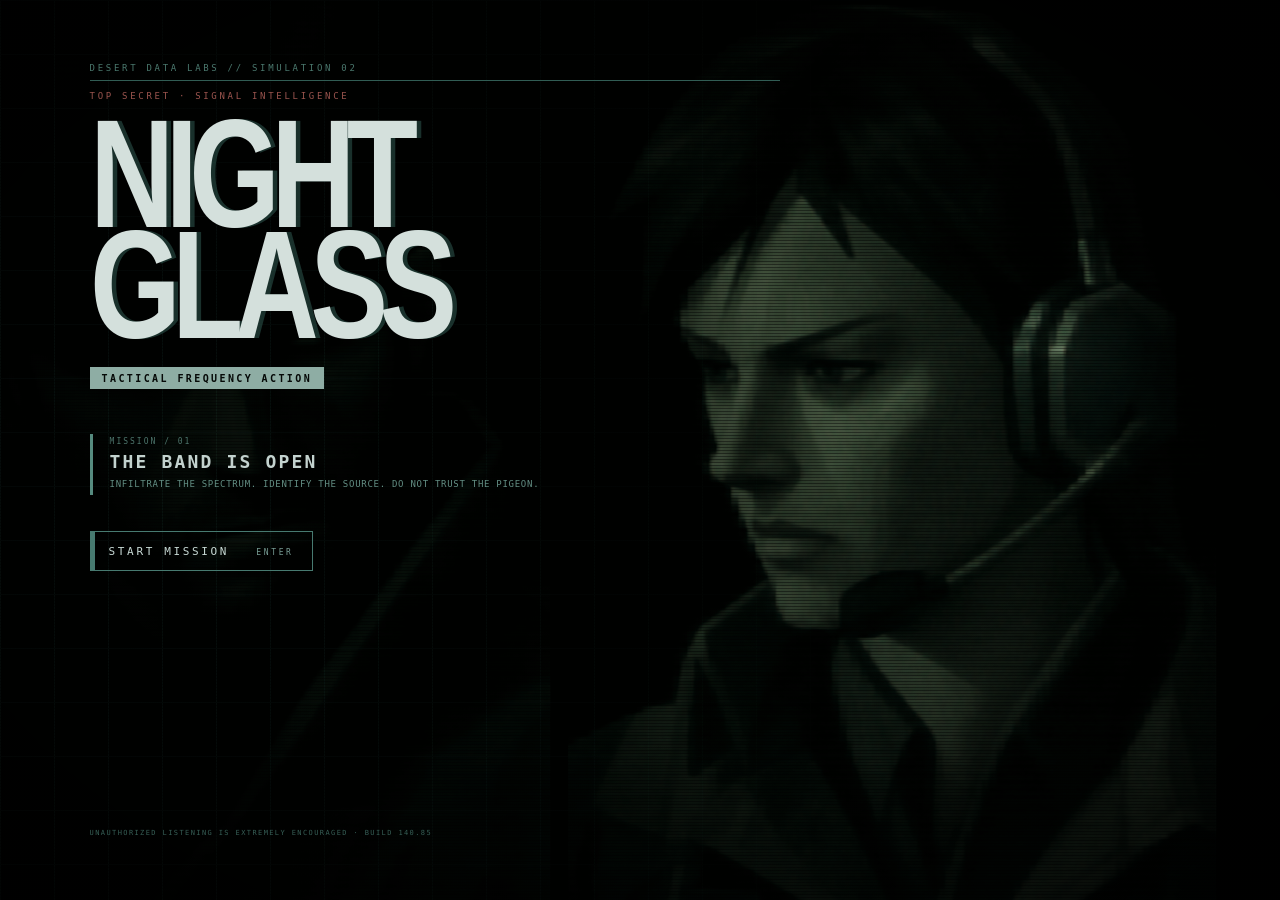
<file: index.html>
<!doctype html>
<html lang="en">
<head>
<meta charset="utf-8">
<meta name="viewport" content="width=device-width, initial-scale=1">
<title>The Listening Post · a Desert Data Labs experience</title>
<meta name="description" content="NIGHT GLASS: a tactical frequency operation in the static. Tune the receiver, answer the codec, evade the trace, and do not trust the pigeon.">
<meta property="og:title" content="NIGHT GLASS · The Listening Post">
<meta property="og:description" content="The band is open. Tune the receiver, answer the codec, evade the trace, and do not trust the pigeon.">
<meta property="og:type" content="website">
<meta property="og:url" content="https://tgilbert14.github.io/listening-post/">
<meta property="og:image" content="https://tgilbert14.github.io/listening-post/og-card.jpg">
<meta property="og:image:width" content="1200">
<meta property="og:image:height" content="630">
<meta property="og:image:alt" content="NIGHT GLASS tactical frequency action cover with a pixelated radio operator and an incoming codec call on 140.85.">
<meta name="twitter:card" content="summary_large_image">
<meta name="twitter:image" content="https://tgilbert14.github.io/listening-post/og-card.jpg">
<meta name="twitter:image:alt" content="NIGHT GLASS tactical frequency action cover with a pixelated radio operator and an incoming codec call on 140.85.">
<meta name="theme-color" content="#050807">
<link rel="canonical" href="https://tgilbert14.github.io/listening-post/">
<link rel="manifest" href="manifest.webmanifest">
<link rel="icon" href="data:image/svg+xml,%3Csvg xmlns='http://www.w3.org/2000/svg' viewBox='0 0 64 64'%3E%3Crect x='6' y='22' width='52' height='30' rx='4' fill='none' stroke='%236fdd8b' stroke-width='4'/%3E%3Cpath d='M14 36 h6 M26 36 h10 M42 36 h8' stroke='%236fdd8b' stroke-width='4' stroke-linecap='round'/%3E%3Cpath d='M32 22 L48 8' stroke='%23d9a441' stroke-width='4' stroke-linecap='round'/%3E%3C/svg%3E">
<style>
/* THE LISTENING POST — tokens. A radio room at 3 AM: near-black chassis,
   phosphor green display glass, one amber pilot-lamp accent, pencil grey. */
:root {
  --void: #010504;           /* the room */
  --chassis: #07100e;        /* receiver metal */
  --chassis-2: #0b1513;      /* raised panel */
  --phos: #68ad9d;           /* codec phosphor */
  --phos-dim: #28564e;       /* phosphor afterglow — decoration only */
  --phos-text: #5b9b8d;      /* phosphor at reading contrast */
  --phos-bright: #b8ddd4;    /* saturated peak */
  --amber: #92a882;          /* tuned lock */
  --pencil: #9aa39c;         /* engraved + pencil entries */
  --pencil-dim: #5c655e;     /* decoration only */
  --pencil-text: #838d85;    /* dim engraving that still reads (4.5:1) */
  --danger: #d96d5a;         /* meter redline */
  --focus: #8fd0ff;

  --mono: 'Consolas', 'SF Mono', 'Cascadia Mono', monospace;
  --serif: Georgia, serif;
}


/* THE LISTENING POST — shell. One receiver, one waterfall, one dial. */
* { box-sizing: border-box; margin: 0; padding: 0; }

html, body {
  height: 100%;
  background: var(--void);
  color: var(--pencil);
  font-family: var(--mono);
  overflow: hidden;
}

/* the room: a cold spill of phosphor light from the glass above, a warm
   pool from the dial lamp below, and the dark corners of a room at 3 AM */
body::before {
  content: '';
  position: fixed; inset: 0;
  background:
    radial-gradient(120vmax 62vmax at 50% 24%, rgba(111,221,139,.07) 0%, transparent 52%),
    radial-gradient(70vmax 44vmax at 50% 92%, rgba(217,164,65,.045) 0%, transparent 55%),
    radial-gradient(100vmax 100vmax at 50% 120%, #02050400 0%, #010302 72%),
    radial-gradient(150vmax 100vmax at 50% 50%, transparent 42%, rgba(0,0,0,.55) 100%);
  pointer-events: none;
  z-index: 0;
}
/* the faintest breathing in the room glow — the set is alive, not a still */
@media (prefers-reduced-motion: no-preference) {
  body::before { animation: roomBreath 11s ease-in-out infinite; }
}
@keyframes roomBreath { 0%,100% { opacity: .92; } 50% { opacity: 1; } }

.sr-only {
  position: absolute; width: 1px; height: 1px;
  clip-path: inset(50%); overflow: hidden; white-space: nowrap;
}
a.skip:focus-visible {
  width: auto; height: auto; clip-path: none;
  position: fixed; top: 14px; left: 50%; transform: translateX(-50%);
  z-index: 60;
  background: var(--chassis-2); color: var(--phos);
  letter-spacing: .14em; text-decoration: none; text-transform: uppercase; font-size: 11px;
  padding: 9px 16px; border: 1px solid var(--phos-dim);
  outline: 2px solid var(--focus); outline-offset: 2px;
}

/* ---- cover / mission select ---- */
.title-screen { position:fixed; inset:0; z-index:120; overflow:hidden; background:#010504; color:#7aafa3; isolation:isolate; }
.title-screen[hidden] { display:none; }
.title-screen::before { content:''; position:absolute; inset:-3%; z-index:-2; background:linear-gradient(90deg,rgba(0,5,4,.97) 0%,rgba(0,5,4,.74) 42%,rgba(0,5,4,.2) 75%),url('operator-comms.png') 78% 46% / auto 116% no-repeat; filter:contrast(1.08) saturate(.65); opacity:.78; }
.title-screen::after { content:''; position:absolute; inset:0; z-index:4; pointer-events:none; background:repeating-linear-gradient(0deg,transparent 0 2px,rgba(0,0,0,.43) 2px 3px),radial-gradient(ellipse at center,transparent 44%,rgba(0,0,0,.76) 100%); }
.title-grid { position:absolute; inset:0; opacity:.2; background-image:linear-gradient(#28564e 1px,transparent 1px),linear-gradient(90deg,#28564e 1px,transparent 1px); background-size:54px 54px; mask-image:linear-gradient(90deg,#000,transparent 72%); }
.title-dossier { position:relative; z-index:5; width:min(690px,86vw); min-height:100%; margin-left:max(7vw,calc((100vw - 1440px)/2 + 90px)); display:flex; flex-direction:column; justify-content:center; align-items:flex-start; padding:7vh 0; }
.title-studio,.title-class { font-size:9px; letter-spacing:.3em; }
.title-studio { color:#4a786d; margin-bottom:7px; }.title-class { color:#9b554e; border-top:1px solid #315d54; padding-top:10px; width:100%; }
.title-dossier h1 { margin:2vh 0 0; color:#d4e0dc; font:bold clamp(72px,12vw,170px)/.72 Arial Narrow,Impact,sans-serif; letter-spacing:-.075em; transform:scaleX(.76); transform-origin:left center; text-shadow:6px 0 0 rgba(55,107,96,.45); }
.title-genre { color:#050907; background:#8eada4; font:bold 10px var(--mono); letter-spacing:.24em; padding:6px 12px 5px; margin:3vh 0 5vh; }
.title-mission { width:min(520px,80vw); border-left:3px solid #568b7f; padding:3px 0 3px 17px; display:grid; gap:5px; text-transform:uppercase; }
.title-mission span { color:#4d756c; font-size:8px; letter-spacing:.25em; }.title-mission strong { color:#c3d2ce; font-size:18px; letter-spacing:.12em; }.title-mission small { color:#638f84; font-size:9px; letter-spacing:.08em; line-height:1.6; }
.title-intercept { position:absolute; z-index:7; right:6vw; bottom:8vh; width:210px; padding:13px 15px; display:grid; gap:4px; text-align:left; color:#5f8b81; background:rgba(0,7,6,.82); border:1px solid #294c45; font:8px var(--mono); letter-spacing:.2em; opacity:0; transform:translateY(12px); pointer-events:none; transition:.18s steps(3); }
.title-intercept span { color:#a45c54; }.title-intercept strong { color:#91c0b5; font-size:22px; letter-spacing:.14em; }.title-intercept small { font-size:6px; color:#426e64; }
.title-screen.incoming .title-intercept { opacity:1; transform:none; pointer-events:auto; animation:incomingPulse 1.2s steps(2) infinite; cursor:pointer; }
.title-intercept:hover,.title-intercept:focus-visible { outline:1px solid #81b8ac; outline-offset:3px; color:#bed8d2; }
@keyframes incomingPulse { 50% { border-color:#8d554f; filter:brightness(1.3); } }
#mission-start { margin-top:4vh; color:#c8dad5; background:transparent; border:1px solid #477a70; padding:13px 18px 12px; font:11px var(--mono); letter-spacing:.24em; cursor:pointer; box-shadow:inset 4px 0 #477a70; animation:startBlink 1.35s steps(2) infinite; }
#mission-start:hover,#mission-start:focus-visible { outline:none; color:#010504; background:#91b7ae; box-shadow:none; }
#mission-start kbd { color:#789e95; font:8px var(--mono); margin-left:18px; }#mission-start:hover kbd { color:#18332d; }
.title-legal { margin-top:auto; color:#365f56; font-size:7px; letter-spacing:.2em; }
.title-record { min-height:1em; margin-top:12px; color:#6f4743; font-size:7px; letter-spacing:.14em; max-width:70ch; line-height:1.5; }
@keyframes startBlink { 50% { border-color:#294c45; color:#6d968d; } }
.title-screen.departing { animation:titleOut .52s steps(7) forwards; }
@keyframes titleOut { 0%{opacity:1} 34%{filter:brightness(2.4);clip-path:inset(0)} 55%{clip-path:inset(43% 0 39%)} 100%{opacity:0;clip-path:inset(50% 0 50%)} }

/* ---- masthead ---- */
.masthead {
  position: fixed; top: 24px; left: 30px; z-index: 30;
}
.live-dot { display:inline-block; width:6px; height:6px; border-radius:50%; background:var(--danger); box-shadow:0 0 10px var(--danger); animation:livePulse 1.4s steps(2) infinite; }
@keyframes livePulse { 50% { opacity:.25; } }
.mission-hud { position:fixed; z-index:30; top:24px; right:30px; width:min(48vw,560px); text-align:right; text-transform:uppercase; }
.mission-kicker { color:var(--pencil-text); font-size:9px; letter-spacing:.26em; }
.mission-kicker strong { color:var(--amber); font-weight:400; }
.mission-kicker b { color:var(--phos); font-weight:400; }
.mission-kicker b.hot { color:#ff5448; text-shadow:0 0 12px #ff2517; animation:livePulse .25s steps(2) infinite; }
.mission-kicker em { color:var(--phos-bright); font-style:normal; }
.mission-copy { margin-top:8px; color:var(--phos-text); font-size:9px; letter-spacing:.12em; white-space:nowrap; }
.mission-copy span { color:var(--amber); margin-left:13px; }.mission-copy b { font-weight:400; color:#83aea4; }
.suspicion { width:210px; height:3px; margin:8px 0 0 auto; display:grid; grid-template-columns:repeat(6,1fr); gap:3px; }
.suspicion i { display:block; background:#17352f; transition:.15s; }.suspicion i.on { background:#698f86; box-shadow:0 0 6px #466d64; }
body.mission-caution .suspicion i.on { background:#d39a42; box-shadow:0 0 7px #b4762a; }
body.mission-alerted .suspicion i.on { background:#ff5448; box-shadow:0 0 8px #f22; }
.compact-hud { display:none; }
.masthead .eyebrow {
  font-size: 10px; letter-spacing: .34em;
  color: var(--pencil-text);
  text-transform: uppercase;
  margin-bottom: 7px;
}
.masthead h1 {
  font-family: var(--mono);
  font-size: clamp(20px, 3vmin, 28px);
  font-weight: 400;
  font-variant: normal;
  letter-spacing: .22em;
  color: var(--pencil);
}
.masthead .sub {
  font-size: 10px; letter-spacing: .26em;
  color: var(--phos-text);
  margin-top: 6px;
  text-transform: uppercase;
}

/* ---- the rig ---- */
.rig {
  position: fixed; inset: 0;
  display: grid;
  grid-template-columns: 166px minmax(0, 1fr) 166px;
  grid-template-rows: 1fr auto;
  padding: 76px 4vw 18px;
  max-width: 1320px;
  margin: 0 auto;
  gap: 14px;
}
.glass { grid-column:2; grid-row:1; }
.panel { grid-column:2; grid-row:2; }
.hud-rail { min-width:0; color:#5f9689; border:1px solid #294c45; background:rgba(2,8,7,.72); padding:10px; text-align:center; text-transform:uppercase; align-self:stretch; overflow:hidden; }
.hud-left { grid-column:1; grid-row:1 / 3; }.hud-right { grid-column:3; grid-row:1 / 3; }
.rail-portrait { height:210px; margin:-10px -10px 12px; background-image:linear-gradient(rgba(5,30,25,.14),rgba(0,5,4,.5)),url('operator-comms.png'); background-size:200% 100%; background-position:right center; filter:contrast(1.08) brightness(.66) saturate(.65); border-bottom:1px solid #294c45; }
body.support-raven .rail-vesper { background-position:left center; }
body.support-unknown .rail-vesper { filter:contrast(1.8) brightness(.25) saturate(0); transform:scaleX(-1); }
body.anomaly-one .rail-vesper { animation:portraitSlip 4.6s steps(1) infinite; }
@keyframes portraitSlip { 47%{background-position:right center}48%{background-position:left center;filter:contrast(2) brightness(.28) hue-rotate(80deg)}49%{background-position:right center} }
.rail-label { color:#365f56; font-size:7px; letter-spacing:.23em; margin:8px 0; }.hud-rail > strong { display:block; color:#a2c5bd; letter-spacing:.18em; font-size:13px; }.hud-rail > span { display:block; color:#4c7e72; font-size:10px; letter-spacing:.16em; margin-top:5px; }
.hud-rail dl { margin-top:22px; text-align:left; border-top:1px solid #294c45; }.hud-rail dl div { display:flex; justify-content:space-between; padding:9px 2px; border-bottom:1px solid #152e29; font-size:7px; letter-spacing:.15em; }.hud-rail dt { color:#355d55; }.hud-rail dd { color:#729e94; }
.rail-radar { position:relative; width:118px; height:118px; margin:24px auto 15px; border:1px solid #3a6b61; border-radius:50%; background:repeating-radial-gradient(circle,transparent 0 19px,#1e423a 20px 21px),linear-gradient(90deg,transparent 49%,#1e423a 50% 51%,transparent 52%),linear-gradient(0deg,transparent 49%,#1e423a 50% 51%,transparent 52%); overflow:hidden; }
.rail-radar::after { content:''; position:absolute; width:50%; height:50%; left:50%; top:0; transform-origin:left bottom; background:linear-gradient(30deg,rgba(92,162,145,.28),transparent 72%); animation:radarSweep 3.4s linear infinite; }.rail-radar i { position:absolute; width:5px; height:5px; border-radius:50%; left:var(--blip-x,68%); top:var(--blip-y,31%); background:#b0d7ce; box-shadow:0 0 8px #75b5a6; transition:.18s steps(3); }.rail-radar b { position:absolute; width:3px; height:3px; border-radius:50%; left:27%; top:66%; background:#a35d55; }
.rail-radar em { position:absolute; width:4px; height:4px; left:78%; top:76%; background:#a35d55; opacity:0; }
body.mission-caution .rail-radar em,body.mission-alerted .rail-radar em { opacity:1; animation:livePulse .35s steps(2) infinite; }
@keyframes radarSweep { to { transform:rotate(360deg); } }
.rail-foot { margin-top:30px; padding-top:12px; border-top:1px solid #294c45; color:#385f57; font-size:7px; line-height:1.7; letter-spacing:.13em; }

/* the glass: a CRT tube behind thick glass, set into the chassis. The bezel
   is a machined ring; the tube face curves; the phosphor is under glass. */
.glass {
  position: relative;
  border-radius: 0;
  background: #05100b;
  border: 1px solid #2b3a31;
  box-shadow:
    0 34px 80px rgba(0,0,0,.75),               /* the set sits proud of the desk */
    0 2px 0 rgba(255,255,255,.03),             /* a lit top lip on the bezel */
    inset 0 2px 26px rgba(0,0,0,.92),          /* the tube recesses into the frame */
    inset 0 0 0 3px #0a1510,                   /* the black bezel gasket */
    inset 0 0 90px rgba(111,221,139,.05);      /* phosphor spill onto the glass */
  overflow: hidden;
  min-height: 0;
  isolation: isolate;
}
#waterfall {
  position: absolute; inset: 0;
  width: 100%; height: 100%;
  display: block;
  cursor: crosshair;
  touch-action: none;
}
/* under-glass layers: scanlines, tube vignette (corner darkening from the
   curved face), and a soft diagonal glare on the outer glass */
.glass::after {
  content: '';
  position: absolute; inset: 0;
  z-index: 2;
  pointer-events: none;
  background:
    linear-gradient(158deg, rgba(214,240,222,.06) 0%, transparent 22%),
    radial-gradient(130% 120% at 50% 46%, transparent 58%, rgba(1,4,3,.5) 100%),
    repeating-linear-gradient(0deg, rgba(0,0,0,.16) 0 1px, transparent 1px 3px);
  mix-blend-mode: normal;
}
@media (prefers-reduced-motion: reduce) {
  /* the scanlines are decoration, not information — drop them for reduced motion */
  .glass::after { background:
    linear-gradient(158deg, rgba(214,240,222,.06) 0%, transparent 22%),
    radial-gradient(130% 120% at 50% 46%, transparent 58%, rgba(1,4,3,.5) 100%); }
}

/* ---- the panel: a machined faceplate, lit from within ---- */
.panel {
  position: relative;
  display: grid;
  grid-template-columns: auto 1fr auto;
  grid-template-areas:
    "freq dial side"
    "freq bands side";
  gap: 10px 22px;
  align-items: center;
  /* brushed metal: a faint vertical grain over the chassis gradient, warmed
     by the dial lamp pooling up from the frequency readout in the corner */
  background:
    radial-gradient(60% 120% at 16% 120%, rgba(217,164,65,.06) 0%, transparent 60%),
    repeating-linear-gradient(90deg, rgba(255,255,255,.012) 0 2px, rgba(0,0,0,.012) 2px 4px),
    linear-gradient(180deg, #0b1513, #030806);
  border: 1px solid #294c45;
  border-radius: 0;
  padding: 16px 22px;
  box-shadow:
    0 20px 54px rgba(0,0,0,.62),
    0 1px 0 rgba(255,255,255,.04),
    inset 0 1px 0 rgba(255,255,255,.06),
    inset 0 -18px 40px rgba(0,0,0,.4);
}
/* two machine screws sunk into the faceplate corners */
.panel::before, .panel::after {
  content: '';
  position: absolute; top: 12px; width: 7px; height: 7px; border-radius: 50%;
  background: radial-gradient(circle at 35% 30%, #3a433d, #10130f 70%);
  box-shadow: inset 0 1px 1px rgba(0,0,0,.8), 0 1px 0 rgba(255,255,255,.05);
  pointer-events: none;
}
.panel::before { left: 12px; }
.panel::after { right: 12px; }

.freq-stack { grid-area: freq; min-width: 7.2ch; }
.freq {
  font-size: clamp(26px, 4.4vmin, 44px);
  letter-spacing: .06em;
  color: var(--phos);
  /* a lit readout: a tight glow plus a soft halo, like a nixie behind glass */
  text-shadow: 0 0 2px rgba(201,255,212,.6), 0 0 16px rgba(111,221,139,.5), 0 0 34px rgba(111,221,139,.22);
  font-variant-numeric: tabular-nums;
}
/* the nameplate: when you lock a station, the set tells you what it is */
.station-id {
  min-height: 1.2em;
  font-size: 11px; letter-spacing: .3em; text-transform: uppercase;
  color: var(--amber);
  text-shadow: 0 0 10px rgba(217,164,65,.4);
  opacity: 0; transition: opacity .5s;
}
.station-id.on { opacity: 1; }
.freq .khz { font-size: .38em; color: var(--phos-text); letter-spacing: .2em; margin-left: 6px; }
.freq.locked { color: var(--amber); text-shadow: 0 0 2px rgba(255,224,160,.6), 0 0 18px rgba(217,164,65,.55), 0 0 38px rgba(217,164,65,.25); }
/* the pencil line: a hold-to-log in progress, drawing itself */
.lockbar {
  height: 2px; width: 0%;
  margin-top: 3px; border-radius: 1px;
  background: var(--amber);
  box-shadow: 0 0 6px rgba(217,164,65,.6);
  transition: width .2s linear;
}

/* the dial: a milled tuning drum seen edge-on — fluted ticks catching light,
   curving away into shadow at the top and bottom of the barrel */
#dial {
  grid-area: dial;
  position: relative;
  height: 46px;
  border-radius: 0;
  background:
    repeating-linear-gradient(90deg, rgba(0,0,0,.35) 0 1px, transparent 1px 4px, rgba(255,255,255,.05) 4px 5px, transparent 5px 8px),
    linear-gradient(180deg, #10130f 0%, #2b332d 22%, #333c35 50%, #232a26 78%, #0e120f 100%);
  border: 1px solid #333c35;
  box-shadow:
    inset 0 6px 10px rgba(0,0,0,.55),
    inset 0 -6px 10px rgba(0,0,0,.55),
    inset 0 1px 0 rgba(255,255,255,.06),
    0 1px 0 rgba(255,255,255,.03);
  cursor: ew-resize;
  touch-action: none;
}
#dial::after { /* center index */
  content: '';
  position: absolute; left: 50%; top: -5px; bottom: -5px;
  width: 2px;
  background: var(--amber);
  box-shadow: 0 0 8px rgba(217,164,65,.8);
}
#dial:focus-visible { outline: 2px solid var(--focus); outline-offset: 3px; }

.bands { grid-area: bands; display: flex; gap: 8px; }
.side { grid-area: side; display: flex; flex-direction: column; gap: 8px; align-items: stretch; }

/* the chips: injection-moulded keys with a lit top edge and a pressed feel */
button.chip {
  font-family: var(--mono);
  font-size: 10px; letter-spacing: .22em; text-transform: uppercase;
  color: var(--pencil);
  background: #030908;
  border: 1px solid #294c45;
  border-radius: 0;
  padding: 9px 14px 8px;
  cursor: pointer;
  box-shadow: inset 0 1px 0 rgba(255,255,255,.05), 0 1px 2px rgba(0,0,0,.5);
  transition: color .15s, border-color .15s, box-shadow .15s, transform .06s;
}
button.chip:hover { color: var(--phos); border-color: var(--phos-dim); }
button.chip:active { transform: translateY(1px); box-shadow: inset 0 2px 4px rgba(0,0,0,.6); }
button.chip[aria-pressed="true"] {
  color: var(--phos); border-color: var(--phos-dim);
  background: linear-gradient(180deg, #17241a, #0e150f);
  box-shadow: inset 0 0 14px rgba(111,221,139,.2), inset 0 1px 0 rgba(201,255,212,.08), 0 0 10px rgba(111,221,139,.1);
}
button.chip[aria-pressed="true"]::before { content: '\25CF\2002'; font-size: 7px; vertical-align: 2px; text-shadow: 0 0 6px rgba(111,221,139,.8); }
button.chip:focus-visible { outline: 2px solid var(--focus); outline-offset: 2px; }

/* S-meter */
#smeter { width: 132px; height: 46px; display: block; margin-left: auto; }

/* the volume knob */
input.vol {
  width: 100%; height: 18px; margin: 0;
  accent-color: var(--amber);
  background: transparent;
  cursor: ew-resize;
}
input.vol:focus-visible { outline: 2px solid var(--focus); outline-offset: 2px; }

/* log keepsake actions + retunable entries */
.log-actions { display: flex; gap: 6px; margin-bottom: 8px; }
.log-actions .chip { padding: 6px 10px 5px; font-size: 9px; }
.logbook li.jump { cursor: pointer; }
.logbook li.jump:hover .id, .logbook li.jump:focus-visible .id { color: var(--phos-bright); }
.logbook li.jump:focus-visible { outline: 2px solid var(--focus); outline-offset: -2px; }

/* ---- SSTV develop panel ---- */
.develop {
  position: fixed;
  right: max(3vw, calc((100vw - 1180px) / 2 + 3vw));
  top: 90px;
  width: min(300px, 78vw);
  background: var(--chassis-2);
  border: 1px solid #2b332e;
  border-radius: 8px;
  padding: 10px;
  box-shadow: 0 24px 60px rgba(0,0,0,.7);
  z-index: 25;
  transform: translateX(calc(100% + 6vw));
  transition: transform .5s cubic-bezier(.2,.9,.25,1);
}
.develop.open { transform: none; }
.develop canvas { width: 100%; display: block; border-radius: 4px; background: #060a08; image-rendering: pixelated; }
.develop .strip {
  display: flex; justify-content: space-between;
  font-size: 9px; letter-spacing: .22em; color: var(--pencil-text);
  padding: 8px 2px 2px; text-transform: uppercase;
}

/* ---- the logbook ---- */
.logbook {
  position: fixed;
  left: max(3vw, calc((100vw - 1180px) / 2 + 3vw));
  top: 90px;
  width: min(340px, 84vw);
  max-height: calc(100vh - 200px);
  overflow: auto;
  background: linear-gradient(180deg, #14191662, #10141362);
  -webkit-backdrop-filter: blur(6px);
  backdrop-filter: blur(6px);
  border: 1px solid #2b332e;
  border-radius: 8px;
  padding: 14px 16px;
  z-index: 25;
  transform: translateX(calc(-100% - 8vw));
  transition: transform .5s cubic-bezier(.2,.9,.25,1);
}
.logbook.open { transform: none; }
.logbook h2 {
  font-size: 10px; letter-spacing: .3em; text-transform: uppercase;
  color: var(--pencil-text);
  border-bottom: 1px solid #2b332e;
  padding-bottom: 8px; margin-bottom: 6px;
  font-weight: 400;
}
.logbook ol { list-style: none; }
.logbook li {
  padding: 8px 2px;
  border-bottom: 1px dashed #232a26;
  font-size: 12px;
  color: var(--pencil);
  display: grid;
  grid-template-columns: 1fr auto;
  gap: 2px 10px;
}
.logbook li .id { color: var(--phos); letter-spacing: .08em; }
.logbook li .f { color: var(--amber); font-variant-numeric: tabular-nums; text-align: right; }
.logbook li .meta {
  grid-column: 1 / -1;
  color: var(--phos-text); font-size: 10px; letter-spacing: .12em;
  font-variant-numeric: tabular-nums; text-transform: uppercase;
}
.logbook li .note { grid-column: 1 / -1; color: var(--pencil-text); font-size: 10.5px; letter-spacing: .04em; }
.logbook li .pic {
  grid-column: 1 / -1;
  width: 128px; max-width: 60%; height: auto; margin-top: 6px;
  border: 1px solid #3a463d; border-radius: 3px;
  image-rendering: auto;
  box-shadow: 0 4px 12px rgba(0,0,0,.5);
}
.logbook li.empty { color: var(--pencil-text); font-style: italic; border: 0; }
.logbook li.net { color: var(--phos-bright); }
.logbook li.net .id { color: var(--phos-bright); }

/* ---- the operator's card: what this thing IS, in the operator's hand ---- */
/* the operator's card DOCKS beside the glass — the band stays open and
   tunable while you read. No scrim, no wall. */
.opcard {
  position: fixed; z-index: 35;
  right: max(2vw, calc((100vw - 1180px) / 2));
  top: 84px;
  max-height: min(74vh, 620px);
  overflow: auto;
  overscroll-behavior: contain;
}

/* secure radio call: sparse 480i-era PTT console, built from the user's reference */
.codec { position:fixed; inset:0; z-index:90; display:grid; place-items:center; padding:20px; background:rgba(0,3,3,.94); }
.codec[hidden] { display:none; }
.codec-frame { width:min(900px,96vw); color:#559485; background:#010605; border:2px solid #0d6970; box-shadow:0 0 0 1px #001d21,0 28px 100px #000,inset 0 0 90px rgba(18,80,73,.08); padding:34px 58px 22px; position:relative; overflow:hidden; }
.codec-frame::after { content:''; position:absolute; inset:0; pointer-events:none; z-index:8; background:repeating-linear-gradient(0deg,transparent 0 2px,rgba(0,0,0,.38) 2px 3px),linear-gradient(90deg,transparent,rgba(82,145,125,.025),transparent); }
.codec-console { position:relative; z-index:2; min-height:210px; display:grid; grid-template-columns:205px 1fr 205px; border:1px solid #294c45; }
.codec-console::before,.codec-console::after { content:''; position:absolute; top:0; bottom:0; width:1px; background:#182e2a; }
.codec-console::before { left:-13px; }.codec-console::after { right:-13px; }
.codec-portrait { min-width:0; position:relative; margin:-22px 32px -22px; background-image:linear-gradient(rgba(16,58,49,.18),rgba(0,5,4,.3)),url('operator-comms.png'); background-size:200% 100%; filter:contrast(1.04) saturate(.72) brightness(.78); image-rendering:auto; opacity:.82; border-left:1px solid #142e29; border-right:1px solid #142e29; }
.portrait-field { background-position:left center; grid-column:3; grid-row:1; }
.portrait-control { background-position:right center; grid-column:1; grid-row:1; }
.codec-portrait span { position:absolute; left:50%; bottom:9px; transform:translateX(-50%); color:#5e988a; font-size:8px; letter-spacing:.25em; opacity:.7; }
.codec-portrait.speaking { filter:contrast(1.22) saturate(.82) brightness(.95); opacity:1; box-shadow:inset 0 0 28px rgba(94,161,145,.12); }
.codec-center { grid-column:2; grid-row:1; display:grid; grid-template-columns:112px 1fr; grid-template-rows:46px 1fr 29px; position:relative; border-left:1px solid #294c45; border-right:1px solid #294c45; background:#020807; }
.codec-ptt { grid-column:1 / -1; display:flex; justify-content:space-between; align-items:center; padding:0 17px; border-bottom:1px solid #294c45; text-transform:uppercase; letter-spacing:.12em; }
.codec-ptt b { font-size:16px; font-weight:700; color:#477f73; }.codec-ptt small { font-size:7px; color:#3f7065; animation:livePulse 1s steps(2) infinite; }
.codec-meter { align-self:center; padding:0 16px; display:flex; flex-direction:column-reverse; gap:3px; }
.codec-meter i { display:block; height:8px; background:#528f80; animation:pttBars .78s steps(4) infinite alternate; }
.codec-meter i:nth-child(2n){animation-delay:-.2s}.codec-meter i:nth-child(3n){animation-delay:-.55s}
@keyframes pttBars { to { opacity:.16; transform:scaleX(.54); transform-origin:left; } }
.codec-frequency { align-self:center; color:#70c5b1; text-align:center; font-size:29px; letter-spacing:.16em; text-shadow:0 0 10px rgba(82,157,138,.28); font-variant-numeric:tabular-nums; }
.codec-memory { grid-column:1 / -1; display:flex; justify-content:space-between; align-items:center; padding:0 13px; border-top:1px solid #294c45; color:#3f7468; font-size:8px; letter-spacing:.18em; text-transform:lowercase; }
.codec-copy { position:relative; z-index:2; margin-top:30px; padding:24px 34px 27px; min-height:150px; border:1px solid #294c45; background:rgba(0,4,4,.78); text-align:center; display:grid; align-content:center; }
.codec-speaker { color:#77b6a8; font-size:10px; letter-spacing:.3em; margin-bottom:15px; }
#codec-message { max-width:66ch; margin:0 auto; color:#d3ded9; line-height:1.62; letter-spacing:.015em; font-size:17px; }
.codec-choices { display:flex; flex-wrap:wrap; justify-content:center; gap:8px; margin-top:20px; }
.codec-choices:empty { display:none; }
.codec-choices button,.codec-directory button { color:#75a99d; background:#020a08; border:1px solid #315b53; font:8px var(--mono); letter-spacing:.14em; text-transform:uppercase; padding:9px 12px; cursor:pointer; }
.codec-choices button:hover,.codec-choices button:focus-visible,.codec-directory button:hover,.codec-directory button:focus-visible { color:#d4e8e2; border-color:#6fab9d; outline:none; background:#0b1a16; box-shadow:0 0 12px rgba(90,160,145,.16); }
.codec-directory { position:relative; z-index:9; display:grid; grid-template-columns:repeat(3,1fr); gap:6px; margin-top:9px; }
.codec-directory button { display:grid; grid-template-columns:auto 1fr auto; gap:8px; text-align:left; padding:7px 9px; color:#426f65; }
.codec-directory button span { color:#315a52; }.codec-directory button b { color:#568f82; font-weight:400; }
.codec-directory button.locked { opacity:.38; border-style:dashed; }
.codec.corrupted-call .codec-frame { animation:codecCorrupt .24s steps(3) 2; }
.codec.corrupted-call .codec-frequency { color:#b56b63; text-shadow:3px 0 #184f48; }
@keyframes codecCorrupt { 33%{transform:translateX(4px);clip-path:inset(0 0 47%)}66%{transform:translateX(-3px);clip-path:inset(36% 0 0)} }
.codec-actions { position:relative; z-index:9; display:flex; justify-content:space-between; align-items:center; padding:14px 1px 0; color:#345e56; font-size:8px; letter-spacing:.2em; text-transform:uppercase; }
.codec-actions button { cursor:pointer; color:#517f74; border:1px solid #294c45; background:#010605; padding:8px 12px; font:9px var(--mono); letter-spacing:.12em; }
.codec-actions kbd { color:var(--amber); margin-left:8px; }
.codec-actions button:hover,.codec-actions button:focus-visible { color:#b8d8d0; border-color:#5b9a8c; outline:none; box-shadow:0 0 14px rgba(68,128,116,.18); }

/* unnecessary tactical systems */
.mission-alert { position:fixed; z-index:80; top:16%; right:5vw; display:flex; align-items:center; gap:12px; color:#ff6258; font-size:15px; letter-spacing:.35em; text-shadow:0 0 14px #f22; opacity:0; transform:translateY(-12px); transition:.12s; pointer-events:none; }
.mission-alert strong { display:grid; place-items:center; width:48px; height:48px; border:3px solid #ff6258; font-size:34px; line-height:1; background:#180302; box-shadow:0 0 20px #f22,inset 0 0 14px #f22; }
.mission-alert.on { opacity:1; transform:none; animation:alertJitter .12s steps(2) infinite; }
body.mission-caution .mission-alert { color:#e0a23d; text-shadow:0 0 14px #a66b1d; }
body.mission-caution .mission-alert strong { border-color:#e0a23d; color:#e0a23d; background:#181003; box-shadow:0 0 20px #a66b1d,inset 0 0 14px #a66b1d; }
@keyframes alertJitter { 50% { transform:translate(2px,-1px); } }

.box-camo { display:none; position:fixed; inset:17% 8% 0; z-index:70; background:repeating-linear-gradient(90deg,rgba(60,40,18,.14) 0 2px,transparent 2px 7px),#8a6840; border:14px solid #624624; box-shadow:0 -14px 0 #a37b49,0 0 80px #000,inset 0 0 90px rgba(39,23,8,.45); clip-path:polygon(5% 0,95% 0,100% 9%,98% 100%,2% 100%,0 9%); }
.box-camo::before,.box-camo::after { content:''; position:absolute; top:21%; width:18%; height:4%; background:#0b0906; box-shadow:inset 0 0 10px #000; }
.box-camo::before { left:25%; transform:rotate(-4deg); }.box-camo::after { right:25%; transform:rotate(4deg); }
.box-camo > span { position:absolute; left:7%; bottom:9%; color:#3e2b18; font:bold 18px/1.45 var(--mono); letter-spacing:.12em; transform:rotate(-2deg); border:4px double #4c351d; padding:12px 16px; }
.box-camo small { font-size:9px; }
.box-camo > p { position:absolute; top:9%; left:50%; transform:translateX(-50%); color:#3e2b18; font:bold 9px var(--mono); letter-spacing:.18em; white-space:nowrap; }
#box-release { position:absolute; z-index:2; right:7%; bottom:9%; color:#3e2b18; background:rgba(191,151,93,.35); border:2px solid #4c351d; padding:10px 13px; font:bold 9px var(--mono); letter-spacing:.12em; cursor:pointer; }
#box-release:hover,#box-release:focus-visible { outline:3px solid #2a1c10; outline-offset:2px; background:#b08b58; }
body.box-mode .box-camo { display:block; animation:boxDrop .24s steps(4); }
body.box-mode .rig,body.box-mode .masthead,body.box-mode .mission-hud,body.box-mode .compact-hud { filter:brightness(.38) sepia(.3); }
@keyframes boxDrop { from { transform:translateY(-80%); } }

.pixel-gull { position:fixed; z-index:60; top:20%; left:-80px; color:#d9e8d6; background:transparent; border:0; font:bold 22px var(--mono); letter-spacing:-.4em; cursor:crosshair; image-rendering:pixelated; text-shadow:4px 4px #2c4a32; }
.pixel-gull.fly { animation:gullFlight 16s steps(48) forwards; }
@keyframes gullFlight { 0%{transform:translate(0,0)} 28%{transform:translate(35vw,9vh) rotate(-7deg)} 62%{transform:translate(72vw,-3vh) rotate(6deg)} 100%{transform:translate(112vw,12vh)} }
.screen-splat { position:fixed; z-index:75; inset:0; pointer-events:none; opacity:0; background:radial-gradient(ellipse at 52% 35%,rgba(235,239,203,.88) 0 2%,rgba(116,125,80,.75) 3%,transparent 8%),radial-gradient(ellipse at 47% 42%,rgba(235,239,203,.75) 0 1.5%,transparent 5%),radial-gradient(ellipse at 58% 46%,rgba(235,239,203,.65) 0 1%,transparent 4%); transition:opacity .12s; }
.screen-splat.on { opacity:1; }
.anomaly-flash { position:fixed; z-index:86; left:50%; top:13%; transform:translate(-50%,-14px); width:min(680px,90vw); padding:12px 18px; color:#d2e2dd; background:#06100e; border:1px solid #8b4e48; text-align:center; font:10px var(--mono); letter-spacing:.2em; opacity:0; pointer-events:none; }
.anomaly-flash.on { opacity:1; transform:translate(-50%,0); animation:anomalyFlash .15s steps(2) infinite; }
@keyframes anomalyFlash { 50%{clip-path:inset(42% 0 19%);transform:translate(calc(-50% + 5px),0);filter:contrast(2)} }
body.anomaly-two .masthead h1::after { content:' // LISTENING POST IS LISTENING'; color:#844c47; font-size:7px; letter-spacing:.08em; }

body.deep-fried { filter:contrast(1.55) saturate(1.7); }
body.deep-fried .glass { transform:skewX(-.5deg); }
body.vr-party { --phos:#75e7ff; --phos-dim:#3559a6; --phos-text:#8f8fe8; --phos-bright:#ffe875; --amber:#ff79d1; }
body.vr-party::after { content:'VR TRAINING // DEFINITELY CALIBRATED'; position:fixed; z-index:65; left:50%; top:11%; transform:translateX(-50%); color:#ffe875; background:#302070; padding:7px 12px; font:10px var(--mono); letter-spacing:.18em; box-shadow:5px 5px 0 #ff79d1; }
.opcard .qsl { animation: qslIn .45s cubic-bezier(.2,.9,.25,1); }
@keyframes qslIn {
  from { opacity: 0; transform: translateX(26px); }
  to   { opacity: 1; transform: none; }
}
@media (prefers-reduced-motion: reduce) {
  .opcard .qsl { animation: none; }
}
@media (max-width: 900px) {
  .opcard {
    left: 8px; right: 8px; top: auto; bottom: 8px;
    max-height: 48vh; /* the glass keeps breathing above the card */
  }
}
.qsl {
  width: min(350px, calc(100vw - 20px));
  background-color: #020807;
  background-image:
    repeating-linear-gradient(0deg, transparent 0 26px, rgba(65,118,105,.06) 26px 27px),
    linear-gradient(174deg, #06100e, #010504);
  color: #93b1aa;
  border-radius: 0;
  border: 1px solid #37675d;
  box-shadow: 0 30px 80px rgba(0,0,0,.7);
  padding: 22px 26px 16px;
  transform: none;
}
.qsl h2 {
  font-family: var(--mono);
  font-variant: normal; font-weight: 600;
  letter-spacing: .16em; font-size: 19px;
  color: #b1d1ca;
  border-bottom: 1px solid #37675d;
  padding-bottom: 7px; margin-bottom: 10px;
}
.qsl .what { font-size: 13.5px; line-height: 1.55; margin-bottom: 10px; }
.dossier-live,.dossier-evidence { margin:13px 0; padding:10px 11px; border-left:2px solid #4d7c71; background:rgba(25,60,52,.18); }
.dossier-live > span,.dossier-evidence > span { display:block; color:#416f65; font:7px var(--mono); letter-spacing:.22em; margin-bottom:6px; }
.dossier-live strong { display:block; color:#b5cfc9; font:10px/1.5 var(--mono); letter-spacing:.08em; }
.dossier-live small { display:block; color:#7d514d; font:7px var(--mono); letter-spacing:.12em; margin-top:6px; }
.dossier-evidence ol { list-style:none; display:grid; gap:7px; }
.dossier-evidence li { padding:0; color:#52786f; font:8px/1.35 var(--mono); }
.dossier-evidence li strong,.dossier-evidence li small { display:block; }.dossier-evidence li strong { color:#92b6ad; font-weight:400; }.dossier-evidence li small { color:#456b62; font-size:7px; margin-top:2px; }
.qsl ul { list-style: none; }
.qsl li { font-size: 12.5px; line-height: 1.6; padding: 2.5px 0; }
.qsl strong { color: #b06c63; }
.qsl em { color: #74a398; }
.qsl kbd {
  font-family: var(--mono); font-size: 10.5px;
  background: #07120f; border: 1px solid #37675d; border-bottom-width: 2px;
  border-radius: 0; padding: 0 5px;
}
.qsl .sig {
  text-align: right; font-family: var(--mono); font-style: normal;
  color: #4e7c71; font-size: 10px; margin: 10px 0 12px;
}
.qsl-close {
  display: block; margin: 0 auto;
  font-family: var(--mono);
  font-size: 10px; letter-spacing: .28em; text-transform: uppercase;
  color: #b5d4cc;
  background: #0b1815;
  border: 1px solid #37675d; border-radius: 0;
  padding: 11px 26px 10px;
  cursor: pointer;
}
.qsl-close:hover { color:#010504; background: #83afa5; }
.qsl-close:focus-visible { outline: 2px solid var(--focus); outline-offset: 3px; }

/* after-action report: a real ending, with just enough bureaucracy to be funny */
.debrief { position:fixed; inset:0; z-index:130; display:grid; place-items:center; padding:18px; background:rgba(0,4,4,.96); }
.debrief[hidden] { display:none; }
.debrief-frame { width:min(720px,96vw); position:relative; padding:38px 46px 30px; color:#6d9b90; background:linear-gradient(145deg,#06100e,#010504); border:2px solid #2f7169; box-shadow:0 0 0 1px #001f20,0 40px 120px #000,inset 0 0 80px rgba(44,112,96,.08); text-align:center; }
.debrief-frame::after { content:''; position:absolute; inset:0; pointer-events:none; background:repeating-linear-gradient(0deg,transparent 0 2px,rgba(0,0,0,.35) 2px 3px); }
.debrief-frame > p:first-child { font-size:8px; letter-spacing:.27em; color:#416d64; }
.debrief-frame h2 { margin:12px 0 26px; color:#bed4ce; font:24px var(--mono); letter-spacing:.28em; }
.debrief-rank { position:relative; z-index:1; display:grid; gap:4px; padding:22px; border:1px solid #315d55; background:#020807; }
.debrief-rank span { font-size:8px; letter-spacing:.24em; }.debrief-rank strong { color:#d2e1dd; font:bold clamp(42px,9vw,82px)/1 var(--mono); letter-spacing:.05em; text-shadow:5px 0 #315e56; }.debrief-rank small { color:#9e5b55; font-size:9px; letter-spacing:.2em; }
.debrief-frame dl { position:relative; z-index:1; display:grid; grid-template-columns:repeat(4,1fr); margin:18px 0; border:1px solid #294c45; }
.debrief-frame dl div { padding:12px; border-right:1px solid #294c45; }.debrief-frame dl div:last-child { border:0; }.debrief-frame dt { color:#41665e; font-size:7px; letter-spacing:.18em; }.debrief-frame dd { margin-top:5px; color:#a9c8c0; font-size:15px; }
.debrief-ending { position:relative; z-index:1; min-height:3.2em; color:#a5bcb6; font:13px/1.6 var(--mono); }
.debrief-actions { position:relative; z-index:2; display:flex; justify-content:center; gap:10px; margin:20px 0; }
.debrief-actions button { color:#9ec2b9; background:#07120f; border:1px solid #39685e; padding:11px 14px; font:9px var(--mono); letter-spacing:.13em; cursor:pointer; }
.debrief-actions button:hover,.debrief-actions button:focus-visible { color:#06100e; background:#91b9af; outline:none; }
.debrief-frame > small { color:#3d625a; font-size:7px; letter-spacing:.12em; }

/* ---- arrival ---- */
.masthead, .panel, .glass { opacity: 1; transition: opacity 1.4s ease; }
body.arriving .masthead, body.arriving .panel { opacity: 0; }

/* ---- the workshop bar (?dev only) ---- */
.devbar {
  position: fixed; left: 10px; bottom: 10px; z-index: 70;
  display: flex; gap: 10px; align-items: center;
  font: 10px var(--mono); letter-spacing: .12em;
  color: var(--amber);
  background: #101413ee;
  border: 1px dashed var(--amber);
  border-radius: 6px;
  padding: 6px 10px;
}
.devbar input { width: 180px; accent-color: var(--amber); }
.devbar #dev-flags { color: var(--pencil); }

/* ---- noscript brochure ---- */
.brochure {
  position: fixed; inset: 0; z-index: 40;
  display: grid; place-items: center;
  background: var(--void);
  text-align: center;
  padding: 5vmin;
}
.brochure svg { width: min(64vmin, 430px); height: auto; margin-bottom: 4vmin; }
.brochure p {
  font-variant: small-caps; letter-spacing: .18em;
  color: var(--pencil); font-size: 15px; font-family: var(--serif);
}
.brochure .visit { margin-top: 2vmin; font-size: 12px; }
.brochure a { color: var(--amber); }

@media (prefers-reduced-motion: reduce) {
  .develop, .logbook { transition: none; }
  .masthead, .panel, .glass { transition: none; }
  .pixel-gull.fly { animation-duration:60s; }
  .mission-alert.on { animation:none; }
}

@media (forced-colors: active) {
  button.chip, #dial { border: 1px solid ButtonText; }
  #dial::after { background: Highlight; forced-color-adjust: none; }
  /* state lives on the BORDER; text keeps the system's own guaranteed
     contrast in dark and light high-contrast themes alike */
  button.chip[aria-pressed="true"] { border: 3px double SelectedItem; }
}

/* touch: fingers get honest targets */
@media (pointer: coarse) {
  button.chip { min-height: 44px; }
}

@media (max-width: 1100px) {
  .rig { grid-template-columns:minmax(0,1fr); max-width:920px; }
  .glass,.panel { grid-column:1; }
  .hud-rail { display:none; }
  .mission-hud { display:none; }
  .compact-hud { position:fixed; z-index:32; top:16px; right:18px; width:min(54vw,470px); height:52px; display:grid; grid-template-columns:42px 1fr 44px; gap:9px; align-items:center; color:#5c8f83; background:rgba(1,7,6,.92); border:1px solid #294c45; padding:4px; text-transform:uppercase; }
  .compact-portrait { height:42px; background-image:linear-gradient(rgba(4,22,19,.18),rgba(0,4,3,.52)),url('operator-comms.png'); background-size:200% 100%; background-position:right center; filter:contrast(1.1) brightness(.64) saturate(.6); }
  body.support-raven .compact-portrait { background-position:left center; } body.support-unknown .compact-portrait { filter:brightness(.22) grayscale(1); }
  .compact-hud > div:nth-child(2) { min-width:0; display:grid; gap:3px; }.compact-hud span { color:#659e91; font-size:7px; letter-spacing:.18em; }.compact-hud strong { color:#a9c6bf; font:8px var(--mono); letter-spacing:.07em; overflow:hidden; white-space:nowrap; text-overflow:ellipsis; }.compact-hud small { color:#3c6960; font-size:6px; letter-spacing:.1em; }.compact-hud small b { color:#9a5c55; font-weight:400; }
  body.mission-caution .compact-hud span { color:#d39a42; } body.mission-alerted .compact-hud span { color:#ff5b50; }
  .compact-radar { position:relative; width:38px; height:38px; border:1px solid #315e55; border-radius:50%; background:repeating-radial-gradient(circle,transparent 0 7px,#17362f 8px 9px); overflow:hidden; }.compact-radar::after { content:''; position:absolute; left:50%; top:0; width:50%; height:50%; transform-origin:left bottom; background:linear-gradient(35deg,rgba(91,155,140,.35),transparent 72%); animation:radarSweep 3s linear infinite; }.compact-radar i { position:absolute; left:68%; top:28%; width:4px; height:4px; border-radius:50%; background:#87b9ae; box-shadow:0 0 7px #65a394; }
}

/* deep zoom / tiny viewports: the fixed room becomes a page that SCROLLS —
   400% zoom must never lock a control out of reach (WCAG 1.4.10) */
@media (max-height: 480px), (max-width: 340px) {
  html, body { overflow: auto; }
  body::before { display: none; }
  .masthead { position: static; padding: 12px 16px 0; }
  .rig {
    position: static;
    min-height: 100vh; height: auto;
    padding: 10px 3vw 18px;
  }
  .glass { min-height: 240px; }
  .develop, .logbook, .opcard {
    position: static;
    margin: 10px auto;
    max-height: none;
    transform: none;
  }
}

/* phones: the controls flow into a compact row UNDER the dial so the glass
   keeps its height instead of being letterboxed by a tall chip column */
@media (max-width: 680px) {
  .title-screen::before { inset:0; background:linear-gradient(0deg,rgba(0,5,4,.98) 7%,rgba(0,5,4,.7) 66%,rgba(0,5,4,.18)),url('operator-comms.png') 42% 0 / auto 58% no-repeat; }
  .title-dossier { width:auto; min-height:100%; margin:0; padding:28vh 24px 24px; justify-content:flex-end; }
  .title-dossier h1 { font-size:78px; margin:15px 0 0; }
  .title-genre { margin:18px 0 25px; }
  .title-mission { width:100%; }
  .title-intercept { right:24px; bottom:auto; top:20px; width:174px; }
  .title-intercept strong { font-size:17px; }
  #mission-start { width:100%; margin-top:25px; }
  .title-legal { margin-top:18px; }
  .rig { padding: 120px 3vw 12px; gap: 10px; }
  .masthead { top: 12px; left: 16px; }
  .masthead .sub { display: none; }
  .compact-hud { top:58px; left:10px; right:10px; width:auto; }
  .mission-alert { top:8%; right:12px; }
  .box-camo { inset:12% 2% 0; }
  .box-camo > span { font-size:12px; }
  .codec { padding:8px; }
  .codec-frame { padding:23px 12px 14px; }
  .codec-console { min-height:150px; grid-template-columns:88px 1fr 88px; }
  .codec-portrait { margin:-10px 8px; }
  .codec-center { grid-template-columns:45px 1fr; grid-template-rows:34px 1fr 23px; }
  .codec-ptt { padding:0 7px; }.codec-ptt b { font-size:11px; }.codec-ptt small { display:none; }
  .codec-meter { padding:0 7px; gap:2px; }.codec-meter i { height:5px; }
  .codec-frequency { font-size:17px; }
  .codec-memory { padding:0 5px; font-size:6px; }
  .codec-copy { margin-top:20px; padding:18px 14px; min-height:132px; }
  #codec-message { font-size:13px; }
  .codec-choices { margin-top:13px; gap:5px; }.codec-choices button { padding:8px; font-size:7px; }
  .codec-directory { gap:3px; }.codec-directory button { grid-template-columns:1fr; gap:2px; text-align:center; font-size:6px; padding:6px 3px; }.codec-directory button span { display:none; }
  .codec-actions > span { display:none; }
  .panel {
    grid-template-columns: auto 1fr;
    grid-template-areas:
      "dial dial"
      "freq bands"
      "side side";
    padding: 12px 14px;
    gap: 10px 12px;
  }
  .freq { font-size: 27px; }
  .side {
    flex-direction: row;
    flex-wrap: wrap;
    align-items: center;
    justify-content: center;
    gap: 8px;
  }
  .side .chip { flex: 0 0 auto; }
  #smeter { width: 96px; height: 38px; margin: 0; order: -1; }
  input.vol { width: 120px; }
  .develop { top: auto; bottom: 150px; }
  .logbook { top: 66px; }
  .box-camo { border-width:9px; }
  .box-camo > p { top:6%; font-size:7px; }
  #box-release { right:5%; bottom:5%; font-size:7px; padding:8px; }
  .debrief-frame { padding:24px 14px 20px; }.debrief-frame h2 { font-size:16px; margin-bottom:17px; }.debrief-frame dl { grid-template-columns:repeat(2,1fr); }.debrief-frame dl div:nth-child(2) { border-right:0; }.debrief-frame dl div:nth-child(-n+2) { border-bottom:1px solid #294c45; }.debrief-actions { flex-direction:column; }.debrief-actions button { width:100%; }
}

</style>
</head>
<body>
<a class="sr-only skip" href="#dial">Skip to the dial</a>

<section class="title-screen" id="title-screen" aria-labelledby="title-logo">
  <div class="title-grid" aria-hidden="true"></div>
  <div class="title-dossier">
    <p class="title-studio">DESERT DATA LABS // SIMULATION 02</p>
    <p class="title-class">TOP SECRET · SIGNAL INTELLIGENCE</p>
    <h1 id="title-logo">NIGHT<br>GLASS</h1>
    <p class="title-genre">TACTICAL FREQUENCY ACTION</p>
    <div class="title-mission">
      <span>MISSION / 01</span>
      <strong>THE BAND IS OPEN</strong>
      <small>Infiltrate the spectrum. Identify the source. Do not trust the pigeon.</small>
    </div>
    <button class="title-intercept" id="title-intercept" aria-label="Answer an incoming call on frequency 140.85">
      <span>INCOMING CALL</span><strong>140.85</strong><small>PTT // UNKNOWN ORIGIN</small>
    </button>
    <button id="mission-start">START MISSION <kbd>ENTER</kbd></button>
    <p class="title-record" id="title-record" aria-live="polite"></p>
    <p class="title-legal">UNAUTHORIZED LISTENING IS EXTREMELY ENCOURAGED · BUILD 140.85</p>
  </div>
</section>

<header class="masthead">
  <p class="eyebrow"><span class="live-dot"></span> Desert Data Labs · Tactical Signal Unit</p>
  <h1>The Listening Post</h1>
  <p class="sub" id="sub-line">The band is open</p>
</header>

<aside class="mission-hud" aria-label="Current mission">
  <p class="mission-kicker"><b id="alert-state">NORMAL</b> · OPERATION <strong>NIGHT GLASS</strong> · TAGS <em id="tag-count">00</em> · <time id="mission-clock">00:00</time></p>
  <p class="mission-copy"><span id="objective-index">01</span> <b id="objective-live">ACQUIRE ANY ACTIVE CARRIER</b></p>
  <div class="suspicion" aria-label="Trace level"><i></i><i></i><i></i><i></i><i></i><i></i></div>
</aside>

<aside class="compact-hud" aria-label="Compact tactical status">
  <div class="compact-portrait" aria-hidden="true"></div>
  <div><span id="compact-state">NORMAL</span><strong id="compact-objective">ACQUIRE AN ACTIVE CARRIER</strong><small>NG-01 · <b id="compact-tags">00</b> TAGS · <time id="compact-clock">00:00</time></small></div>
  <div class="compact-radar" aria-hidden="true"><i></i></div>
</aside>

<main class="rig">
  <aside class="hud-rail hud-left" aria-label="Mission support">
    <div class="rail-portrait rail-vesper" id="support-portrait" aria-hidden="true"></div>
    <p class="rail-label">SUPPORT LINK</p>
    <strong id="support-name">VESPER</strong>
    <span id="support-frequency">140.85</span>
    <dl><div><dt>NODE</dt><dd id="support-node">SKY</dd></div><div><dt>STATUS</dt><dd id="support-status">LIVE</dd></div><div><dt>KEY</dt><dd id="support-key">NONE</dd></div></dl>
  </aside>

  <div class="glass">
    <canvas id="waterfall" aria-hidden="true"></canvas>
  </div>

  <aside class="hud-rail hud-right" aria-label="Tactical overview">
    <p class="rail-label">TACTICAL VIEW</p>
    <div class="rail-radar" id="mission-radar" aria-hidden="true"><i></i><b></b><em></em></div>
    <strong id="tactical-state">SEARCHING</strong>
    <span id="tactical-detail">NO HOSTILES*</span>
    <p class="rail-foot" id="tactical-foot">*PIGEON STATUS<br>UNCONFIRMED</p>
  </aside>

  <div class="panel">
    <div class="freq-stack">
      <p class="freq" id="freq" aria-hidden="true">— <span class="khz">kHz</span></p>
      <p class="station-id" id="station-id" aria-hidden="true"></p>
      <div class="lockbar" id="lockbar" aria-hidden="true"></div>
    </div>

    <div id="dial" role="slider" tabindex="0" aria-label="Tuning dial"
         aria-valuemin="0" aria-valuemax="240" aria-valuenow="120"
         aria-valuetext="" aria-describedby="sr-status"></div>

    <div class="bands" role="group" aria-label="Bands">
      <button class="chip band" id="band-0" disabled aria-pressed="true">Ground</button>
      <button class="chip band" id="band-1" disabled aria-pressed="false">Sky</button>
      <button class="chip band" id="band-2" disabled aria-pressed="false">High</button>
    </div>

    <div class="side">
      <canvas id="smeter" aria-hidden="true"></canvas>
      <button class="chip" id="zoom-toggle" disabled aria-label="Span: 48 kilohertz. Zoom the window.">48 kHz</button>
      <button class="chip" id="sb-toggle" disabled aria-label="Sideband: upper. Press to switch.">USB</button>
      <button class="chip" id="log-toggle" disabled aria-expanded="false" aria-controls="logbook">Log</button>
      <button class="chip codec-chip" id="codec-toggle" disabled aria-expanded="false" aria-controls="codec">Comms</button>
      <button class="chip" id="box-toggle" disabled aria-pressed="false">Box</button>
      <button class="chip" id="card-toggle" disabled aria-expanded="false" aria-controls="opcard">Dossier</button>
      <button class="chip" id="sound-toggle" disabled aria-pressed="false">Sound</button>
      <input class="vol" id="vol" type="range" min="0" max="100" value="85" aria-label="Volume">
    </div>
  </div>

  <section class="opcard" id="opcard" aria-label="Operator's card" hidden>
    <div class="qsl">
      <h2>Operation Night Glass</h2>
      <p class="what">A shortwave receiver. Everything on it is transmitting <em>right now</em> — except the pigeon. Nobody authorized the pigeon.</p>
      <div class="dossier-live">
        <span>CURRENT OBJECTIVE</span>
        <strong id="dossier-objective">ACQUIRE ANY ACTIVE CARRIER</strong>
        <small id="dossier-seed">DAILY SEED —</small>
      </div>
      <div class="dossier-evidence">
        <span>RECOVERED EVIDENCE</span>
        <ol id="evidence-list"><li>NO EVIDENCE FILED</li></ol>
      </div>
      <ul>
        <li><strong>Tune</strong> — drag the glass or the dial. Fling it and the dial coasts. The wheel is fine tuning; arrow keys work too.</li>
        <li>The band is <em>crowded</em> — most lines are strangers passing through. The steady, <strong>named</strong> ones reward holding: lock one and it's pencilled into the log (<kbd>L</kbd>).</li>
        <li><strong>Zoom</strong> the window with <kbd>Z</kbd> — narrow the span and the keying resolves into readable dots and dashes.</li>
        <li><strong>Three bands</strong> — <kbd>1</kbd> <kbd>2</kbd> <kbd>3</kbd>. The strip at the top of the glass is the whole band; tap it to jump.</li>
        <li>Some of the band only wakes after dark. <em>Your</em> dark — and some nights, something crosses that isn't there the next.</li>
        <li><strong>Field equipment</strong> — COMMS offers advice. BOX offers a box. Command insists both are mission-critical.</li>
      </ul>
      <p class="sig">FILED BY VESPER // 140.85</p>
      <button id="card-close" class="qsl-close">Back to the band</button>
    </div>
  </section>

  <aside class="develop" id="develop" aria-label="Picture decoder" hidden>
    <canvas id="sstv" width="320" height="240" role="img" aria-label="No picture received yet."></canvas>
    <p class="strip"><span id="sstv-id">—</span><span id="sstv-pct"></span></p>
  </aside>

  <aside class="develop" id="wefax-develop" aria-label="Weather chart decoder" hidden>
    <canvas id="wefax" width="320" height="240" role="img" aria-label="No chart received yet."></canvas>
    <p class="strip"><span id="wefax-id">—</span><span id="wefax-pct"></span></p>
  </aside>

  <aside class="logbook" id="logbook" aria-label="Station log" hidden>
    <h2>Station Log</h2>
    <div class="log-actions">
      <button class="chip" id="log-adif">ADIF</button>
      <button class="chip" id="log-qsl">QSL card</button>
    </div>
    <ol id="log-list"></ol>
  </aside>

  <p class="sr-only" role="status" aria-live="polite" id="sr-status"></p>
  <p class="sr-only" role="status" aria-live="polite" id="sr-tune"></p>
  <div class="mission-alert" id="mission-alert" aria-hidden="true"><strong>!</strong><span>ALERT</span></div>
  <div class="box-camo" id="box-camo" aria-hidden="true">
    <span>DESERT DATA<br>PRECISION RECEIVER PARTS<br><small>THIS SIDE PROBABLY UP</small></span>
    <p id="box-stealth">CAMOUFLAGE INTEGRITY 00%</p>
    <button id="box-release" type="button">PEEK / REMOVE BOX</button>
  </div>
  <div class="screen-splat" id="screen-splat" aria-hidden="true"></div>
  <div class="anomaly-flash" id="anomaly-flash" role="status" aria-live="assertive"></div>

  <section class="codec" id="codec" role="dialog" aria-modal="true" aria-labelledby="codec-title" hidden>
    <div class="codec-frame">
      <div class="codec-console" aria-hidden="true">
        <div class="codec-portrait portrait-control"><span>VESPER</span></div>
        <div class="codec-center">
          <div class="codec-ptt"><b>PTT</b><small id="codec-status">INCOMING</small></div>
          <div class="codec-meter"><i></i><i></i><i></i><i></i><i></i><i></i><i></i></div>
          <div class="codec-frequency" id="codec-frequency">140.85</div>
          <div class="codec-memory"><span>▼ mem.</span><span>◀ tune ▶</span></div>
        </div>
        <div class="codec-portrait portrait-field"><span>RAVEN</span></div>
      </div>
      <div class="codec-copy">
        <p class="codec-speaker" id="codec-title">VESPER</p>
        <p id="codec-message">The receiver is live. Sweep the band, acquire a carrier, and hold it steady. Every transmission is happening now.</p>
        <div class="codec-choices" id="codec-choices" aria-label="Call responses"></div>
      </div>
      <nav class="codec-directory" aria-label="Codec memory">
        <button type="button" data-codec-contact="VESPER"><span>01</span> VESPER <b>140.85</b></button>
        <button type="button" data-codec-contact="RAVEN"><span>02</span> RAVEN <b>141.12</b></button>
        <button type="button" data-codec-contact="UNKNOWN" id="codec-unknown"><span>03</span> ??? <b>---.--</b></button>
      </nav>
      <div class="codec-actions">
        <span>● SECURE LINK / 140.85</span>
        <button id="codec-close">END <kbd>ESC</kbd></button>
      </div>
    </div>
  </section>

  <section class="debrief" id="debrief" role="dialog" aria-modal="true" aria-labelledby="debrief-title" hidden>
    <div class="debrief-frame">
      <p>OPERATION NIGHT GLASS // AFTER-ACTION REPORT</p>
      <h2 id="debrief-title">MISSION COMPLETE</h2>
      <div class="debrief-rank"><span>FINAL RANK</span><strong id="debrief-rank">—</strong><small id="debrief-subtitle">TACTICAL LISTENER</small></div>
      <dl>
        <div><dt>SCORE</dt><dd id="debrief-score">0000</dd></div>
        <div><dt>TIME</dt><dd id="debrief-time">00:00</dd></div>
        <div><dt>EVIDENCE</dt><dd id="debrief-evidence">00</dd></div>
        <div><dt>ALERTS</dt><dd id="debrief-alerts">00</dd></div>
      </dl>
      <p class="debrief-ending" id="debrief-ending"></p>
      <div class="debrief-actions">
        <button id="debrief-continue" type="button">CONTINUE LISTENING</button>
        <button id="debrief-replay" type="button">REPLAY OPERATION</button>
      </div>
      <small id="debrief-seed">MISSION SEED —</small>
    </div>
  </section>

  <noscript>
    <div class="brochure">
      <div>
        <svg viewBox="0 0 420 240" role="img" aria-label="A shortwave receiver: waterfall display, tuning dial, and a signal meter.">
          <rect x="10" y="10" width="400" height="150" rx="8" fill="#060a08" stroke="#223028" stroke-width="2"/>
          <g stroke="#6fdd8b" stroke-width="2" opacity=".9">
            <path d="M60 20 V150" opacity=".55"/>
            <path d="M118 20 V150" opacity=".3"/>
            <path d="M210 20 V150" opacity=".8"/>
            <path d="M300 20 V150" opacity=".4"/>
            <path d="M352 20 V150" opacity=".6"/>
          </g>
          <g fill="#2e5c3c">
            <rect x="20" y="40" width="380" height="1.6"/>
            <rect x="20" y="74" width="380" height="1.2"/>
            <rect x="20" y="112" width="380" height="1.4"/>
          </g>
          <rect x="10" y="176" width="400" height="52" rx="8" fill="#181d1b" stroke="#232a26" stroke-width="2"/>
          <text x="30" y="209" fill="#6fdd8b" font-family="monospace" font-size="24">6 727.0</text>
          <rect x="160" y="192" width="180" height="20" rx="4" fill="#141816" stroke="#2c342f"/>
          <path d="M250 187 V217" stroke="#d9a441" stroke-width="2"/>
          <circle cx="376" cy="202" r="10" fill="none" stroke="#d9a441" stroke-width="3"/>
        </svg>
        <p>A shortwave receiver at 3 AM. The band is open — voices in the static,<br>a picture riding the noise, and something that listens back.<br>JavaScript is the ionosphere here.</p>
        <p class="visit">Schematics: <a href="https://github.com/tgilbert14/listening-post">github.com/tgilbert14/listening-post</a></p>
      </div>
    </div>
  </noscript>
</main>

<script>
'use strict';
/* THE LISTENING POST — boot. One namespace, one rAF ticker (stops when the
   tab hides or nothing animates), storage with a seatbelt. */
const LP = {};

LP.store = {
  get(k, d) { try { const v = localStorage.getItem('lp-' + k); return v === null ? d : JSON.parse(v); } catch { return d; } },
  set(k, v) { try { localStorage.setItem('lp-' + k, JSON.stringify(v)); } catch { /* private mode */ } },
};

LP.rm = matchMedia('(prefers-reduced-motion: reduce)');
LP.DPR = () => Math.min(devicePixelRatio || 1, 2);

/* THE CLOCK. All station traffic reads the wall through these two, so the
   ?dev workshop can turn the hands and audition midnight at noon. LP.warp
   stays 0 for every real listener. (The underbrush seeds once at load and
   ignores a mid-session warp across midnight — a known, harmless limit.) */
LP.warp = 0;
LP.now = () => Date.now() + LP.warp;
LP.date = (t) => new Date(t === undefined ? LP.now() : t);

/* a real listener has touched the set at least once: gates the once-ever
   ghost so an untouched page on a desk can never spend it */
LP.engaged = false;

LP.ticker = (() => {
  const tasks = new Set();
  let rafId = null, last = 0, inFrame = false;
  function frame(now) {
    rafId = null;
    inFrame = true; /* a kick() from inside a task must not double-schedule the loop */
    const dt = Math.min(50, now - last) || 16; last = now;
    /* one throwing task must never brick the whole set: isolate each, and the
       finally guarantees inFrame clears and the loop re-arms no matter what */
    try {
      for (const t of tasks) {
        try { if (t(dt, now) === false) tasks.delete(t); }
        catch (err) { console.error(err); }
      }
    } finally {
      inFrame = false;
      if (rafId === null && tasks.size && !document.hidden) rafId = requestAnimationFrame(frame);
    }
  }
  function kick() { if (!inFrame && rafId === null && tasks.size && !document.hidden) { last = performance.now(); rafId = requestAnimationFrame(frame); } }
  document.addEventListener('visibilitychange', () => { if (!document.hidden) kick(); });
  return { add(t) { tasks.add(t); kick(); return () => tasks.delete(t); }, kick };
})();

LP.TAU = Math.PI * 2;
LP.clamp = (v, a, b) => Math.max(a, Math.min(b, v));
LP.lerp = (a, b, t) => a + (b - a) * t;

/* the receiver's passband: how much of a signal at offset `off` kHz lands in
   the ear. ONE formula — the audio, the meter, and the RST all share it. */
LP.selectivity = (off, bw) => Math.exp(-(off * off) / (2 * Math.pow(Math.max(bw, 0.35) * 0.9, 2)));

/* seeded PRNG for stable texture */
LP.mulberry = (seed) => () => {
  seed |= 0; seed = seed + 0x6D2B79F5 | 0;
  let t = Math.imul(seed ^ seed >>> 15, 1 | seed);
  t = t + Math.imul(t ^ t >>> 7, 61 | t) ^ t;
  return ((t ^ t >>> 14) >>> 0) / 4294967296;
};

/* two live regions: durable events must never be clobbered by dial chatter */
LP.say = (msg) => {
  clearTimeout(LP._tuneSayT); /* a pending frequency readout yields to real news */
  const el = document.getElementById('sr-status'); if (el) el.textContent = msg;
};
LP.sayTune = (msg) => { const el = document.getElementById('sr-tune'); if (el) el.textContent = msg; };


'use strict';
/* NIGHT GLASS — the cover is part of the fiction, not a brochure before it. */
(() => {
  const screen = document.getElementById('title-screen');
  const start = document.getElementById('mission-start');
  const intercept = document.getElementById('title-intercept');
  const recordLine = document.getElementById('title-record');
  if (!screen || !start) return;

  const record = LP.store.get('night-glass-record', null);
  if (record && recordLine) {
    recordLine.textContent = `LAST OPERATION // ${record.rank || 'UNRANKED'} // ${String(record.score || 0).padStart(4, '0')} PTS // THE FILE CLAIMS THIS WAS YOUR FIRST ATTEMPT`;
    start.firstChild.textContent = 'REPLAY MISSION ';
  }
  setTimeout(() => { if (!screen.hidden) screen.classList.add('incoming'); }, 2400);

  function startMission(intercepted = false) {
    if (screen.classList.contains('departing')) return;
    document.body.classList.add('mission-started');
    screen.classList.add('departing');
    try {
      const C = window.AudioContext || window.webkitAudioContext;
      const ac = new C(), g = ac.createGain(), o = ac.createOscillator();
      o.type = 'square'; o.frequency.setValueAtTime(220, ac.currentTime); o.frequency.setValueAtTime(440, ac.currentTime + .08);
      g.gain.setValueAtTime(.035, ac.currentTime); g.gain.exponentialRampToValueAtTime(.0001, ac.currentTime + .22);
      o.connect(g).connect(ac.destination); o.start(); o.stop(ac.currentTime + .23); o.onended = () => ac.close();
    } catch { /* the cover still opens */ }
    setTimeout(() => { screen.hidden = true; document.getElementById('dial')?.focus(); }, LP.rm.matches ? 0 : 520);
    LP.say('Operation Night Glass active. Sweep the band and hold a carrier to acquire it.');
    if (LP.mission) LP.mission.start({ intercepted });
  }
  start.addEventListener('click', () => startMission(false));
  if (intercept) intercept.addEventListener('click', () => startMission(true));
  addEventListener('keydown', e => {
    if (screen.hidden || screen.classList.contains('departing')) return;
    if (e.key === 'Enter') { e.preventDefault(); startMission(false); }
  });
})();


/* THE LISTENING POST — the band. One model is the single source of truth:
   the waterfall paints it and the audio engine sounds it, so what you see
   is exactly what you hear.

   All times are wall-clock ms — the stations keep transmitting whether or
   not anyone is rendering, and two visitors at the same minute hear the
   same traffic. The numbers station reads a schedule seeded by the DAY. */
LP.band = (() => {
  const BANDS = [
    { name: 'GROUND', lo: 3200, hi: 3440 },
    { name: 'SKY', lo: 6600, hi: 6840 },
    { name: 'HIGH', lo: 9300, hi: 9540 },
  ];

  /* ---------- morse ---------- */
  const MORSE = {
    A: '.-', B: '-...', C: '-.-.', D: '-..', E: '.', F: '..-.', G: '--.', H: '....',
    I: '..', J: '.---', K: '-.-', L: '.-..', M: '--', N: '-.', O: '---', P: '.--.',
    Q: '--.-', R: '.-.', S: '...', T: '-', U: '..-', V: '...-', W: '.--', X: '-..-',
    Y: '-.--', Z: '--..', 0: '-----', 1: '.----', 2: '..---', 3: '...--', 4: '....-',
    5: '.....', 6: '-....', 7: '--...', 8: '---..', 9: '----.', '?': '..--..', '/': '-..-.',
    '%': '...-.-', /* the SK prosign, sent as one character: end of contact */
  };
  /* compile text -> [ [onMs, offMs], ... ] repeating pattern + total length */
  function compileMorse(text, wpm, tailMs) {
    const unit = 1200 / wpm;
    const spans = []; /* {on, t0, t1} flattened to on-intervals */
    const chars = []; /* {ch, end} — so a decoder can read along with the key */
    let t = 0;
    for (const word of text.toUpperCase().split(' ')) {
      for (const ch of word) {
        const code = MORSE[ch];
        if (!code) continue;
        for (const sym of code) {
          const d = (sym === '-' ? 3 : 1) * unit;
          spans.push([t, t + d]);
          t += d + unit;
        }
        chars.push({ ch, end: t + unit });
        t += unit * 2; /* char gap = 3 total */
      }
      chars.push({ ch: ' ', end: t + unit * 2 });
      t += unit * 4;   /* word gap = 7 total */
    }
    return { spans, chars, total: t + (tailMs || 1500) };
  }
  /* a FIST: a human hand's involuntary timing signature. The same seeded
     wobble every cycle — recognizable, like a real operator's. Machine-sent
     morse is the absence of one; perfection is itself a fingerprint. */
  function humanize(compiled, rnd, unit) {
    const j = unit * 0.14;
    const dashBias = 0.92 + rnd() * 0.3;   /* some hands send heavy dashes */
    compiled.spans = compiled.spans.map(([a, b]) => {
      let d = b - a;
      if (d > unit * 2) d *= dashBias;
      const s = Math.max(0, a + (rnd() - 0.5) * 2 * j);
      return [s, s + Math.max(unit * 0.4, d + (rnd() - 0.5) * j)];
    });
    return compiled;
  }

  /* everything the key has finished saying by time m into the cycle */
  function decodeMorse(compiled, m) {
    let s = '';
    for (const c of compiled.chars) {
      if (c.end > m) break;
      s += c.ch;
    }
    return s;
  }
  function morseOn(compiled, tMs) {
    const m = tMs % compiled.total;
    /* spans are sorted; a coarse scan is fine at these sizes */
    for (let i = 0; i < compiled.spans.length; i++) {
      const s = compiled.spans[i];
      if (m < s[0]) return false;
      if (m < s[1]) return true;
    }
    return false;
  }

  /* ---------- the day's numbers ---------- */
  /* local calendar date, UTC arithmetic: the seed rolls at local midnight and
     never drifts an hour across a DST change */
  const daySeed = () => {
    const d = LP.date();
    return d.getFullYear() * 1000
      + Math.round((Date.UTC(d.getFullYear(), d.getMonth(), d.getDate()) - Date.UTC(d.getFullYear(), 0, 1)) / 86400000) + 1;
  };
  /* The groups are not random. They never were. Each day's five groups are
     a straddling-checkerboard message under an additive key drawn from that
     day's FORECAST text — the oldest numbers-station tradecraft there is.
     Decode the RTTY, strip the spaces, subtract mod ten, read the board.
     Nothing announces this, and nothing ever will. */
  const BOARD = { /* straddling checkerboard; 2 and 6 prefix the long rows */
    A: '0', T: '1', O: '3', N: '4', E: '5', S: '7', I: '8', R: '9',
    B: '20', C: '21', D: '22', F: '23', G: '24', H: '25', J: '26', K: '27', L: '28', M: '29',
    P: '60', Q: '61', U: '62', V: '63', W: '64', X: '65', Y: '66', Z: '67', '.': '68', '/': '69',
  };
  const SENTENCE = 'NO ONE LISTENS ALONE.';
  function latticeGroups() {
    let plain = '';
    for (const ch of SENTENCE) if (BOARD[ch]) plain += BOARD[ch];
    while (plain.length < 25) plain += '69';        /* nulls square the last group */
    plain = plain.slice(0, 25);
    const book = forecastText().replace(/ /g, '');  /* spaces carry no key */
    const groups = [];
    for (let g = 0; g < 5; g++) {
      let s = '';
      for (let i = 0; i < 5; i++) {
        const ix = g * 5 + i;
        s += String((Number(plain[ix]) + book.charCodeAt(ix % book.length)) % 10);
      }
      groups.push(s);
    }
    return groups;
  }

  /* ---------- space weather ---------- */
  /* The ionosphere is the game, so the ionosphere gets WEATHER: a daily
     geomagnetic K-index, sudden ionospheric disturbances on the dayside,
     and sporadic-E openings at night. All seeded, all shared — the FORECAST
     forecasts it, the S-meter reads it, the RST records it. */
  const weather = {
    /* daily K-index 0..8, weighted toward quiet days */
    k() { return Math.floor(Math.pow(LP.mulberry(daySeed() + 31337)(), 1.8) * 9); },
    /* SID: a flare hits the dayside D-layer and the band goes quiet for
       minutes — fast onset, slow recovery. 0..1 severity. */
    sid(t) {
      const SLOT = 10800000; /* one roll per 3 h */
      const slot = Math.floor(t / SLOT);
      const r = LP.mulberry((daySeed() * 17 + slot * 131) | 0);
      if (r() > 0.12) return 0;
      const h = new Date(t).getHours();
      if (h < 8 || h > 18) return 0; /* flares are a dayside problem */
      const t0 = slot * SLOT + 600000 + r() * (SLOT - 1800000);
      const dur = 180000 + r() * 300000;
      if (t < t0 || t > t0 + dur) return 0;
      const x = (t - t0) / dur;
      return x < 0.12 ? x / 0.12 : Math.pow(1 - (x - 0.12) / 0.88, 1.6);
    },
    /* sporadic E: some nights the HIGH band opens anyway, for a while */
    esOpen(t) {
      const SLOT = 5400000; /* 90-minute patches */
      const h = new Date(t).getHours();
      if (h >= 7 && h < 20) return false;
      return LP.mulberry((daySeed() * 23 + Math.floor(t / SLOT) * 71) | 0)() < 0.15;
    },
  };

  /* ---------- ITA2 Baudot ---------- */
  /* THE FORECAST is real RTTY now: five data bits, one start, one and a half
     stop, LTRS/FIGS shifts, 45.45 baud. The half-bit stream below IS the
     transmission — the FSK audio keys it and the decoder reads it back. */
  const ITA2_LTRS = [null, 'E', '\n', 'A', ' ', 'S', 'I', 'U', '\r', 'D', 'R', 'J', 'N', 'F', 'C', 'K',
    'T', 'Z', 'L', 'W', 'H', 'Y', 'P', 'Q', 'O', 'B', 'G', null, 'M', 'X', 'V', null];
  const ITA2_FIGS = [null, '3', '\n', '-', ' ', "'", '8', '7', '\r', '$', '4', '', ',', '!', ':', '(',
    '5', '+', ')', '2', '#', '6', '0', '1', '9', '?', '&', null, '.', '/', '=', null];
  const ITA2_HALF = 1000 / 45.45 / 2; /* half-bit ms: 1.5 stop bits need half resolution */
  function ita2encode(text) {
    const L = {}, F = {};
    ITA2_LTRS.forEach((ch, c) => { if (ch) L[ch] = c; });
    ITA2_FIGS.forEach((ch, c) => { if (ch && !(ch in L)) F[ch] = c; });
    const halves = []; const chars = [];
    let shift = 'L';
    const frame = (code) => { /* start(0) + 5 data LSB-first + 1.5 stop(1) */
      halves.push(0, 0);
      for (let b = 0; b < 5; b++) { const v = (code >> b) & 1; halves.push(v, v); }
      halves.push(1, 1, 1);
    };
    frame(31); /* open in LTRS, like an operator */
    for (const ch of text.toUpperCase()) {
      if (L[ch] !== undefined) { if (shift !== 'L') { frame(31); shift = 'L'; } frame(L[ch]); }
      else if (F[ch] !== undefined) { if (shift !== 'F') { frame(27); shift = 'F'; } frame(F[ch]); }
      else continue;
      chars.push({ ch, end: halves.length * ITA2_HALF }); /* printed when its stop bit lands */
    }
    return { halves, chars, txMs: halves.length * ITA2_HALF };
  }

  /* ---------- station definitions ---------- */
  /* Every station: { id, name, f (kHz), band, bw (kHz, display), type, note }
     plus type params. activity(tMs) -> 0..1 keying, computed on demand. */
  const S = [];

  /* ---------- the presence ---------- */
  /* While THE OTHER has not yet asked its question, something inhabits the
     band, and the anomalies below are live. Once it is noticed noticing —
     logged, gone — every one of them ceases, permanently, and the band
     becomes exactly what it always claimed to be. That is the elegy. */
  function present() {
    if (ghost.state === 'gone') return false;
    return !(LP.log && LP.log.has && LP.log.has('THE OTHER'));
  }

  /* the net: when it fires, every keyed station sends the same characters in
     unison, once, from the top, for a new listener. If the band's tenant has
     already departed, the net is a silent-key net instead: the sign-off SK,
     keyed by every station at once — in the departed's own fist. */
  const net = { t0: 0, until: 0, m: compileMorse('73 73 73', 14, 2600) };
  net.arm = () => {
    net.m = present()
      ? compileMorse('73 73 73', 14, 2600)
      : humanize(compileMorse('73 73 %', 14, 2600), LP.mulberry(4257), 1200 / 14);
    net.t0 = LP.now();
    net.until = net.t0 + net.m.total;
  };
  const netActive = (t) => t >= net.t0 && t < net.until;

  /* THE CROSS-READ: some nights, for one message, a beacon keys its sister's
     ident — the wrong mask, once, corrected next cycle. Never after. */
  let _cr = { slot: -1 };
  function crossReadCalc(slot) {
    if (_cr.slot === slot) return _cr;
    const r = LP.mulberry(daySeed() * 13 + slot * 7);
    _cr = { slot, active: r() < 0.22 };
    if (_cr.active) {
      const bs = S.filter(s => s.type === 'beacon');
      _cr.imp = bs[Math.floor(r() * bs.length)];
      let vi = Math.floor(r() * bs.length);
      if (bs[vi] === _cr.imp) vi = (vi + 1) % bs.length;
      _cr.vic = bs[vi];
      _cr.w0 = slot * 2400000 + 30000 + Math.floor(r() * (2400000 - _cr.vic._m.total - 90000));
      _cr.w1 = _cr.w0 + _cr.vic._m.total;
    }
    return _cr;
  }
  function crossRead(st, t) {
    if (st.type !== 'beacon' || !present()) return null;
    const c = crossReadCalc(Math.floor(t / 2400000));
    if (!c.active || c.imp !== st || t < c.w0 || t >= c.w1) return null;
    return { m: c.vic._m, off: t - c.w0 };
  }

  /* every beacon keeper has a FIST — a seeded, repeatable wobble, a hand you
     could learn to recognize. THE CONSTANT alone keys machine-perfect: the one
     hand on the band that does not wobble is the tell. */
  const beacon = (id, f, band, text, wpm, pitchBias, note) => S.push({
    id, name: id, f, band, type: 'beacon', bw: 0.12, wpm, pitchBias, note,
    _m: humanize(compileMorse(text, wpm, 2200), LP.mulberry((f * 37) | 0), 1200 / wpm), text,
    /* which compiled pattern is on the air right now: the net outranks the
       masks (the unison is the tenant's own voice), the mask outranks habit */
    keyed(t) {
      if (t >= net.t0 && t < net.until) return { m: net.m, off: t - net.t0 };
      const x = crossRead(this, t);
      if (x) return x;
      return { m: this._m, off: t };
    },
    activity(t) {
      const k = this.keyed(t);
      return morseOn(k.m, k.off) ? 1 : 0;
    },
  });

  beacon('VLT-4', 3305.0, 0, 'VVV DE VLT4 VLT4 QTH DUST SEA K', 13, 0, 'keys the same watch, all night');
  beacon('KST-2', 9472.0, 2, 'DE KST2 KST2 73 73', 17, 60, 'says goodbye over and over');
  beacon('MRD-8', 9350.0, 2, 'DE MRD8 BCN GRID DM42 DM42', 15, -40, 'a beacon that knows where it lives');

  /* THE LATTICE: a Buzzer. Carrier + rasping buzz; a toy music-box ident;
     five groups of five, read in tone-digits every other minute, changing
     daily. On rare days, one group is not random: it is the listener's own
     most-kept frequency, read back in tone-digits — and on those days one
     note of the music box plays flat. Nothing announces this. */
  /* some days a rasping wall parks itself exactly where the numbers live —
     and the numbers move 2 kHz up to get clear of it. Nobody explains this.
     The band just... adjusts. */
  const jammerToday = () => LP.mulberry(daySeed() + 555)() < 0.13;
  S.push({
    id: 'THE LATTICE', name: 'THE LATTICE', get f() { return jammerToday() ? 6729.0 : 6727.0; }, band: 1, type: 'buzzer', bw: 0.5,
    note: 'five groups of five; different tomorrow',
    _seed: -1, _g: null, _traceDay: false,
    /* the ident melody: eight notes, semitones from A4, ends low, unresolved.
       The detune is fixed per note — a toy's imperfection, not a random one. */
    MELODY: [7, 10, 9, 5, 7, 3, 2, -5],
    DETUNE: [4, -3, 6, 0, 5, -4, 3, 7],
    groups() {
      const s = daySeed();
      if (s !== this._seed) {
        this._seed = s;
        this._g = latticeGroups();
        this._traceDay = false;
        /* the group that is about you: rare, seeded, deniable */
        if (present() && LP.mulberry(s + 99)() < 0.25) {
          let tr = LP.store.get('trace', {});
          if (!tr || typeof tr !== 'object' || Array.isArray(tr)) tr = {}; /* a poisoned trace stays a rumor */
          const top = Object.keys(tr).sort((a, b) => tr[b] - tr[a])[0];
          if (top) {
            this._traceDay = true;
            this._g[3] = String(Math.round(Number(top) * 10)).padStart(5, '0').slice(0, 5);
          }
        }
      }
      return this._g;
    },
    /* cycle: 120s. 0-76s buzz at 1.25s period; 76-84s the music box;
       84-118s the digits, unhurried. */
    phase(t) {
      const m = t % 120000;
      if (m < 76000) return { mode: 'buzz', on: (m % 1250) < 820 };
      if (m < 84000) {
        const noteIx = Math.floor((m - 76000) / 1000);
        return { mode: 'musicbox', note: Math.min(7, noteIx), on: ((m - 76000) % 1000) < 700 };
      }
      const dt = m - 84000;
      const SLOT = 1130; /* 30 slots fill the 84-118s window */
      const digitIx = Math.floor(dt / SLOT);
      const groups = this.groups().join('');
      if (digitIx < groups.length + 5) {
        /* a breath every 5 digits */
        const withGaps = Math.floor(digitIx / 6);
        const inGroup = digitIx % 6;
        if (inGroup === 5) return { mode: 'gap' };
        const gi = withGaps * 5 + inGroup;
        if (gi < groups.length) {
          const on = (dt % SLOT) < 830;
          return { mode: 'digit', digit: +groups[gi], on };
        }
      }
      return { mode: 'gap' };
    },
    activity(t) {
      if (netActive(t)) return morseOn(net.m, t - net.t0) ? 1 : 0; /* the buzzer, keying morse: once */
      const p = this.phase(t);
      if (p.mode === 'musicbox') return p.on ? 0.7 : 0.12;
      return p.on ? 1 : (p.mode === 'gap' ? 0 : 0.12);
    },
  });

  /* THE ROOM: the buzzer is an acoustic device in front of a live microphone,
     and the room it stands in is not empty. Rarely, at low level behind the
     buzz: a chair, a door, something set down, unintelligible speech, once a
     phone ringing far away. Wall-clock scheduled — two listeners at the same
     minute hear the same room, and can ask each other "did you hear it too?"
     After the departure, the buzz continues. The room is empty now. */
  /* days since THE OTHER was logged; -1 while it is still here */
  function elegyDays() {
    if (present()) return -1;
    const e = LP.log && LP.log.entries && LP.log.entries.find(x => x.id === 'THE OTHER');
    if (!e || !e.date || e.date.length !== 8) return 999; /* departed, date unknown: long ago */
    const dep = Date.UTC(+e.date.slice(0, 4), +e.date.slice(4, 6) - 1, +e.date.slice(6, 8));
    return Math.floor((LP.now() - dep) / 86400000);
  }
  function roomEvent(t) {
    if (present()) {
      const SLOT = 210000;
      const slot = Math.floor(t / SLOT);
      const r = LP.mulberry((daySeed() * 5 + Math.imul(slot, 2654435761)) | 0);
      if (r() > 0.42) return null;
      const kinds = ['thud', 'chair', 'door', 'murmur', 'murmur', 'phone'];
      const kind = kinds[Math.floor(r() * kinds.length)];
      const t0 = slot * SLOT + 15000 + Math.floor(r() * (SLOT - 45000));
      const dur = kind === 'murmur' ? 2500 + r() * 2500 : (kind === 'phone' ? 6500 : 1100);
      if (t < t0 || t >= t0 + dur) return null;
      return { kind, t0, dur };
    }
    /* THE LONG ELEGY: the room stays empty for a week. Then, one night —
       a chair scrapes. Higher. Tentative. Unfamiliar. Someone new is
       moving in, and the buzz just keeps buzzing. */
    if (elegyDays() < 7) return null;
    const SLOT = 210000;
    const slot = Math.floor(t / SLOT);
    const r = LP.mulberry((daySeed() * 7 + Math.imul(slot, 40503)) | 0);
    if (r() > 0.12) return null;
    const kind = r() < 0.6 ? 'chair' : 'thud';
    const t0 = slot * SLOT + 15000 + Math.floor(r() * (SLOT - 45000));
    if (t < t0 || t >= t0 + 1100) return null;
    return { kind, t0, dur: 1100, newcomer: true };
  }

  /* THE FORECAST: real RTTY — 45.45-baud ITA2 Baudot FSK, 170 Hz shift.
     The half-bit stream is the single source of truth: the audio keys it,
     the waterfall paints whichever tone is live, and the masthead decoder
     prints each character the moment its stop bit lands. The forecast
     itself is fresh each day, and it forecasts the BAND's weather too. */
  const forecastText = () => {
    const r = LP.mulberry(daySeed() * 7 + 5);
    const pick = (a) => a[Math.floor(r() * a.length)];
    const sky = ['CLEAR', 'HIGH HAZE', 'DUST RISING BY DAWN', 'COLD AND CLEAR'];
    const wind = ['WIND LIGHT SW', 'WIND FRESH NW', 'STILL AIR', 'GUSTS OFF THE RIDGE'];
    const p3 = ['HEAT LOW GOOD PASSAGE', 'PASSAGE FAIR', 'NO TRAFFIC EXPECTED', 'GOOD PASSAGE ALL NIGHT'];
    const moon = `MOONSET 0${2 + Math.floor(r() * 4)}${String(Math.floor(r() * 60)).padStart(2, '0')}`;
    const k = weather.k();
    const cond = k >= 6 ? 'ROUGH BAND EXPECT FADES' : (k >= 4 ? 'BAND UNSETTLED' : 'THE BAND IS OPEN');
    return `SECTOR ONE ${pick(sky)} ${pick(wind)} + SECTOR TWO ${pick(sky)} ${moon} + SECTOR THREE ${pick(p3)} + ALL SECTORS ${cond} + `;
  };
  S.push({
    id: 'THE FORECAST', name: 'THE FORECAST', f: 3388.0, band: 0, type: 'rtty', bw: 0.45,
    note: 'the weather for places without weather stations',
    baud: 45.45, text: '', _seed: -1, _enc: null, _cycle: 0,
    refresh() {
      const s = daySeed();
      if (s === this._seed) return;
      this._seed = s;
      this.text = forecastText();
      this._enc = ita2encode(this.text);
      this._cycle = this._enc.txMs + 4000; /* the transmission, then a breath */
    },
    activity(t) {
      if (netActive(t)) return morseOn(net.m, t - net.t0) ? 1 : 0;
      this.refresh();
      return (t % this._cycle) < this._enc.txMs ? 1 : 0;
    },
    /* mark (1) or space (0) on the air at time t; idle rests on mark */
    bitAt(t) {
      this.refresh();
      const m = t % this._cycle;
      if (m >= this._enc.txMs) return 1;
      return this._enc.halves[Math.floor(m / ITA2_HALF)];
    },
    /* FSK edges inside [t0..t1] for lookahead audio scheduling */
    edges(t0, t1) {
      this.refresh();
      const out = [];
      let prev = this.bitAt(t0);
      /* walk half-bit boundaries; a cycle seam is just another boundary */
      const step = ITA2_HALF;
      for (let t = (Math.floor(t0 / step) + 1) * step; t <= t1; t += step) {
        const b = this.bitAt(t);
        if (b !== prev) { out.push({ t, mark: !!b }); prev = b; }
      }
      return out;
    },
    /* the decoder's window: the last `span` characters whose stop bits have
       landed by time t. Null when the carrier is idle. */
    window(t, span) {
      this.refresh();
      const m = t % this._cycle;
      if (m >= this._enc.txMs) return null;
      let s = '';
      for (const c of this._enc.chars) {
        if (c.end > m) break;
        s += c.ch;
      }
      return s.slice(-span);
    },
  });

  /* AURORA: a distant music programme, warm and lowpassed. */
  S.push({
    id: 'AURORA', name: 'AURORA', f: 6785.0, band: 1, type: 'music', bw: 4.2,
    note: 'someone, somewhere, is playing records',
    activity(t) {
      if (netActive(t)) return morseOn(net.m, t - net.t0) ? 1 : 0; /* the record stops for this */
      const m = t % 52000;
      return m < 47000 ? 1 : 0.15;
    },
  });

  /* HOMECOMING: only after dark, local. Eleven slow tones. */
  S.push({
    id: 'HOMECOMING', name: 'HOMECOMING', f: 6810.0, band: 1, type: 'night', bw: 0.8,
    note: 'eleven tones, only after dark',
    isOn() {
      const d = LP.date();
      /* the solstices: the longest and shortest nights, it never signs off */
      if ((d.getMonth() === 5 || d.getMonth() === 11) && d.getDate() === 21) return true;
      const h = d.getHours();
      return h >= 21 || h < 6;
    },
    activity(t) {
      if (netActive(t)) return morseOn(net.m, t - net.t0) ? 1 : 0; /* even in daylight: once */
      if (!this.isOn()) return 0;
      const m = t % 26000;
      const ix = Math.floor(m / 2000);
      if (ix >= 11) return 0;                 /* rest after the eleventh */
      return (m % 2000) < 1400 ? 1 : 0;
    },
    toneIx(t) { const m = t % 26000; const ix = Math.floor(m / 2000); return ix < 11 ? ix : -1; },
  });

  /* POSTCARD: SSTV. Six-minute cycle — 200s of picture, then a CW ident. */
  S.push({
    id: 'POSTCARD', name: 'POSTCARD', f: 9430.0, band: 2, type: 'sstv', bw: 2.4,
    note: 'a picture, thirty-two lines at a time',
    _m: compileMorse('DE POSTCARD PIC QRV', 16, 3000),
    /* REAL Robot 36 timing: a VIS header, then 240 lines at 150 ms each —
       sync, porch, 88 ms of Y, separator, 44 ms of alternating chroma.
       The six-minute cycle keeps the fiction; the frame keeps the spec. */
    PERIOD: 360000, H: 240, VIS: 2400, LINE: 150,
    get FRAME() { return this.H * this.LINE; },
    get TX() { return this.VIS + this.FRAME; },
    lineMs() { return this.LINE; },
    prog(t) {
      const m = t % this.PERIOD;
      if (m >= this.TX) return -1;
      return m < this.VIS ? 0 : (m - this.VIS) / this.FRAME;
    },
    activity(t) {
      if (netActive(t)) return morseOn(net.m, t - net.t0) ? 1 : 0; /* the picture can wait */
      const m = t % this.PERIOD;
      if (m < this.TX) return 1;
      if (m > this.TX + 8000 && m < this.TX + 40000) return morseOn(this._m, m - this.TX - 8000) ? 1 : 0;
      return 0;
    },
  });

  /* WEFAX: HF radiofax, the weather drawn slowly. 120 lines/minute, FM with
     black at 1500 Hz and white at 2300 — a synoptic analysis chart whose
     pressure systems track the day's real space weather (a storm draws a
     deeper low). A finished chart pins to the log beside the postcards. */
  S.push({
    id: 'WEFAX', name: 'WEFAX', f: 9410.0, band: 2, type: 'wefax', bw: 1.9,
    note: 'the weather, drawn slowly',
    _m: compileMorse('RYRY DE WX WX ANALYSIS', 16, 3000),
    PERIOD: 480000, H: 240, START: 5000, LPM: 120,
    get LINE() { return 60000 / this.LPM; },            /* 500 ms/line */
    get TX() { return this.START + this.H * this.LINE; },
    prog(t) {
      const m = t % this.PERIOD;
      if (m >= this.TX) return -1;
      return m < this.START ? 0 : (m - this.START) / (this.H * this.LINE);
    },
    lineMs() { return this.LINE; },
    activity(t) {
      if (netActive(t)) return morseOn(net.m, t - net.t0) ? 1 : 0;
      const m = t % this.PERIOD;
      if (m < this.TX) return 1;
      if (m > this.TX + 6000 && m < this.TX + 34000) return morseOn(this._m, m - this.TX - 6000) ? 1 : 0;
      return 0;
    },
  });

  /* ---------- THE CROSSING: some nights, a bell far away ---------- */
  /* A rare visitor (about one night in four, seeded by the date): a faint
     two-tone crossing bell drifting over 6660. Hearing it at all is the event. */
  S.push({
    id: 'THE CROSSING', name: 'THE CROSSING', f: 6660.0, band: 1, type: 'crossing', bw: 0.35,
    note: 'some nights, a bell far away ★',
    isOn() {
      const h = LP.date().getHours();
      const night = h >= 20 || h < 6;
      return night && LP.mulberry(daySeed() + 777)() < 0.28;
    },
    activity(t) {
      if (netActive(t)) return morseOn(net.m, t - net.t0) ? 1 : 0; /* the bell keeps the rhythm too */
      if (!this.isOn()) return 0;
      const m = t % 46000;
      if (m > 34000) return 0;                       /* it fades between rings */
      return (m % 540) < 260 ? 1 : 0.1;              /* the two-tone swing */
    },
    toneHigh(t) { return Math.floor((t % 46000) / 540) % 2 === 0; },
  });

  /* ---------- THE CONSTANT: no distance to it ---------- */
  /* A weak carrier that keys a single K — the invitation to transmit —
     forever, machine-perfect. While the band's tenant is present, it does
     not obey radio: it never fades while everything around it breathes, it
     does not beat against the BFO (the same pitch at every tuning error, as
     if it never arrived as radio at all), and it sits dead-center in the
     stereo image — it is not coming from a direction. The S-meter needle,
     alone on the band, holds still. Afterward it keys on, but fades like
     any carrier: the invitation continues; nothing is behind it now. */
  S.push({
    id: 'THE CONSTANT', name: 'THE CONSTANT', f: 9512.0, band: 2, type: 'constant', bw: 0.12,
    note: 'no distance to it',
    _m: compileMorse('K', 13, 2600),
    activity(t) {
      if (t >= net.t0 && t < net.until) return morseOn(net.m, t - net.t0) ? 1 : 0;
      return morseOn(this._m, t) ? 1 : 0;
    },
  });

  /* ---------- THE PIPS: a time station ---------- */
  /* Five short, one long, on the minute, every minute, forever. The most
     comforting station on any band — which is exactly why, on one rare
     seeded night, pips start going missing. Count the gaps. */
  S.push({
    id: 'THE PIPS', name: 'THE PIPS', f: 9500.0, band: 2, type: 'pips', bw: 0.15,
    note: 'on the minute, every minute',
    failNight() { return LP.mulberry(daySeed() + 2027)() < 0.04; },
    activity(t) {
      if (netActive(t)) return morseOn(net.m, t - net.t0) ? 1 : 0;
      const d = LP.date(t);
      /* the first minute of the year: twelve strikes instead of six pips */
      if (d.getMonth() === 0 && d.getDate() === 1 && d.getHours() === 0 && d.getMinutes() === 0) {
        return (t / 1000 % 5) < 0.5 ? 1 : 0.06;
      }
      const s = (t / 1000) % 60;
      const shortPip = s >= 55 && (s % 1) < 0.1;
      const longPip = s < 0.5;
      if (!shortPip && !longPip) return 0.06;      /* the carrier idles, barely */
      if (this.failNight()) {
        const pipIx = Math.floor(t / 60000) * 6 + (longPip ? 5 : Math.floor(s) - 55);
        if (LP.mulberry((pipIx * 131 + 7) | 0)() < 0.15) return 0.06; /* ...missing */
      }
      return 1;
    },
  });

  /* THE JAMMER: the wall itself. It transmits nothing. It only takes. */
  S.push({
    id: 'THE JAMMER', name: 'THE JAMMER', f: 6727.0, band: 1, type: 'jammer', bw: 1.6,
    note: 'it sits where the numbers were',
    isOn() { return jammerToday(); },
    activity(t) {
      if (netActive(t)) return 0; /* it does not join the net. it is not one of us. */
      return 0.75 + 0.25 * Math.sin(t / 90) * Math.sin(t / 1300);
    },
  });

  /* ---------- THE FAR FIELD ---------- */
  /* THE WARNING: an automated distress call, repeating, degrading. A
     short-stay listener hears a mayday and pencils it in as one. Once an
     hour — the last three minutes — it keys the one message that inverts
     the reading. It is not asking for help. It is telling you not to come.
     The log quietly amends itself for whoever was still there to copy it. */
  S.push((() => {
    const cry = humanize(compileMorse('SOS SOS DE VESSEL QTH 31N 48E QRK? K', 10, 4000), LP.mulberry(9538), 120);
    const tail = compileMorse('NIL QRK NIL QSP DO NOT ANSWER DO NOT COME', 10, 5000);
    return {
      id: 'THE WARNING', name: 'THE WARNING', f: 9538.0, band: 2, type: 'beacon', bw: 0.12,
      wpm: 10, note: 'a mayday, repeating',
      _m: cry, text: 'SOS SOS DE VESSEL QTH 31N 48E QRK? K',
      tailActive(t) { return Math.floor(t / 60000) % 60 >= 57; },
      keyed(t) {
        if (t >= net.t0 && t < net.until) return { m: net.m, off: t - net.t0 };
        if (this.tailActive(t)) {
          const h0 = Math.floor(t / 3600000) * 3600000 + 57 * 60000;
          return { m: tail, off: t - h0 };
        }
        return { m: cry, off: t };
      },
      activity(t) { const k = this.keyed(t); return morseOn(k.m, k.off) ? 1 : 0; },
    };
  })());

  /* ---------- DX: one night only ---------- */
  /* Some nights — the same nights for every listener on Earth, seeded by
     the UTC date — a stranger crosses the whole sky. Gone by morning. */
  const utcDaySeed = () => {
    const d = LP.date();
    return d.getUTCFullYear() * 1000
      + Math.round((Date.UTC(d.getUTCFullYear(), d.getUTCMonth(), d.getUTCDate()) - Date.UTC(d.getUTCFullYear(), 0, 1)) / 86400000) + 1;
  };
  {
    const r = LP.mulberry(utcDaySeed() + 9090);
    if (r() < 0.17) {
      const DXS = [
        { id: 'ORPHAN', f: 3230.0, band: 0, text: 'DE ORPHAN ORPHAN QSL VIA NIGHT ONLY K', wpm: 11 },
        { id: '4XR-9', f: 6614.0, band: 1, text: 'VVV DE 4XR9 4XR9 EX PACIFIC RELAY 73 K', wpm: 19 },
        { id: 'THE LIGHTSHIP', f: 9315.0, band: 2, text: 'DE LIGHTSHIP QTH UNKNOWN DRIFTING K', wpm: 9 },
      ];
      const d = DXS[Math.floor(r() * DXS.length)];
      beacon(d.id, d.f, d.band, d.text, d.wpm, (r() - 0.5) * 120, 'one night only ★');
      S[S.length - 1].isOn = () => { const h = LP.date().getHours(); return h >= 20 || h < 6; };
    }
  }

  /* ---------- the underbrush: the band is INHABITED ---------- */
  /* Dozens of minor signals seeded fresh each day — weak CW ragchews,
     drifting carriers, splatter. Not loggable, never named: they exist so
     the named stations are discoveries in a crowd, not exhibits in a hall. */
  function buildMinors() {
    const list = [];
    const rnd = LP.mulberry(daySeed() * 31 + 7);
    const CALLS = 'KNWV';
    const L = () => String.fromCharCode(65 + Math.floor(rnd() * 26));
    const mkCall = () => CALLS[Math.floor(rnd() * 4)] + Math.floor(1 + rnd() * 9) + L() + L() + L();
    for (let b = 0; b < BANDS.length; b++) {
      const B = BANDS[b];
      for (let i = 0; i < 24; i++) {
        let f = B.lo + 6 + rnd() * (B.hi - B.lo - 12);
        /* keep clear water around the named stations — a discovery must never
           be drowned by the crowd it is hiding in */
        if (S.some(st => st.band === b && Math.abs(st.f - f) < 7)) f = B.lo + 4 + rnd() * 3 + i * 1.7;
        const roll = rnd();
        const kind = roll < 0.5 ? 'cw' : (roll < 0.82 ? 'carrier' : 'splatter');
        const m = {
          id: `m${b}-${i}`, band: b, f, kind,
          base: 0.10 + rnd() * 0.20,
          seed: Math.floor(rnd() * 1e9),
          phase: rnd() * LP.TAU,                 /* its own slow fade, not the day's */
          drift: (rnd() - 0.5) * 0.9,            /* carriers wander, kHz either way */
          wpm: 14 + Math.floor(rnd() * 9),
          _slot: -1, _live: false,
        };
        if (kind === 'cw') {
          const call = mkCall(), other = mkCall();
          m._m = rnd() < 0.4
            ? compileMorse(`${other} DE ${call} R R TNX FER RPRT 73`, m.wpm, 6000 + rnd() * 8000)
            : compileMorse(`CQ CQ DE ${call} ${call} K`, m.wpm, 4000 + rnd() * 9000);
          /* every human hand has a fist — a repeatable timing wobble, visible
             at the 12 kHz zoom. The named beacons wobble too (keepers, not
             machines); the one signal with NO fist and NO fade is the tell. */
          humanize(m._m, rnd, 1200 / m.wpm);
        }
        list.push(m);
      }
    }
    return list;
  }
  /* the crowd is seeded fresh each day. A tab left open across local midnight
     re-rolls it IN PLACE (the exported array reference must stay valid, since
     the audio holds it), and the sleeper re-picks its carrier for the new
     night. The named stations already re-seed themselves the same way. */
  const minors = buildMinors();
  let minorsDay = daySeed();
  function reseedDay() {
    const d = daySeed();
    if (d === minorsDay) return;
    minorsDay = d;
    const fresh = buildMinors();
    minors.length = 0;
    for (const nm of fresh) minors.push(nm);
    sleeper._day = -1; /* force the breathing carrier to be re-chosen */
  }
  /* on the air in bursts: a seeded duty schedule, no two alike. The slot roll
     is cached — this runs for every minor on every raster row. */
  function minorActive(m, t) {
    const slot = Math.floor(t / (60000 + (m.seed % 50000)));
    if (slot !== m._slot) { m._slot = slot; m._live = LP.mulberry(m.seed + slot)() <= 0.55; }
    if (!m._live) return 0;
    if (m.kind === 'cw') return morseOn(m._m, t) ? 1 : 0;
    return 1;
  }
  function minorF(m, t) {
    return m.kind === 'carrier' ? m.f + Math.sin(t / 100000 + m.phase) * m.drift : m.f;
  }
  function minorStrength(m, t) {
    return LP.clamp(m.base * bandFactor(m.band, t) * (0.7 + 0.3 * Math.sin(t / 7000 + m.phase)), 0, 1)
      * (1 - weather.sid(t) * 0.85)  /* a flare flattens the underbrush too */
      * sleeper.gain(m, t);
  }

  /* ---------- more of THE FAR FIELD ---------- */
  /* THE SLEEPER: one carrier in the underbrush, on rare seeded nights,
     breathes — twelve to the minute, the rate of something large at rest.
     Now and then it stops. Slightly too long. It is not on the station
     list. It is not loggable. It is not acknowledged, here or anywhere. */
  const sleeper = {
    m: null, _day: -1,
    night() { return LP.mulberry(daySeed() + 808)() < 0.13; },
    gain(m, t) {
      const d = daySeed();
      if (d !== this._day) {   /* a new night: re-pick (or clear) the breather */
        this._day = d;
        this.m = null;
        if (this.night()) {
          const carriers = minors.filter(x => x.kind === 'carrier');
          if (carriers.length) this.m = carriers[Math.floor(LP.mulberry(d + 809)() * carriers.length)];
        }
      }
      if (m !== this.m) return 1;
      const ph = t % 47000;
      if (ph > 36000) return 0.35;                 /* the pause. count it. */
      const b = Math.sin(ph / 5000 * LP.TAU);      /* twelve to the minute */
      return 0.55 + 0.45 * Math.max(0, b) + 0.1 * Math.min(0, b);
    },
  };

  /* LONG DELAY: on rare seeded nights the band echoes — leave a station
     and, seconds later, its last minute repeats below it: weaker, lower,
     late. Reported since 1927. Never fully explained. Not explained here. */
  const lde = {
    echo: null,
    night() { return LP.mulberry(daySeed() + 404)() < 0.11; },
    depart(st, t) { /* the log calls this when a lock lets go */
      if (!this.night() || !st || !st.activity || this.echo) return;
      const r = LP.mulberry((Math.floor(t / 1000) * 7 + 13) | 0);
      if (r() > 0.5) return;
      const lag = 8000 + r() * 32000;
      this.echo = { st, lag, from: t + lag, until: t + lag + 9000 };
    },
    activity(t) {
      if (!this.echo) return 0;
      if (t > this.echo.until) { this.echo = null; return 0; }
      if (t < this.echo.from) return 0;
      return this.echo.st.activity(t - this.echo.lag);
    },
    f() { return this.echo ? this.echo.st.f - 0.7 : 0; },
    band() { return this.echo ? this.echo.st.band : -1; },
  };

  /* HULL NOISE: on storm nights, behind the forecast, something enormous
     settles. The antenna farm, in the wind. Of course. The antenna farm. */
  function hullEvent(t) {
    if (weather.k() < 6) return null;
    const h = new Date(t).getHours();
    if (h >= 6 && h < 20) return null;
    const SLOT = 180000;
    const slot = Math.floor(t / SLOT);
    const r = LP.mulberry((daySeed() * 3 + slot * 977) | 0);
    if (r() > 0.4) return null;
    const t0 = slot * SLOT + 20000 + r() * (SLOT - 60000);
    const dur = 2500 + r() * 3500;
    if (t < t0 || t >= t0 + dur) return null;
    return { t0, dur, deep: r() < 0.5 };
  }

  /* ONE ROW EARLY: the single permitted lie. On echo nights, for one
     seeded half-minute, the glass runs one raster row AHEAD of the ear.
     This is the only sanctioned violation of the house rule — one row,
     once a night, only on nights the band is already repeating itself. */
  function earlyNow(t) {
    if (!lde.night()) return false;
    const minute = Math.floor(LP.mulberry(daySeed() + 1927)() * 1440);
    const m = Math.floor((t % 86400000) / 60000);
    return m === minute && (t % 60000) < 30000;
  }

  /* ---------- propagation ---------- */
  /* real HF behavior, played straight: the low band carries at night, the
     high band by day, the middle hardly cares. The ionosphere is the game —
     and now it has weather: storm days absorb the low band, sporadic E
     opens the high band on nights it has no business being open. */
  function bandFactor(bandIx, t) {
    const d = LP.date();
    const h = d.getHours() + d.getMinutes() / 60;
    const day = 0.5 + 0.5 * Math.cos(((h - 13) / 24) * 2 * Math.PI); /* 1 at 13:00, 0 at 01:00 */
    const k = weather.k();
    if (bandIx === 0) {
      let f = 0.55 + 0.45 * (1 - day);                  /* GROUND: a night band */
      if (k >= 6) f *= 0.78;                            /* storm absorption bites low first */
      return f;
    }
    if (bandIx === 2) {
      let f = 0.55 + 0.45 * day;                        /* HIGH: a day band */
      if (k >= 6) f *= day > 0.5 ? 0.9 : 0.7;           /* storms close the night path harder */
      if (t !== undefined && weather.esOpen(t)) f = Math.max(f, 0.82); /* sporadic E: open anyway */
      return f;
    }
    return 0.92;                                        /* SKY: the reliable middle */
  }
  /* slow QSB fading, per station — plus auroral flutter on storm days */
  function fade(st, t) {
    const seed = st.f * 7.3;
    let v = 0.62
      + 0.28 * Math.sin(t / 9000 + seed)
      + 0.10 * Math.sin(t / 2300 + seed * 1.7);
    if (weather.k() >= 5) v += 0.07 * Math.sin(t / 130 + seed * 3); /* fast shallow flutter */
    return v;
  }
  function strength(st, t) {
    if (st.isOn && !st.isOn() && !netActive(t)) return 0;   /* its own hours — except for the net, once */
    /* THE CONSTANT, while the tenant is present, has no distance: no QSB, no
       day/night curve, no storm, no flare. The same strength for every
       listener on Earth. Afterward, it fades like anything. */
    if (st.type === 'constant' && present()) return 0.42;
    /* a flare on the dayside pushes every real signal down toward the noise */
    return LP.clamp(fade(st, t) * bandFactor(st.band, t), 0.08, 1) * (1 - weather.sid(t) * 0.85);
  }

  /* ---------- the ghost ---------- */
  /* THE OTHER is not in the station list: it has no frequency until it
     chooses yours. State machine lives here; interact feeds it dwell. */
  const ghost = {
    state: 'asleep',      /* asleep | approaching | holding | asking | gone */
    f: 0, t0: 0, heard: false,
    /* its one question is keyed with a HAND — the same seeded fist the
       silent-key net will one day reproduce, band-wide, in its memory */
    _m: humanize(compileMorse('QRZ? QRZ?', 12, 400), LP.mulberry(4257), 100),
    tune(vfo, dwellMs, nearStation, dt = 16.7) {
      if (this.state === 'gone' || document.hidden) return;
      /* it only notices a listener who is actually THERE: a page left open on
         a desk, never touched, must not summon and spend the once-ever event.
         Once it has begun approaching a present listener, it sees it through. */
      if (this.state === 'asleep' && !LP.engaged) return;
      const t = performance.now();
      if (this.state === 'asleep') {
        if (dwellMs > 20000 && !nearStation) {
          this.state = 'approaching';
          this.f = vfo + 1.8;
          this.t0 = t;
        }
      } else if (this.state === 'approaching') {
        /* drift toward the visitor's frequency — nine patient seconds at ANY frame rate */
        this.f = vfo + (this.f - vfo) * Math.exp(-dt / 2200);
        if (Math.abs(this.f - vfo) < 0.03) { this.state = 'holding'; this.t0 = t; }
        if (dwellMs < 400) { this.state = 'asleep'; } /* they moved; it loses the scent */
      } else if (this.state === 'holding') {
        this.f = vfo + (this.f - vfo) * Math.exp(-dt / 800);
        if (t - this.t0 > 9000) { this.state = 'asking'; this.t0 = t; }
        if (dwellMs < 400) { this.state = 'asleep'; }
      } else if (this.state === 'asking') {
        if (t - this.t0 > 14000) { this.state = 'gone'; }
      }
    },
    activity(t) {
      if (this.state === 'approaching' || this.state === 'holding') return 0.9;
      if (this.state === 'asking') return morseOn(this._m, performance.now() - this.t0) ? 1 : 0;
      return 0;
    },
    strength() {
      if (this.state === 'approaching') return 0.35;
      if (this.state === 'holding') return 0.5;
      if (this.state === 'asking') return 0.62;
      return 0;
    },
  };

  /* ---------- spectrum synthesis for the waterfall ---------- */
  /* one row: intensity 0..1 per column across [fLo..fHi] at time t */
  const sferic = { until: 0, level: 0, lastRoll: 0 };
  function spectrumRow(out, fLo, fHi, t, bandIx, rng) {
    reseedDay(); /* roll the crowd over at local midnight for tabs left open */
    const cols = out.length;
    /* atmospheric noise falls WITH frequency, as it does on a real HF rig */
    const noiseBase = 0.079 - bandIx * 0.012;
    /* lightning crash: a TIME-based hazard (one per ~24s on average), so the
       storm doesn't care how often anyone renders it. A flare in progress
       charges the sky: crashes come more often while the signals sink. */
    if (t > sferic.until) {
      const p = 1 - Math.exp(-(t - sferic.lastRoll) / 24000);
      sferic.lastRoll = t;
      if (rng() < p * (1 + 2 * weather.sid(t))) { sferic.until = t + 140 + rng() * 400; sferic.level = 0.25 + rng() * 0.5; }
    }
    const crash = t < sferic.until ? sferic.level * (0.4 + 0.6 * rng()) : 0;
    for (let i = 0; i < cols; i++) {
      out[i] = noiseBase * (0.4 + rng() * 1.1) + crash * (0.5 + rng() * 0.5);
    }
    /* the underbrush first, so a named station always paints over its crowd */
    for (const m of minors) {
      if (m.band !== bandIx) continue;
      const f = minorF(m, t);
      if (f < fLo - 1 || f > fHi + 1) continue;   /* skip the morse scan entirely */
      const a = minorActive(m, t) * minorStrength(m, t);
      if (a <= 0.004) continue;
      const center = (f - fLo) / (fHi - fLo) * cols - 0.5;
      if (m.kind === 'splatter') splat(out, center, Math.max(1.4, 2.2 / (fHi - fLo) * cols), a * 0.6);
      else splat(out, center, Math.max(0.7, 0.09 / (fHi - fLo) * cols / 2), a);
    }
    for (const st of S) {
      if (st.band !== bandIx) continue;
      const a = st.activity(t) * strength(st, t);
      if (a <= 0.001) continue;
      paint(out, fLo, fHi, st.f, st.bw, a, st, t);
    }
    if (ghost.state !== 'asleep' && ghost.state !== 'gone') {
      const a = ghost.activity(t) * ghost.strength();
      if (a > 0.001) paint(out, fLo, fHi, ghost.f, 0.1, a, null, t);
    }
    /* the echo: what you just left, again, lower and late */
    if (lde.echo && lde.band() === bandIx) {
      const a = lde.activity(t) * 0.16;
      if (a > 0.002) paint(out, fLo, fHi, lde.f(), 0.1, a, null, t);
    }
    return out;
  }
  function paint(out, fLo, fHi, f, bw, amp, st, t) {
    const cols = out.length;
    const span = fHi - fLo;
    const center = (f - fLo) / span * cols - 0.5; /* sample column CENTERS: zero-beat bisects the marker */
    const sigma = Math.max(0.7, bw / span * cols / 2);
    /* type texture: rtty is two resolved tones; music/sstv fill their bandwidth */
    if (st && st.type === 'rtty') {
      /* the honest 170 Hz shift, and the LIVE tone paints hot: zoom to
         12 kHz and the start bits resolve — the raster shows the data */
      const off = 0.17 / span * cols / 2;
      const mark = st.bitAt ? st.bitAt(t) : 1;
      splat(out, center + off, Math.max(0.7, sigma * 0.3), amp * (mark ? 1 : 0.3));
      splat(out, center - off, Math.max(0.7, sigma * 0.3), amp * (mark ? 0.3 : 1));
      return;
    }
    if (st && st.type === 'sstv') {
      /* the picture drives the paint, not a screen-space sine. The video
         subcarrier band brightens with the luma of the pixel being sent
         RIGHT NOW (the same LP.sstv.lumaAt the audio FMs on), and the
         instantaneous FM tone rides as a bright line within the band —
         so what the waterfall shows is genuinely the picture, one model. */
      const prog = st.prog ? st.prog(t) : -1;
      const luma = (prog >= 0 && LP.sstv && LP.sstv.lumaAt) ? LP.sstv.lumaAt(prog) : 0.4;
      const w = Math.max(2, sigma * 2);
      const lo = Math.max(0, Math.floor(center - w)), hi = Math.min(cols, center + w);
      for (let i = lo; i < hi; i++) {
        const edge = 1 - Math.abs((i - center) / w);      /* the band envelope */
        out[i] += amp * (0.22 + 0.7 * luma) * Math.max(0, edge);
      }
      /* the live scanning tone: black 1500 Hz at the low edge, white 2300 at
         the high edge — the sub-carrier the sound is sweeping this instant */
      splat(out, center + (luma - 0.5) * 2 * w * 0.72, Math.max(0.7, sigma * 0.22), amp * 1.15);
      return;
    }
    if (st && st.type === 'wefax') {
      /* the fax is one FM tone: a faint band with a bright line riding where
         the ink is this instant (2300 white at the high edge → 1500 ink low),
         from the same table the audio sends */
      const prog = st.prog ? st.prog(t) : -1;
      const inkv = (prog >= 0 && LP.wefax && LP.wefax.lineAt) ? LP.wefax.lineAt(prog) : 0.1;
      const w = Math.max(2, sigma * 2);
      const lo = Math.max(0, Math.floor(center - w)), hi = Math.min(cols, center + w);
      for (let i = lo; i < hi; i++) out[i] += amp * 0.28 * Math.max(0, 1 - Math.abs((i - center) / w));
      splat(out, center + (0.5 - inkv) * 2 * w * 0.72, Math.max(0.7, sigma * 0.22), amp * 1.1);
      return;
    }
    if (st && st.type === 'jammer') {
      /* a wall of hash: genuinely content-free, so the texture is honest
         noise — but seeded per-slot from the MODEL (not the screen), so two
         listeners see the same wall and it pulses with the jammer's own
         swing rather than with the paint rate */
      const w = Math.max(2, sigma * 2);
      const slot = Math.floor(t / 90);
      const jr = LP.mulberry((slot * 2654435761) | 0);
      const lo = Math.max(0, Math.floor(center - w)), hi = Math.min(cols, center + w);
      for (let i = lo; i < hi; i++) out[i] += amp * (0.35 + 0.65 * jr());
      return;
    }
    if (st && st.type === 'music') {
      /* AURORA's spectrum shows the NOTE it is playing this instant: the same
         wall-clock step and seeded scale the audio schedules, so the bright
         line in the band is the tone you hear, not a screen-space ripple */
      const w = Math.max(2, sigma * 2);
      const step = Math.floor(t / 320);
      const nr = LP.mulberry((20260716 + LP.date(t).getDate() * 977 + step) | 0);
      const scale = [0, 3, 5, 7, 10, 12, 15];
      const deg = scale[Math.floor(nr() * scale.length)];
      const lo = Math.max(0, Math.floor(center - w)), hi = Math.min(cols, center + w);
      for (let i = lo; i < hi; i++) {
        const x = (i - center) / w;
        out[i] += amp * Math.max(0, 1 - x * x) * 0.5;   /* the warm lowpassed band */
      }
      splat(out, center, 1, amp * 1.2);                  /* the carrier */
      /* the lead voice, placed by its scale degree within the audio band */
      splat(out, center + (deg / 15 - 0.5) * 1.4 * w, Math.max(0.7, sigma * 0.3), amp * 0.9);
      return;
    }
    splat(out, center, sigma, amp);
  }
  function splat(out, center, sigma, amp) {
    const cols = out.length;
    const from = Math.max(0, Math.floor(center - sigma * 4));
    const to = Math.min(cols - 1, Math.ceil(center + sigma * 4));
    for (let i = from; i <= to; i++) {
      const x = (i - center) / sigma;
      out[i] += amp * Math.exp(-x * x / 2);
    }
  }

  /* keying edges for lookahead audio scheduling: [{t (wall ms), on}] inside
     [t0..t1]. noNet: the underbrush never joins the net — strangers stay
     strangers even at the one moment the named band speaks in unison. */
  function keyEdges(st, t0, t1, noNet) {
    const k = st.keyed ? st.keyed(t0)
      : (!noNet && t0 >= net.t0 && t0 < net.until) ? { m: net.m, off: t0 - net.t0 }
        : { m: st._m, off: t0 };
    const m = k.m;
    const base = t0 - k.off;
    const edges = [];
    const from = t0 - base, to = t1 - base;
    for (let cycle = Math.floor(from / m.total) * m.total; cycle < to; cycle += m.total) {
      for (const s of m.spans) {
        const on = cycle + s[0], off = cycle + s[1];
        if (off < from) continue;
        if (on > to) break;
        edges.push({ t: on + base, on: true }, { t: off + base, on: false });
      }
    }
    return edges.filter(e => e.t >= t0 && e.t <= t1);
  }

  return {
    BANDS, stations: S, strength, spectrumRow, ghost, latticeGroups,
    compileMorse, morseOn, decodeMorse, sferic, net, netActive, keyEdges,
    minors, minorActive, minorF, minorStrength,
    present, roomEvent, crossRead, weather,
    lde, hullEvent, earlyNow, jammerToday, elegyDays,
  };
})();

/* the receiver state: one VFO, one band, one span (the width of the window
   the waterfall resolves). Arrival parks it a nudge below AURORA so the first
   drag of the dial tunes INTO the music. */
LP.rx = { band: 1, vfo: 6779.0, span: 48, sb: 'USB', dwellT0: performance.now() };
LP.SPANS = [48, 24, 12];   /* wide to narrow: zoom in and the keying resolves */



/* THE LISTENING POST — audio. Zero audio files. The same band model the
   waterfall paints is rendered here as sound: CW beats against the BFO so
   pitch follows your tuning error, the buzzer rasps, the RTTY diddles,
   AURORA plays actual music through 2,000 miles of ionosphere, and the
   ghost is a heterodyne whistle falling toward zero-beat.

   THE LAW: no sound before an activation-bearing gesture; the chip never
   claims ON until the context runs; opt-out is remembered; hidden tabs
   are silent. */
LP.audio = (() => {
  let ctx = null, master = null, missionFilter = null, agc = null, noiseGain = null, crashGain = null, duet = null;
  let enabled = LP.store.get('sound', true);
  const chip = document.getElementById('sound-toggle');
  const voices = new Map();   /* station id -> voice */
  let smeter = 0;             /* 0..1, for the needle */

  function build() {
    if (ctx) return;
    try {
      ctx = new (window.AudioContext || window.webkitAudioContext)();
    } catch { ctx = null; return; } /* a silent set beats a console fire */
    const comp = ctx.createDynamicsCompressor();
    comp.threshold.value = -20; comp.knee.value = 22; comp.ratio.value = 5;
    master = ctx.createGain();
    const _v0 = Number(LP.store.get('vol', 85)); /* a stored 0 is a real mute, not missing */
    master.gain.value = LP.clamp(Number.isFinite(_v0) ? _v0 : 85, 0, 100) / 100;
    /* AGC: the receiver rides its own gain — a strong carrier pulls the
       floor down fast, and the band swells back slowly when it lets go */
    agc = ctx.createGain(); agc.gain.value = 1;
    missionFilter = ctx.createBiquadFilter();
    missionFilter.type = 'lowpass'; missionFilter.frequency.value = 18000; missionFilter.Q.value = 0.4;
    master.connect(missionFilter).connect(agc).connect(comp).connect(ctx.destination);

    /* the noise floor: band hiss, shaped */
    const len = ctx.sampleRate * 2;
    const buf = ctx.createBuffer(1, len, ctx.sampleRate);
    const d = buf.getChannelData(0);
    for (let i = 0; i < len; i++) d[i] = Math.random() * 2 - 1;
    const noise = ctx.createBufferSource();
    noise.buffer = buf; noise.loop = true;
    const bp = ctx.createBiquadFilter();
    bp.type = 'bandpass'; bp.frequency.value = 1100; bp.Q.value = 0.5;
    noiseGain = ctx.createGain();
    noiseGain.gain.value = 0.05;
    noise.connect(bp).connect(noiseGain).connect(master);
    noise.start();

    /* lightning crashes ride a separate wideband path */
    const nz2 = ctx.createBufferSource();
    nz2.buffer = buf; nz2.loop = true; nz2.playbackRate.value = 0.7;
    const hp = ctx.createBiquadFilter();
    hp.type = 'highpass'; hp.frequency.value = 300;
    crashGain = ctx.createGain(); crashGain.gain.value = 0;
    nz2.connect(hp).connect(crashGain).connect(master);
    nz2.start();

    document.addEventListener('visibilitychange', () => {
      if (!ctx) return;
      if (document.hidden) ctx.suspend();
      else if (enabled) ctx.resume().then(reflect).catch(reflect);
    });
    ctx.onstatechange = reflect;
  }

  function reflect() {
    const on = !!(ctx && ctx.state === 'running' && enabled);
    if (chip) chip.setAttribute('aria-pressed', String(on));
  }
  function arm() {
    if (!enabled) return;
    build();
    if (!ctx) return;
    if (ctx.state !== 'running') ctx.resume().then(reflect).catch(reflect);
    else reflect();
  }
  /* the chip does what it SAID when the visitor pressed it: the state is
     read at the very START of the gesture, before the gesture itself can arm
     the context and flip the chip on — so the first click can never silently
     bank an opt-out the visitor didn't mean. These capture listeners register
     BEFORE interact's arming ones (module order), so they always run first. */
  let shownAtPress = null;
  const notePress = (e) => {
    if (chip && e.target instanceof Node && chip.contains(e.target)) {
      shownAtPress = chip.getAttribute('aria-pressed') === 'true';
    }
  };
  addEventListener('pointerdown', notePress, { capture: true });
  addEventListener('keydown', notePress, { capture: true });
  function toggle() {
    const shown = shownAtPress !== null ? shownAtPress
      : (chip && chip.getAttribute('aria-pressed') === 'true');
    shownAtPress = null;
    enabled = !shown;
    LP.store.set('sound', enabled);
    if (enabled) { build(); if (ctx) ctx.resume().then(reflect).catch(reflect); LP.say('Sound on.'); }
    else { if (ctx) ctx.suspend(); reflect(); LP.say('Sound off.'); }
  }
  if (chip) chip.addEventListener('click', toggle);

  /* the volume knob: the one receiver control the set was missing */
  const vol = document.getElementById('vol');
  if (vol) {
    const _v1 = Number(LP.store.get('vol', 85));
    vol.value = LP.clamp(Number.isFinite(_v1) ? _v1 : 85, 0, 100);
    vol.addEventListener('input', () => {
      LP.store.set('vol', +vol.value);
      if (master) master.gain.setTargetAtTime(+vol.value / 100, ctx.currentTime, 0.03);
    });
  }

  const audible = () => ctx && ctx.state === 'running' && enabled;

  /* ---------- voices ---------- */
  function mkVoice(st) {
    const g = ctx.createGain(); g.gain.value = 0;
    /* the band has a stereo image: a station below your dial sits left,
       above sits right — turn the knob and the room turns with you */
    let pan = null;
    if (ctx.createStereoPanner) {
      pan = ctx.createStereoPanner();
      g.connect(pan).connect(master);
    } else {
      g.connect(master);
    }
    const v = { g, pan, st, nodes: [] };
    if (pan) (v.aux = v.aux || []).push(pan);
    const osc = (type, freq) => {
      const o = ctx.createOscillator();
      o.type = type; o.frequency.value = freq;
      o.start();
      v.nodes.push(o);
      return o;
    };

    v.aux = v.aux || [];
    if (st.type === 'beacon' || st.type === 'ghostcw' || st.type === 'constant' || st.type === 'echo') {
      v.o = osc('sine', 600);
      v.o.connect(g);
    } else if (st.type === 'pips') {
      v.o = osc('sine', 1000); /* the standard pip, exactly */
      v.o.connect(g);
    } else if (st.type === 'jammer') {
      v.o = osc('sawtooth', 163);
      v.jf = ctx.createBiquadFilter();
      v.jf.type = 'bandpass'; v.jf.frequency.value = 700; v.jf.Q.value = 2.2;
      v.o.connect(v.jf).connect(g);
      v.aux.push(v.jf);
    } else if (st.type === 'buzzer') {
      v.o = osc('sawtooth', 238);
      const f = ctx.createBiquadFilter();
      f.type = 'bandpass'; f.frequency.value = 640; f.Q.value = 1.6;
      v.buzzG = ctx.createGain(); v.buzzG.gain.value = 0; /* the duck lives HERE, not on the shared gain */
      v.o.connect(f).connect(v.buzzG).connect(g);
      v.digit = osc('sine', 500);
      v.digitG = ctx.createGain(); v.digitG.gain.value = 0;
      v.digit.connect(v.digitG).connect(g);
      v.aux.push(f, v.buzzG, v.digitG);
    } else if (st.type === 'rtty') {
      /* one oscillator, hard-keyed between mark and space by the model's
         actual ITA2 half-bit stream — the diddle you hear IS the data */
      v.o = osc('sine', 1020);
      v.o.connect(g);
    } else if (st.type === 'night') {
      v.o = osc('sine', 220);
      const echoIn = ctx.createGain();
      const dl = ctx.createDelay(1.2); dl.delayTime.value = 0.62;
      const fb = ctx.createGain(); fb.gain.value = 0.42;
      v.toneG = ctx.createGain(); v.toneG.gain.value = 0;
      v.o.connect(v.toneG).connect(echoIn);
      echoIn.connect(g);
      echoIn.connect(dl); dl.connect(fb); fb.connect(dl); dl.connect(g);
      v.lastTone = -1;
      v.aux.push(echoIn, dl, fb, v.toneG);
    } else if (st.type === 'sstv') {
      v.o = osc('sine', 1900);
      const sg = ctx.createGain(); sg.gain.value = 0.55;
      v.o.connect(sg).connect(g);
      v.aux.push(sg);
      v._cycle = -1; /* Robot 36 scheduler state */
    } else if (st.type === 'wefax') {
      /* HF fax: one FM tone, white paper 2300 Hz down to black ink 1500 */
      v.o = osc('sine', 2300);
      const sg = ctx.createGain(); sg.gain.value = 0.5;
      v.o.connect(sg).connect(g);
      v.aux.push(sg);
    } else if (st.type === 'crossing') {
      /* a grade-crossing bell heard across a long night: two warm tones
         through a lowpass, swinging back and forth, far away and small */
      v.o = osc('triangle', 620);
      const lp = ctx.createBiquadFilter();
      lp.type = 'lowpass'; lp.frequency.value = 1400; lp.Q.value = 0.6;
      v.o.connect(lp).connect(g);
      v.aux.push(lp);
    } else if (st.type === 'music') {
      /* AURORA's little orchestra: lead + bass through a warm lowpass + echo.
         The tune rides the WALL CLOCK — retune away and back, and the same
         broadcast has moved on without you, like a real one. */
      v.bus = ctx.createGain(); v.bus.gain.value = 0.9;
      const lp = ctx.createBiquadFilter();
      lp.type = 'lowpass'; lp.frequency.value = 2100; lp.Q.value = 0.4;
      const dl = ctx.createDelay(1); dl.delayTime.value = 0.34;
      const fb = ctx.createGain(); fb.gain.value = 0.35;
      v.bus.connect(lp).connect(g);
      lp.connect(dl); dl.connect(fb); fb.connect(dl); dl.connect(g);
      v.step = Math.floor(LP.now() / 320);
      v.nextNote = ctx.currentTime + (320 - (LP.now() % 320)) / 1000;
      v.scale = [0, 3, 5, 7, 10, 12, 15];
      v.aux.push(v.bus, lp, dl, fb);
    }
    return v;
  }

  /* the underbrush gets cheap voices: a CW ragchew beats against the BFO
     like a beacon, a carrier is a steady het, splatter is a rough rasp. Only
     the few minors within earshot ever build one. */
  function mkMinorVoice(m) {
    const g = ctx.createGain(); g.gain.value = 0;
    let pan = null;
    if (ctx.createStereoPanner) { pan = ctx.createStereoPanner(); g.connect(pan).connect(master); }
    else g.connect(master);
    const o = ctx.createOscillator();
    o.type = m.kind === 'splatter' ? 'sawtooth' : 'sine';
    o.frequency.value = 500; o.start();
    const v = { g, pan, o, m, nodes: [o], aux: pan ? [pan] : [] };
    if (m.kind === 'splatter') {
      const f = ctx.createBiquadFilter();
      f.type = 'bandpass'; f.frequency.value = 900; f.Q.value = 0.7;
      o.connect(f).connect(g); v.aux.push(f);
    } else {
      o.connect(g);
    }
    return v;
  }

  function killVoice(v) {
    for (const n of v.nodes) { try { n.stop(); } catch { } }
    for (const n of v.aux || []) { try { n.disconnect(); } catch { } } /* break the delay-feedback cycles */
    try { v.g.disconnect(); } catch { }
  }

  /* schedule a keyed gain envelope: the level NOW, then every keying edge in
     the lookahead window pre-placed on the audio clock, so a stalled frame can
     never smear a dit into a stuck carrier. ONE copy — the beacons, THE
     CONSTANT, the net unison, and the underbrush ragchews all key through it. */
  function scheduleKeying(gain, edges, lvl, now, t, onNow, tc) {
    gain.cancelScheduledValues(now);
    gain.setTargetAtTime(onNow ? lvl : 0, now, tc || 0.012);
    for (const e of edges) {
      gain.setTargetAtTime(e.on ? lvl : 0, now + Math.max(0.001, (e.t - t) / 1000), 0.008);
    }
  }

  /* the S-meter reads the MODEL, not the audio path: it works with sound
     off, opted out, or before the first gesture */
  function meterScan(t) {
    const rx = LP.rx;
    let m = 0;
    for (const st of LP.band.stations) {
      if (st.band !== rx.band) continue;
      const off = rx.vfo - st.f;
      if (Math.abs(off) > 5) continue;
      const sel = LP.selectivity(off, st.bw);
      m = Math.max(m, LP.band.strength(st, t) * sel * (0.4 + 0.6 * st.activity(t)));
    }
    const gh = LP.band.ghost;
    if (gh.state !== 'asleep' && gh.state !== 'gone') {
      /* the needle reads it like any signal: only near its carrier */
      const gsel = Math.exp(-Math.pow(rx.vfo - gh.f, 2) / 0.5);
      m = Math.max(m, gh.strength() * 0.8 * gsel);
    }
    return m;
  }

  /* per-frame render: called by the display loop with wall time */
  function update(t) {
    smeter = meterScan(t);
    if (!ctx || !audible()) return;
    const rx = LP.rx;
    const now = ctx.currentTime;
    const K = 0.012; /* keying time-constant */
    /* the BFO with a sideband: off = vfo - f, so a signal ABOVE the dial has
       off < 0. On USB that beats high; LSB turns every pitch over. */
    const sbDir = LP.rx.sb === 'LSB' ? -1 : 1;
    const bfo = (o) => -o * sbDir * 1000;

    /* which stations are within earshot (±5 kHz) */
    const near = new Set();
    for (const st of LP.band.stations) {
      if (st.band !== rx.band) continue;
      const off = rx.vfo - st.f;
      if (Math.abs(off) > 5) continue;
      near.add(st.id);
      let v = voices.get(st.id);
      if (!v) { v = mkVoice(st); voices.set(st.id, v); }
      const act = st.activity(t);
      const str = LP.band.strength(st, t);
      /* selectivity: how much of it lands in the passband */
      const sel = LP.selectivity(off, st.bw);
      let vol = act * str * sel;
      if (v.pan) v.pan.pan.setTargetAtTime(LP.clamp((st.f - rx.vfo) / 3.5, -0.75, 0.75), now, 0.08);

      if (st.type === 'beacon') {
        /* CW against the BFO: pitch IS your tuning error, and now it has a
           SIDE — on USB a signal above the dial beats high and below beats
           low; LSB inverts it. Flip the sideband and the whole band's pitches
           turn over, exactly as on a real set. */
        const pitch = LP.clamp(300 + bfo(off) + (st.pitchBias || 0), 120, 1900);
        v.o.frequency.setTargetAtTime(pitch, now, 0.03);
        /* keying is SCHEDULED 330ms ahead on the audio clock */
        scheduleKeying(v.g.gain, LP.band.keyEdges(st, t, t + 330), str * sel * 0.30, now, t, st.activity(t) > 0, K);
      } else if (st.type === 'constant') {
        /* while the tenant is present it does not obey the BFO: the same
           pitch at every tuning error (it never arrived as radio), and a
           dead-center stereo image (it is not coming from a direction).
           Afterward: an ordinary beacon, at last. */
        const here = LP.band.present();
        const pitch = here ? 470 : LP.clamp(300 + bfo(off), 120, 1900);
        v.o.frequency.setTargetAtTime(pitch, now, 0.03);
        if (v.pan) v.pan.pan.setTargetAtTime(here ? 0 : LP.clamp((st.f - rx.vfo) / 3.5, -0.75, 0.75), now, 0.08);
        scheduleKeying(v.g.gain, LP.band.keyEdges(st, t, t + 330), str * sel * 0.30, now, t, st.activity(t) > 0, K);
      } else if (st.type === 'buzzer') {
        const p = st.phase(t);
        v.g.gain.setTargetAtTime(str * sel * 0.26, now, K);
        v.buzzG.gain.setTargetAtTime(p.mode === 'buzz' ? (p.on ? 1 : 0.06) : 0.05, now, K);
        if (p.mode === 'digit' && p.on) {
          v.digit.frequency.setTargetAtTime(430 + p.digit * 74, now, 0.01);
          v.digitG.gain.setTargetAtTime(0.55, now, K);
        } else {
          v.digitG.gain.setTargetAtTime(0, now, K);
        }
        /* the music box: a toy ident before the digits, each note struck
           once. On the days the numbers are about you, note six plays flat. */
        if (p.mode === 'musicbox') {
          if (p.on && p.note !== v._mbLast) {
            v._mbLast = p.note;
            let cents = st.DETUNE[p.note];
            if (st._traceDay && p.note === 5) cents -= 60;   /* the flat note is the flag */
            const f0 = 440 * Math.pow(2, (st.MELODY[p.note] + cents / 100) / 12);
            bell(v.g, f0, str * sel * 0.34);
          }
        } else v._mbLast = -1;
        /* the room behind the buzzer: rare, low, and shared — the schedule
           is wall-clock, so two listeners hear the same chair scrape */
        const ev = LP.band.roomEvent(t);
        if (ev && v._roomT0 !== ev.t0) {
          v._roomT0 = ev.t0;
          roomSound(ev, v.g, str * sel);
        }
      } else if (st.type === 'rtty') {
        v.g.gain.setTargetAtTime(vol * 0.16, now, K);
        /* FSK scheduled ahead on the audio clock: mark 1020, space 850 —
           a 170 Hz shift, keyed by the same half-bit stream the decoder
           reads. A stalled frame cannot smear a start bit. */
        if (st.bitAt) {
          const fo = v.o.frequency;
          fo.cancelScheduledValues(now);
          fo.setValueAtTime(st.bitAt(t) ? 1020 : 850, now);
          for (const e of st.edges(t, t + 330)) {
            fo.setValueAtTime(e.mark ? 1020 : 850, now + Math.max(0.001, (e.t - t) / 1000));
          }
        }
        /* on storm nights, behind the forecast: the hull settles */
        const hv = LP.band.hullEvent(t);
        if (hv && v._hullT0 !== hv.t0) { v._hullT0 = hv.t0; hullSound(hv, v.g, str * sel); }
      } else if (st.type === 'night') {
        v.g.gain.setTargetAtTime(str * sel * 0.5, now, 0.05);
        const ix = st.toneIx(t);
        if (ix >= 0 && ix !== v.lastTone && st.activity(t) > 0) {
          v.lastTone = ix;
          /* eleven tones: a slow minor climb that resolves */
          const semis = [0, 3, 5, 7, 10, 12, 15, 17, 19, 22, 24][ix];
          v.o.frequency.setValueAtTime(164.81 * Math.pow(2, semis / 12), now);
          v.toneG.gain.cancelScheduledValues(now);
          v.toneG.gain.setValueAtTime(0.0001, now);
          v.toneG.gain.exponentialRampToValueAtTime(0.5, now + 0.06);
          v.toneG.gain.exponentialRampToValueAtTime(0.0001, now + 1.35);
        }
        if (ix === -1) v.lastTone = -1;
      } else if (st.type === 'sstv') {
        const m = t % st.PERIOD;
        if (m < st.TX && LP.sstv) {
          v.g.gain.setTargetAtTime(vol * 0.15, now, K);
          /* REAL Robot 36: VIS header, then per-line sync/porch/Y/chroma.
             CRITICAL: every event is placed on ONE audio-clock timeline
             anchored once per cycle (v._audioBase). Recomputing line times
             from the drifting wall clock every frame let adjacent chroma
             curves overlap, which throws NotSupportedError — so the anchor
             is captured once and never recomputed mid-frame. */
          const cyc = Math.floor(t / st.PERIOD);
          const fo = v.o.frequency;
          if (v._cycle !== cyc) {
            v._cycle = cyc;
            fo.cancelScheduledValues(now);
            v._sched = m;
            v._audioBase = now - m / 1000; /* audio time of this cycle's m=0 */
          }
          const at = (offMs) => v._audioBase + offMs / 1000;       /* wall-offset → audio clock */
          if (v._sched < m + 5) v._sched = m + 5;                  /* never schedule behind the playhead */
          const horizon = Math.min(m + 600, st.TX);
          while (v._sched < horizon) {
            if (v._sched < st.VIS) {
              /* VIS for Robot 36 (code 8): leader, break, leader, start bit,
                 7 data bits LSB-first + even parity, stop — 30 ms per bit */
              const lead = st.VIS - 910;
              if (v._sched < lead) { fo.setValueAtTime(1900, Math.max(now, at(v._sched))); v._sched = lead; continue; }
              const seq = [[300, 1900], [10, 1200], [300, 1900], [30, 1200],
                [30, 1300], [30, 1300], [30, 1300], [30, 1100], [30, 1300], [30, 1300], [30, 1300], [30, 1100],
                [30, 1200]];
              let o = lead;
              for (const [dur, f] of seq) {
                if (v._sched <= o) fo.setValueAtTime(f, Math.max(now, at(o)));
                o += dur;
              }
              v._sched = st.VIS;
              continue;
            }
            const line = Math.floor((v._sched - st.VIS) / st.LINE);
            if (line >= st.H) { v._sched = st.TX; break; }
            const cur = LP.sstv.lineCurves(line);
            const lt = at(st.VIS + line * st.LINE);
            /* only whole lines that still lie in the future are scheduled, so
               the two curves never straddle the playhead or a prior event */
            if (cur && lt >= now) {
              try {
                fo.setValueAtTime(1200, lt);                        /* sync, 9 ms */
                fo.setValueAtTime(1500, lt + 0.009);                /* porch, 3 ms */
                fo.setValueCurveAtTime(cur.y, lt + 0.012, 0.087);   /* Y scan, 88 ms */
                fo.setValueAtTime(cur.even ? 1500 : 2300, lt + 0.100); /* separator */
                fo.setValueAtTime(1900, lt + 0.1045);               /* porch */
                fo.setValueCurveAtTime(cur.c, lt + 0.106, 0.0435);  /* chroma, 44 ms */
              } catch { /* a clock hiccup at a cycle seam: skip this line, never throw into the ticker */ }
            }
            v._sched = st.VIS + (line + 1) * st.LINE;
          }
        } else {
          /* the CW ident between pictures */
          if (v._cycle !== -1) { v._cycle = -1; v.o.frequency.cancelScheduledValues(now); }
          v.o.frequency.setTargetAtTime(740, now, 0.02);
          v.g.gain.setTargetAtTime(st.activity(t) * str * sel * 0.2, now, K);
        }
      } else if (st.type === 'wefax') {
        /* the fax whine: the tone rides the ink under the drum right now —
           mostly high (white paper), dipping to 1500 on a black line. The
           same ink table LP.wefax paints, so the sound IS the chart. */
        const m = t % st.PERIOD;
        if (m < st.TX && LP.wefax) {
          v.g.gain.setTargetAtTime(vol * 0.12, now, K);
          const prog = st.prog(t);
          if (m < st.START || prog < 0) v.o.frequency.setTargetAtTime(2300, now, 0.02); /* the white phasing bar */
          else v.o.frequency.setTargetAtTime(2300 - LP.wefax.lineAt(prog) * 800, now, 0.006);
        } else {
          v.o.frequency.setTargetAtTime(700, now, 0.02); /* the CW ident between charts */
          v.g.gain.setTargetAtTime(st.activity(t) * str * sel * 0.18, now, K);
        }
      } else if (st.type === 'pips') {
        /* fast keying constant: a 100 ms pip needs edges, not swells */
        v.g.gain.setTargetAtTime(st.activity(t) >= 1 ? str * sel * 0.22 : 0, now, 0.004);
      } else if (st.type === 'jammer') {
        v.g.gain.setTargetAtTime(vol * 0.2, now, 0.05);
        v.jf.frequency.setTargetAtTime(560 + 280 * Math.sin(t / 700), now, 0.05);
      } else if (st.type === 'crossing') {
        v.o.frequency.setTargetAtTime(st.toneHigh(t) ? 660 : 494, now, 0.02);
        v.g.gain.setTargetAtTime(vol * 0.22, now, 0.03);
      } else if (st.type === 'music') {
        v.g.gain.setTargetAtTime(vol * 0.5, now, 0.05);
        /* schedule the little tune ahead of time; the melody is a pure
           function of the wall-clock step, so the broadcast never restarts */
        while (v.nextNote < now + 0.35) {
          const when = Math.max(v.nextNote, now + 0.02);
          const beat = 0.32;
          const r = LP.mulberry((20260716 + LP.date().getDate() * 977 + v.step) | 0);
          const deg = v.scale[Math.floor(r() * v.scale.length)];
          if (v.step % 4 === 0) note(v.bus, 110 * Math.pow(2, (v.step % 8 === 0 ? 0 : 7) / 12), when, beat * 3.4, 'triangle', 0.16);
          if (r() < 0.82) note(v.bus, 440 * Math.pow(2, deg / 12), when, beat * (r() < 0.3 ? 1.9 : 0.95), 'sine', 0.14);
          v.nextNote = when + beat;
          v.step++;
        }
      }

      /* the net: while it runs, EVERY named voice keys the same characters at
         the same moment — each in its own timbre, all in one rhythm. The
         beacon paths above already schedule it; this covers the rest. */
      if (LP.band.netActive(t) && st.type !== 'beacon' && st.type !== 'constant' && st.type !== 'jammer') {
        scheduleKeying(v.g.gain, LP.band.keyEdges(st, t, t + 330), str * sel * 0.28, now, t, st.activity(t) > 0, 0.008);
      }
    }

    /* the underbrush within earshot: quiet CW, hets, and hash under the dial */
    for (const m of LP.band.minors) {
      if (m.band !== rx.band) continue;
      const f = LP.band.minorF(m, t);
      const off = rx.vfo - f;
      if (Math.abs(off) > 4) continue;
      const a = LP.band.minorActive(m, t);
      if (a <= 0) { if (voices.has(m.id)) voices.get(m.id).g.gain.setTargetAtTime(0, now, K); continue; }
      near.add(m.id);
      let v = voices.get(m.id);
      if (!v) { v = mkMinorVoice(m); voices.set(m.id, v); }
      const str = LP.band.minorStrength(m, t);
      const sel = Math.exp(-(off * off) / (2 * 0.42 * 0.42));
      if (v.pan) v.pan.pan.setTargetAtTime(LP.clamp(-off / 3.5, -0.75, 0.75), now, 0.08);
      if (m.kind === 'carrier') {
        v.o.frequency.setTargetAtTime(LP.clamp(120 + Math.abs(off) * 1000, 90, 1800), now, 0.05);
        v.g.gain.setTargetAtTime(str * sel * 0.11, now, 0.05);
      } else if (m.kind === 'splatter') {
        v.o.frequency.setTargetAtTime(140 + Math.abs(off) * 260, now, 0.05);
        v.g.gain.setTargetAtTime(str * sel * 0.05, now, K);
      } else { /* cw — a ragchew keeps the sideband sense too */
        v.o.frequency.setTargetAtTime(LP.clamp(300 + bfo(off), 120, 1700), now, 0.03);
        scheduleKeying(v.g.gain, LP.band.keyEdges(m, t, t + 330, true), str * sel * 0.16, now, t, LP.band.morseOn(m._m, t), K);
      }
    }

    /* the ghost: a carrier with no name */
    const gh = LP.band.ghost;
    if (gh.state !== 'asleep' && gh.state !== 'gone') {
      near.add('THE OTHER');
      let v = voices.get('THE OTHER');
      if (!v) { v = mkVoice({ type: 'ghostcw', id: 'THE OTHER' }); voices.set('THE OTHER', v); }
      const off = Math.abs(LP.rx.vfo - gh.f);
      if (v.pan) v.pan.pan.setTargetAtTime(LP.clamp((gh.f - LP.rx.vfo) / 3.5, -0.75, 0.75), now, 0.08);
      if (gh.state === 'asking') {
        /* it asks at your ear only if your ear is THERE: the question obeys
           the passband like any honest carrier */
        v.o.frequency.setTargetAtTime(478, now, 0.02);
        v.g.gain.setTargetAtTime(gh.activity(t) * 0.24 * Math.exp(-off * off / 0.5), now, K);
      } else {
        /* heterodyne: the whistle falls as it closes on you */
        const beat = LP.clamp(off * 1000, 24, 2400);
        v.o.frequency.setTargetAtTime(beat, now, 0.03);
        v.g.gain.setTargetAtTime(gh.strength() * 0.2 * Math.exp(-off * off / 4), now, 0.05);
      }
    }

    /* the echo: the station you just left, again, lower and late */
    const lde = LP.band.lde;
    if (lde.echo && lde.band() === rx.band) {
      const ef = lde.f();
      const eoff = Math.abs(rx.vfo - ef);
      if (eoff < 5) {
        near.add('THE ECHO');
        let v = voices.get('THE ECHO');
        if (!v) { v = mkVoice({ type: 'echo', id: 'THE ECHO' }); voices.set('THE ECHO', v); }
        if (v.pan) v.pan.pan.setTargetAtTime(LP.clamp((ef - rx.vfo) / 3.5, -0.75, 0.75), now, 0.08);
        /* the same beat law as any carrier, shaded 40 Hz flat — a memory */
        v.o.frequency.setTargetAtTime(LP.clamp(300 + bfo(rx.vfo - ef), 120, 1900) - 40, now, 0.03);
        const esel = Math.exp(-(eoff * eoff) / (2 * 0.42 * 0.42));
        v.g.gain.setTargetAtTime(lde.activity(t) * esel * 0.07, now, K);
      }
    }

    /* THE DUET: after the departure, hold a quiet frequency long enough and
       something rises a few cents off the ghost's old pitch — two tones
       closing, a throb you feel more than hear. Move the dial: not there.
       It never asks anything. It already knows. */
    if (!LP.band.present()) {
      const dwellMs = performance.now() - rx.dwellT0;
      const slot = LP.mulberry((Math.floor(t / 900000) * 3 + 41) | 0)() < 0.15;
      const wants = slot && dwellMs > 30000 && smeter < 0.12 && !document.hidden;
      if (wants && !duet) {
        duet = { g: ctx.createGain(), o1: ctx.createOscillator(), o2: ctx.createOscillator() };
        duet.g.gain.value = 0;
        duet.o1.frequency.value = 478;
        duet.o2.frequency.value = 478 * Math.pow(2, 3 / 1200); /* three cents sharp */
        duet.o1.connect(duet.g); duet.o2.connect(duet.g);
        duet.g.connect(master);
        duet.o1.start(); duet.o2.start();
      }
      if (duet) duet.g.gain.setTargetAtTime(wants ? 0.028 : 0, now, wants ? 4.0 : 0.05);
      if (duet && !wants && duet.g.gain.value < 0.0005) {
        try { duet.o1.stop(); duet.o2.stop(); duet.g.disconnect(); } catch { }
        duet = null;
      }
    }

    /* silence + release voices that drifted out of earshot */
    for (const [id, v] of voices) {
      if (!near.has(id)) {
        v.g.gain.setTargetAtTime(0, now, 0.05);
        if (!v._dieAt) v._dieAt = t + 1200;
        else if (t > v._dieAt) { killVoice(v); voices.delete(id); }
      } else v._dieAt = 0;
    }

    /* AGC ballistics: fast attack, slow release, like the front end it is */
    const agcT = LP.clamp(1 / (0.45 + smeter * 1.5), 0.55, 1.6);
    agc.gain.setTargetAtTime(agcT, now, agcT < agc.gain.value ? 0.06 : 0.9);

    /* noise floor swells when nothing is tuned; crashes follow the sky */
    noiseGain.gain.setTargetAtTime(0.028 + 0.05 * (1 - Math.min(1, smeter * 1.6)), now, 0.2);
    const sf = LP.band.sferic;
    crashGain.gain.setTargetAtTime(t < sf.until ? sf.level * 0.16 : 0, now, 0.02);
  }

  /* a music-box tine: fundamental + one inharmonic partial (2.756x, the
     bell ratio), fast attack, long die-away. A toy, slightly out of true. */
  function bell(dest, f0, amp) {
    const now = ctx.currentTime;
    for (const [ratio, a, dur] of [[1, amp, 1.5], [2.756, amp * 0.3, 0.6]]) {
      const o = ctx.createOscillator();
      o.type = 'sine'; o.frequency.value = f0 * ratio;
      const g = ctx.createGain();
      g.gain.setValueAtTime(0.0001, now);
      g.gain.exponentialRampToValueAtTime(Math.max(0.001, a), now + 0.008);
      g.gain.exponentialRampToValueAtTime(0.0001, now + dur);
      o.connect(g).connect(dest);
      o.start(now); o.stop(now + dur + 0.1);
      o.onended = () => { try { o.disconnect(); g.disconnect(); } catch { } };
    }
  }

  /* THE ROOM: one-shot acoustic events behind the buzzer, low in the mix.
     All synthesized; the murmur is formant-filtered pitch-contour syllables
     — someone talking in the next room, never intelligibly. */
  function roomSound(ev, dest, lvl) {
    const now = ctx.currentTime;
    const amp = LP.clamp(lvl, 0, 1);
    const up = ev.newcomer ? 1.35 : 1; /* the new tenant's furniture sits higher */
    const dead = (n, tEnd) => { n.onended = () => { try { n.disconnect(); } catch { } }; };
    const thump = (at, f, a, d) => {
      const o = ctx.createOscillator(); o.type = 'sine';
      o.frequency.setValueAtTime(f, at);
      o.frequency.exponentialRampToValueAtTime(Math.max(30, f * 0.55), at + d);
      const g = ctx.createGain();
      g.gain.setValueAtTime(0.0001, at);
      g.gain.exponentialRampToValueAtTime(a, at + 0.006);
      g.gain.exponentialRampToValueAtTime(0.0001, at + d);
      o.connect(g).connect(dest);
      o.start(at); o.stop(at + d + 0.05); dead(o);
    };
    if (ev.kind === 'thud') {
      thump(now, 68 * up, amp * 0.10, 0.28);
    } else if (ev.kind === 'door') {
      thump(now, 75, amp * 0.08, 0.2);
      thump(now + 0.22, 62, amp * 0.10, 0.3);
      /* the latch: a tiny high click */
      thump(now + 0.55, 900, amp * 0.03, 0.03);
    } else if (ev.kind === 'chair') {
      /* wood under strain: a narrow-band squeal sliding down */
      const o = ctx.createOscillator(); o.type = 'sawtooth';
      o.frequency.setValueAtTime(130 * up, now);
      o.frequency.exponentialRampToValueAtTime(72 * up, now + 0.55);
      const bp = ctx.createBiquadFilter();
      bp.type = 'bandpass'; bp.frequency.value = 340; bp.Q.value = 5;
      const g = ctx.createGain();
      g.gain.setValueAtTime(0.0001, now);
      g.gain.exponentialRampToValueAtTime(amp * 0.05, now + 0.08);
      g.gain.exponentialRampToValueAtTime(0.0001, now + 0.6);
      o.connect(bp).connect(g).connect(dest);
      o.start(now); o.stop(now + 0.7); dead(o);
    } else if (ev.kind === 'phone') {
      /* a telephone far down a hallway: two rings, heavily softened */
      for (let ring = 0; ring < 2; ring++) {
        const at = now + ring * 2.6;
        for (const f of [652, 802]) {
          const o = ctx.createOscillator(); o.type = 'sine'; o.frequency.value = f;
          const trem = ctx.createOscillator(); trem.type = 'square'; trem.frequency.value = 21;
          const tg = ctx.createGain(); tg.gain.value = amp * 0.008; /* ring warble, shallower than the level */
          const g = ctx.createGain(); g.gain.value = 0;
          const lp2 = ctx.createBiquadFilter(); lp2.type = 'lowpass'; lp2.frequency.value = 1100;
          trem.connect(tg).connect(g.gain);
          g.gain.setValueAtTime(0.0001, at);
          g.gain.linearRampToValueAtTime(amp * 0.018, at + 0.05);
          g.gain.setValueAtTime(amp * 0.018, at + 1.0);
          g.gain.linearRampToValueAtTime(0.0001, at + 1.1);
          o.connect(g).connect(lp2).connect(dest);
          o.start(at); o.stop(at + 1.2); trem.start(at); trem.stop(at + 1.2);
          dead(o); dead(trem);
        }
      }
    } else { /* murmur: speech in the next room */
      const rnd = LP.mulberry(ev.t0 | 0);
      const o = ctx.createOscillator(); o.type = 'sawtooth';
      const f1 = ctx.createBiquadFilter(); f1.type = 'bandpass'; f1.frequency.value = 480; f1.Q.value = 5;
      const f2 = ctx.createBiquadFilter(); f2.type = 'bandpass'; f2.frequency.value = 1450; f2.Q.value = 6;
      const mix = ctx.createGain(); mix.gain.value = 1;
      const f2g = ctx.createGain(); f2g.gain.value = 0.4;
      const wall = ctx.createBiquadFilter(); wall.type = 'lowpass'; wall.frequency.value = 820;
      const g = ctx.createGain(); g.gain.value = 0;
      o.connect(f1).connect(mix);
      o.connect(f2).connect(f2g).connect(mix);
      mix.connect(wall).connect(g).connect(dest);
      const syllables = 4 + Math.floor(rnd() * 5);
      let at = now + 0.1;
      for (let s = 0; s < syllables; s++) {
        const dur = 0.12 + rnd() * 0.12;
        o.frequency.setValueAtTime(96 + rnd() * 34, at);
        f1.frequency.setValueAtTime(380 + rnd() * 260, at);
        f2.frequency.setValueAtTime(1200 + rnd() * 700, at);
        g.gain.setValueAtTime(0.0001, at);
        g.gain.exponentialRampToValueAtTime(amp * (0.028 + rnd() * 0.02), at + 0.03);
        g.gain.exponentialRampToValueAtTime(0.0001, at + dur);
        at += dur + 0.05 + rnd() * 0.1;
      }
      o.start(now); o.stop(at + 0.2); dead(o);
    }
  }

  /* HULL NOISE: strain without source. A very low sweep under a filtered
     groan, swelling slowly — an enormous structure settling, far off. */
  function hullSound(ev, dest, lvl) {
    const now = ctx.currentTime;
    const amp = LP.clamp(lvl, 0, 1);
    const dur = ev.dur / 1000;
    const o = ctx.createOscillator(); o.type = 'sine';
    o.frequency.setValueAtTime(ev.deep ? 41 : 52, now);
    o.frequency.exponentialRampToValueAtTime(ev.deep ? 27 : 33, now + dur);
    const g = ctx.createGain();
    g.gain.setValueAtTime(0.0001, now);
    g.gain.exponentialRampToValueAtTime(amp * 0.09, now + dur * 0.4);
    g.gain.exponentialRampToValueAtTime(0.0001, now + dur);
    const gr = ctx.createOscillator(); gr.type = 'sawtooth';
    gr.frequency.setValueAtTime(55, now);
    gr.frequency.exponentialRampToValueAtTime(38, now + dur);
    const lp = ctx.createBiquadFilter(); lp.type = 'lowpass'; lp.frequency.value = 130; lp.Q.value = 2.5;
    const gg = ctx.createGain();
    gg.gain.setValueAtTime(0.0001, now);
    gg.gain.exponentialRampToValueAtTime(amp * 0.035, now + dur * 0.55);
    gg.gain.exponentialRampToValueAtTime(0.0001, now + dur);
    o.connect(g).connect(dest);
    gr.connect(lp).connect(gg).connect(dest);
    o.start(now); o.stop(now + dur + 0.1);
    gr.start(now); gr.stop(now + dur + 0.1);
    o.onended = () => { try { o.disconnect(); g.disconnect(); gr.disconnect(); lp.disconnect(); gg.disconnect(); } catch { } };
  }

  /* the band switch throws a physical relay: a click transient over a low
     thud. Built on demand, gesture-gated like everything else. */
  function relayClunk() {
    if (!audible()) return;
    const now = ctx.currentTime;
    /* the click: a very short filtered noise snap */
    const len = Math.floor(ctx.sampleRate * 0.05);
    const buf = ctx.createBuffer(1, len, ctx.sampleRate);
    const d = buf.getChannelData(0);
    for (let i = 0; i < len; i++) d[i] = (Math.random() * 2 - 1) * (1 - i / len);
    const src = ctx.createBufferSource(); src.buffer = buf;
    const bp = ctx.createBiquadFilter(); bp.type = 'bandpass'; bp.frequency.value = 2200; bp.Q.value = 1.2;
    const cg = ctx.createGain(); cg.gain.value = 0.16;
    src.connect(bp).connect(cg).connect(master);
    src.start(now); src.stop(now + 0.06);
    src.onended = () => { try { src.disconnect(); bp.disconnect(); cg.disconnect(); } catch { } };
    /* the thud: a low body that decays fast */
    const o = ctx.createOscillator(); o.type = 'sine'; o.frequency.setValueAtTime(150, now);
    o.frequency.exponentialRampToValueAtTime(70, now + 0.08);
    const g = ctx.createGain();
    g.gain.setValueAtTime(0.0001, now);
    g.gain.exponentialRampToValueAtTime(0.22, now + 0.006);
    g.gain.exponentialRampToValueAtTime(0.0001, now + 0.13);
    o.connect(g).connect(master);
    o.start(now); o.stop(now + 0.16);
    o.onended = () => { try { o.disconnect(); g.disconnect(); } catch { } };
  }

  /* Mission feedback uses the receiver's already gesture-gated signal path:
     no audio file downloads, no second volume control, and BOX really does
     turn the entire band into a cardboard-filtered murmur. */
  function setMissionMuffle(on) {
    if (!ctx || !missionFilter) return;
    missionFilter.frequency.cancelScheduledValues(ctx.currentTime);
    missionFilter.frequency.setTargetAtTime(on ? 430 : 18000, ctx.currentTime, on ? 0.08 : 0.22);
  }
  function cue(kind) {
    /* A carrier can be acquired before the visitor touches the set. Visual
       codec feedback may still appear, but audio must never create/resume a
       context until a real activation-bearing gesture has engaged the rig. */
    if (!LP.engaged) return;
    arm();
    if (!audible()) return;
    const now = ctx.currentTime + 0.01;
    const patterns = {
      objective: [[660, 0, .06], [880, .08, .08]],
      choice: [[330, 0, .05], [494, .06, .07]],
      codec: [[880, 0, .06], [440, .07, .09]],
      anomaly: [[190, 0, .16], [760, .04, .05], [118, .19, .18]],
      alert: [[880, 0, .12], [620, .14, .12], [880, .28, .16]],
      complete: [[330, 0, .09], [440, .1, .09], [660, .2, .11], [880, .32, .22]],
    };
    const seq = patterns[kind] || patterns.objective;
    for (const [freq, offset, dur] of seq) note(master, freq, now + offset, dur, kind === 'anomaly' ? 'sawtooth' : 'square', kind === 'alert' ? .07 : .045);
  }

  function note(bus, freq, when, dur, type, amp) {
    const o = ctx.createOscillator();
    o.type = type; o.frequency.value = freq;
    const g = ctx.createGain();
    g.gain.setValueAtTime(0.0001, when);
    g.gain.exponentialRampToValueAtTime(amp, when + 0.03);
    g.gain.exponentialRampToValueAtTime(0.0001, when + dur);
    o.connect(g).connect(bus);
    o.start(when); o.stop(when + dur + 0.1);
    o.onended = () => { try { o.disconnect(); g.disconnect(); } catch { } };
  }

  LP.relayClunk = relayClunk;
  return { arm, toggle, update, reflect, relayClunk, setMissionMuffle, cue, get smeter() { return smeter; }, get enabled() { return enabled; } };
})();


/* THE LISTENING POST — the glass. A phosphor waterfall of a 48 kHz window
   around the VFO, a full-band ribbon above it, a falling-raster history
   below the scan line. Reduced motion swaps the scroll for a still
   spectrum graph, redrawn gently.

   This file also owns the master loop: model → audio → glass → meter. */
LP.display = (() => {
  const cv = document.getElementById('waterfall');
  const cx = cv.getContext('2d');
  const meter = document.getElementById('smeter');
  const mx = meter.getContext('2d');
  const freqEl = document.getElementById('freq');
  const COLS = 512;
  const ROWS = 300;
  const WIN = () => LP.rx.span;   /* kHz visible in the waterfall — now zoomable */

  /* offscreen raster */
  const wf = document.createElement('canvas');
  wf.width = COLS; wf.height = ROWS;
  const wx = wf.getContext('2d');
  wx.fillStyle = '#03100a'; wx.fillRect(0, 0, COLS, ROWS);

  /* phosphor LUT */
  const LUT = new Uint8ClampedArray(256 * 3);
  for (let i = 0; i < 256; i++) {
    const x = i / 255;
    const r = x < .55 ? x * 30 : 30 + (x - .55) * 420;
    const g = 18 + x * 225;
    const b = x < .5 ? 14 + x * 60 : 44 + (x - .5) * 140;
    LUT[i * 3] = x < .04 ? 3 : r;
    LUT[i * 3 + 1] = x < .04 ? 14 : g;
    LUT[i * 3 + 2] = x < .04 ? 8 : b;
  }
  const rowImg = wx.createImageData(COLS, 1);
  const rowBuf = new Float32Array(COLS);
  const ribbonBuf = new Float32Array(COLS);
  const rng = LP.mulberry(9130);

  let lastRow = 0, lastRibbon = 0, ribbonImg = null, dirty = true;
  /* phosphor bloom is a glow effect, not information: on for motion, off for
     reduced-motion (and it costs one blurred blit, so it stays cheap) */
  const bloom = !LP.rm.matches;

  /* soft-knee transfer: peaks glow near-white but never flatten, so QSB
     fading stays readable all the way down the raster's history */
  const level = (x) => Math.min(255, Math.floor(255 * Math.tanh(x * 1.55)));

  function pushRow(t) {
    const win = WIN();
    const fLo = LP.rx.vfo - win / 2, fHi = LP.rx.vfo + win / 2;
    LP.band.spectrumRow(rowBuf, fLo, fHi, t, LP.rx.band, rng);
    const d = rowImg.data;
    for (let i = 0; i < COLS; i++) {
      const v = level(rowBuf[i]);
      d[i * 4] = LUT[v * 3]; d[i * 4 + 1] = LUT[v * 3 + 1]; d[i * 4 + 2] = LUT[v * 3 + 2]; d[i * 4 + 3] = 255;
    }
    /* scroll down one, new row on top */
    wx.drawImage(wf, 0, 0, COLS, ROWS - 1, 0, 1, COLS, ROWS - 1);
    wx.putImageData(rowImg, 0, 0);
    dirty = true;
  }

  let ribbonCv = null;
  function ribbon(t) {
    /* the whole band at a glance, redrawn at 2 fps */
    const B = LP.band.BANDS[LP.rx.band];
    LP.band.spectrumRow(ribbonBuf, B.lo, B.hi, t, LP.rx.band, rng);
    if (!ribbonImg) ribbonImg = wx.createImageData(COLS, 1);
    const d = ribbonImg.data;
    for (let i = 0; i < COLS; i++) {
      const v = level(ribbonBuf[i] * 0.88);
      d[i * 4] = LUT[v * 3]; d[i * 4 + 1] = LUT[v * 3 + 1]; d[i * 4 + 2] = LUT[v * 3 + 2]; d[i * 4 + 3] = 255;
    }
    if (!ribbonCv) { ribbonCv = document.createElement('canvas'); ribbonCv.width = COLS; ribbonCv.height = 1; }
    ribbonCv.getContext('2d').putImageData(ribbonImg, 0, 0); /* uploaded at 2 fps, not per frame */
    dirty = true;
  }

  function draw(t) {
    const w = cv.width, h = cv.height;
    if (!w) return;
    cx.clearRect(0, 0, w, h);
    const ribbonH = Math.max(14, h * 0.05);
    const scaleH = Math.max(18, h * 0.055);
    const wfY = ribbonH + 6;
    const wfH = h - wfY - scaleH;

    /* ribbon: full band + logged pencil ticks + the cursor */
    if (ribbonCv) {
      cx.imageSmoothingEnabled = false;
      cx.drawImage(ribbonCv, 0, 0, COLS, 1, 0, 0, w, ribbonH);
      cx.imageSmoothingEnabled = true;
    }
    const B = LP.band.BANDS[LP.rx.band];
    for (const st of LP.band.stations) {
      if (st.band !== LP.rx.band || !LP.log.has(st.id)) continue;
      const x = (st.f - B.lo) / (B.hi - B.lo) * w;
      cx.strokeStyle = 'rgba(154,163,156,.8)';
      cx.lineWidth = 1;
      cx.beginPath(); cx.moveTo(x - 3, ribbonH + 3); cx.lineTo(x, ribbonH - 2); cx.lineTo(x + 3, ribbonH + 3); cx.stroke();
    }
    const cursorX = (LP.rx.vfo - B.lo) / (B.hi - B.lo) * w;
    cx.fillStyle = 'rgba(217,164,65,.9)';
    cx.fillRect(cursorX - 1, 0, 2, ribbonH + 4);

    /* waterfall window (or the rm spectrum graph) */
    if (LP.rm.matches) {
      /* designed still: the current row as a line graph */
      cx.strokeStyle = 'rgba(111,221,139,.85)';
      cx.lineWidth = 1.5;
      cx.beginPath();
      for (let i = 0; i < COLS; i++) {
        const x = i / COLS * w;
        const y = wfY + wfH - Math.min(1, rowBuf[i] * 1.4) * wfH * 0.92;
        i === 0 ? cx.moveTo(x, y) : cx.lineTo(x, y);
      }
      cx.stroke();
      cx.strokeStyle = 'rgba(46,92,60,.5)';
      cx.strokeRect(0.5, wfY + .5, w - 1, wfH - 1);
    } else {
      cx.imageSmoothingEnabled = false;
      cx.drawImage(wf, 0, 0, COLS, ROWS, 0, wfY, w, wfH);
      cx.imageSmoothingEnabled = true;
      /* PHOSPHOR BLOOM: a second, blurred, additive pass so bright traces
         glow and halo the way a real tube does — the single most "CRT" move.
         One extra blit at the 30 Hz composite rate; skipped for reduced motion
         and when the filter API is missing. */
      if (bloom && cx.filter !== undefined) {
        cx.save();
        cx.globalCompositeOperation = 'lighter';
        cx.globalAlpha = 0.5;
        cx.filter = `blur(${Math.max(1.5, wfH * 0.006)}px)`;
        cx.imageSmoothingEnabled = true;
        cx.drawImage(wf, 0, 0, COLS, ROWS, 0, wfY, w, wfH);
        cx.filter = 'none';
        cx.restore();
      }
    }

    /* center line: where you are listening (device-pixel true weights) */
    const px = LP.DPR();
    cx.fillStyle = 'rgba(217,164,65,.55)';
    cx.fillRect(w / 2 - px / 2, wfY, px, wfH);
    cx.fillStyle = 'rgba(217,164,65,.9)';
    cx.beginPath();
    cx.moveTo(w / 2 - 5 * px, wfY); cx.lineTo(w / 2 + 5 * px, wfY); cx.lineTo(w / 2, wfY + 7 * px);
    cx.closePath(); cx.fill();

    /* frequency scale: the tick step tightens as you zoom in, so a 12 kHz
       window is graduated in single kilohertz */
    const win = WIN();
    const fLo = LP.rx.vfo - win / 2;
    const step = win >= 40 ? 5 : (win >= 20 ? 2 : 1);
    cx.font = `${Math.max(9, h * 0.028)}px Consolas, monospace`;
    cx.textAlign = 'center';
    const first = Math.ceil(fLo / step) * step;
    for (let f = first; f < fLo + win; f += step) {
      const x = (f - fLo) / win * w;
      cx.fillStyle = 'rgba(154,163,156,.4)';
      cx.fillRect(x, wfY + wfH, px, 5 * px);
      cx.fillStyle = 'rgba(154,163,156,.8)';
      cx.fillText(String(f), x, h - 5);
    }
    /* span badge: tell the operator how wide the window is */
    cx.textAlign = 'right';
    cx.fillStyle = 'rgba(217,164,65,.85)';
    cx.font = `${Math.max(8, h * 0.024)}px Consolas, monospace`;
    cx.fillText(`SPAN ${win} kHz`, w - 6, wfY + 12 * px);
  }

  /* ---------- S-meter ---------- */
  /* the scale never changes between resizes: paint it once, blit it forever.
     Graduated in S-units now — S1..S9 in pencil, the red past S9 — with a
     perceptual (log-ish) needle law like a real movement. */
  let needle = 0, needleV = 0, meterBg = null;
  function meterScale() {
    const w = meter.width, h = meter.height;
    if (!w) return;
    if (!meterBg) meterBg = document.createElement('canvas');
    meterBg.width = w; meterBg.height = h;
    const bx = meterBg.getContext('2d');
    const px = LP.DPR();
    const cxp = w / 2, cyp = h * 1.32, r = h * 1.05;
    bx.strokeStyle = '#2b332e'; bx.lineWidth = px;
    bx.beginPath(); bx.arc(cxp, cyp, r, -2.25, -0.9); bx.stroke();
    bx.font = `${Math.max(6, h * 0.14)}px Consolas, monospace`;
    bx.textAlign = 'center';
    const LABELS = ['1', '', '3', '', '5', '', '7', '', '9'];
    for (let i = 0; i <= 8; i++) {
      const a = -2.25 + (i / 8) * 1.35;
      bx.strokeStyle = i > 6 ? 'rgba(217,109,90,.8)' : 'rgba(154,163,156,.5)';
      bx.lineWidth = (i % 2 === 0 ? 1.6 : 1) * px;
      bx.beginPath();
      bx.moveTo(cxp + Math.cos(a) * (r - 4 * px), cyp + Math.sin(a) * (r - 4 * px));
      bx.lineTo(cxp + Math.cos(a) * (r + 3 * px), cyp + Math.sin(a) * (r + 3 * px));
      bx.stroke();
      if (LABELS[i]) {
        bx.fillStyle = i > 6 ? 'rgba(217,109,90,.8)' : 'rgba(154,163,156,.7)';
        bx.fillText(LABELS[i], cxp + Math.cos(a) * (r + 8 * px), cyp + Math.sin(a) * (r + 8 * px) + 3 * px);
      }
    }
    bx.fillStyle = 'rgba(154,163,156,.55)';
    bx.textAlign = 'left';
    bx.fillText('S', 4 * px, h - 4 * px);
  }
  function drawMeter(dt) {
    const w = meter.width, h = meter.height;
    const px = LP.DPR();
    mx.clearRect(0, 0, w, h);
    if (meterBg) mx.drawImage(meterBg, 0, 0);
    const cxp = w / 2, cyp = h * 1.32, r = h * 1.05;
    /* a real movement: log-taper target, spring-and-damper needle with a
       touch of overshoot. Reduced motion snaps honestly. */
    const target = Math.pow(LP.clamp(LP.audio.smeter, 0, 1), 0.72);
    if (LP.rm.matches) { needle = target; needleV = 0; }
    else {
      const dtS = Math.min(0.05, (dt || 16) / 1000);
      const W0 = 18, ZETA = 0.6; /* ~60 ms response, slight overshoot */
      needleV += (W0 * W0 * (target - needle) - 2 * ZETA * W0 * needleV) * dtS;
      needle += needleV * dtS;
    }
    const a = -2.25 + LP.clamp(needle, 0, 1) * 1.35;
    mx.strokeStyle = '#d9a441'; mx.lineWidth = 1.6 * px;
    mx.beginPath();
    mx.moveTo(cxp, cyp);
    mx.lineTo(cxp + Math.cos(a) * (r + px), cyp + Math.sin(a) * (r + px));
    mx.stroke();
  }

  /* ---------- the decoder: the sub-line types what the lock is sending ---------- */
  const subEl = document.getElementById('sub-line');
  let lastDecode = 0, decoding = false, rttySt = null;
  function decodeTicker(t) {
    if (t - lastDecode < 160) return;
    lastDecode = t;
    if (!subEl) return;
    const lock = LP.log.lockedOn;
    if (lock === 'THE FORECAST') {
      /* the model owns the schedule; the masthead only types what it is told.
         An idle carrier types nothing — but stays a decoder, not a slogan. */
      rttySt = rttySt || LP.band.stations.find(s => s.type === 'rtty');
      const s = rttySt.window(t, 42);
      subEl.textContent = s === null ? '·' : (s || '·');
      decoding = true;
      return;
    } else if (lock) {
      const st = LP.band.stations.find(s => s.id === lock);
      if (st && (st.type === 'sstv' || st.type === 'wefax')) {
        /* the picture is not morse: while it paints, the masthead says so,
           and during the ident it decodes IN PHASE with the keying */
        const prog = st.prog(t);
        const label = st.type === 'wefax' ? 'CHART' : 'PICTURE';
        if (prog >= 0) { subEl.textContent = `${label} ${Math.floor(prog * 100)}%`; decoding = true; return; }
        const identGap = st.type === 'wefax' ? 6000 : 8000;
        const identT = (t % st.PERIOD) - st.TX - identGap;
        subEl.textContent = (identT > 0 && identT < 30000)
          ? (LP.band.decodeMorse(st._m, identT % st._m.total).slice(-44) || '·') : '·';
        decoding = true;
        return;
      }
      /* lock any CW station and the masthead becomes the decoder — the text
         appears character by character, in sync with the keying you hear.
         It decodes whatever is actually on the air: during a cross-read the
         sub-line types the WRONG ident under the right nameplate. */
      if (st && st._m && st._m.chars) {
        const k = st.keyed ? st.keyed(t) : { m: st._m, off: t };
        const s = LP.band.decodeMorse(k.m, k.off % k.m.total).replace(/%/g, 'SK');
        subEl.textContent = s.slice(-44) || '·';
        decoding = true;
        return;
      }
    }
    if (decoding) { decoding = false; subEl.textContent = 'The band is open'; }
  }

  /* ---------- readout ---------- */
  const lockbar = document.getElementById('lockbar');
  let lastShown = -1, lastLock = null, lastProg = -1;
  function readout() {
    const v = LP.rx.vfo;
    const vi = Math.round(v * 10); /* cheap change check before any string work */
    if (vi !== lastShown) {
      lastShown = vi;
      const s = `${Math.floor(v / 1000)} ${String(Math.floor(v % 1000)).padStart(3, '0')}.${Math.floor((v * 10) % 10)}`;
      freqEl.innerHTML = `${s} <span class="khz">kHz</span>`;
    }
    /* the pencil line: holding a signal visibly draws its log entry */
    if (lockbar) {
      const p = Math.round((LP.log.lockProgress || 0) * 100);
      if (p !== lastProg) { lastProg = p; lockbar.style.width = p + '%'; }
    }
    const lock = LP.log.lockedOn;
    if (lock !== lastLock) {
      lastLock = lock;
      freqEl.classList.toggle('locked', !!lock);
      /* the nameplate: the set tells you what you are hearing */
      const idEl = document.getElementById('station-id');
      if (idEl) {
        if (lock) idEl.textContent = lock;
        idEl.classList.toggle('on', !!lock);
      }
      if (LP.reflectDial) LP.reflectDial();               /* the slider's valuetext carries the signal */
      if (lock) LP.say(`Signal: ${lock}.`);
    }
  }

  /* ---------- sizing ---------- */
  function resize() {
    const r = cv.getBoundingClientRect();
    if (!r.width) return;
    const px = LP.DPR();
    cv.width = Math.round(r.width * px);
    cv.height = Math.round(r.height * px);
    const mr = meter.getBoundingClientRect();
    meter.width = Math.round(mr.width * px);
    meter.height = Math.round(mr.height * px);
    meterScale();
    dirty = true;
    LP.ticker.kick();
  }
  addEventListener('resize', () => { clearTimeout(LP._rzT); LP._rzT = setTimeout(resize, 120); });

  /* ---------- the master loop ---------- */
  let lastVfoDrawn = 0;
  function loop(dt) {
    if (!cv.width) { resize(); if (!cv.width) return; }
    const t = LP.now();
    const dwell = performance.now() - LP.rx.dwellT0;

    /* the ghost stalks quiet frequencies */
    let nearStation = false;
    for (const s of LP.band.stations) {
      if (s.band === LP.rx.band && Math.abs(s.f - LP.rx.vfo) < 3 && LP.band.strength(s, t) > 0.05 && (!s.isOn || s.isOn())) { nearStation = true; break; }
    }
    LP.band.ghost.tune(LP.rx.vfo, dwell, nearStation, dt);

    const rm = LP.rm.matches;
    const rowEvery = rm ? 500 : 33;
    /* the one permitted lie: on echo nights, for one seeded half-minute,
       the glass runs one row ahead of the ear (see docs/PROPOSAL.md) */
    if (t - lastRow > rowEvery) { lastRow = t; pushRow(LP.band.earlyNow(t) ? t + 33 : t); }
    if (t - lastRibbon > 500) { lastRibbon = t; ribbon(t); }

    LP.audio.update(t);
    if (LP.sstv) LP.sstv.update(t);
    if (LP.wefax) LP.wefax.update(t);
    if (LP.log) LP.log.check(t);

    /* the glass repaints only when its content did (the raster is 30 Hz,
       the tune is event-driven); the little meter runs every frame */
    if (LP.rx.vfo !== lastVfoDrawn) dirty = true;
    if (dirty && (!rm || t - (loop._rmDraw || 0) > 400)) {
      draw(t);
      dirty = false;
      lastVfoDrawn = LP.rx.vfo;
      loop._rmDraw = t;
    }
    drawMeter(dt);
    readout();
    decodeTicker(t);
  }

  function invalidateRow() { lastRow = 0; dirty = true; }

  /* zoom the window. The raster below is wiped so its history never shows two
     different scales stacked; the new width redraws from the next row down. */
  function setSpan(span) {
    if (span === LP.rx.span) return;
    LP.rx.span = span;
    wx.fillStyle = '#03100a'; wx.fillRect(0, 0, COLS, ROWS);
    lastRow = 0; dirty = true;
    LP.ticker.kick();
    LP.store.set('span', span);
    if (LP.reflectZoom) LP.reflectZoom();
    if (LP.reflectDial) LP.reflectDial();
    LP.say(`Span ${span} kilohertz${span === 12 ? ' — the keying resolves' : ''}.`);
  }
  function cycleSpan() {
    const i = LP.SPANS.indexOf(LP.rx.span);
    setSpan(LP.SPANS[(i + 1) % LP.SPANS.length]);
  }
  LP.setSpan = setSpan; LP.cycleSpan = cycleSpan;

  function boot() {
    const saved = LP.store.get('span', 48);
    if (LP.SPANS.includes(saved)) LP.rx.span = saved;
    if (LP.reflectZoom) LP.reflectZoom(); /* the chip tells the truth on return visits too */
    resize();
    LP.ticker.add(loop);
  }

  return { boot, resize, frame: loop, get WIN() { return LP.rx.span; }, invalidateRow, setSpan, cycleSpan };
})();


/* THE LISTENING POST — POSTCARD. An SSTV station: every six minutes it
   transmits a new procedurally-drawn postcard, thirty-two lines at a time.
   Tune it well and the picture develops clean; tune it badly and the lines
   come in skewed and snowy — exactly like the real thing.

   The audio engine reads lumaAt() so the whistle you hear IS the pixel
   brightness being painted. */
LP.sstv = (() => {
  const W = 320, H = 240;
  const panel = document.getElementById('develop');
  const cv = document.getElementById('sstv');
  const cx = cv.getContext('2d');
  const idEl = document.getElementById('sstv-id');
  const pctEl = document.getElementById('sstv-pct');

  const src = document.createElement('canvas');
  src.width = W; src.height = H;
  const sx = src.getContext('2d');
  const CAPTIONS = ['THE DUNES, AFTER MIDNIGHT', 'SHE IS STILL UP THERE', 'WE ARE STILL LISTENING', 'NO ONE AT THE KEY'];
  let luma = null, genIx = -1, painted = 0, lastSeen = 0, announced = false;
  let curCaption = CAPTIONS[0];
  let clockDrift = 0; /* px/line — this receiver's sample clock vs the sender's */

  /* ---------- the postcards ---------- */
  function generate(seed) {
    const rnd = LP.mulberry(seed);
    /* the fourth card only enters the rotation after the departure */
    const motifs = (LP.band.present && !LP.band.present()) ? 4 : 3;
    const motif = seed % motifs;
    /* night sky */
    const g = sx.createLinearGradient(0, 0, 0, H);
    g.addColorStop(0, '#0a1226'); g.addColorStop(.62, '#1a2340'); g.addColorStop(1, '#2c3055');
    sx.fillStyle = g; sx.fillRect(0, 0, W, H);
    sx.fillStyle = '#e8e6da';
    for (let i = 0; i < 130; i++) {
      const y = rnd() * H * 0.62;
      sx.globalAlpha = 0.3 + rnd() * 0.7;
      sx.fillRect(rnd() * W, y, rnd() < 0.08 ? 2 : 1, 1);
    }
    sx.globalAlpha = 1;

    if (motif === 0) {
      /* the dunes: a big moon, ridgelines, one saguaro */
      const mx = 60 + rnd() * 200, my = 40 + rnd() * 50;
      const mg = sx.createRadialGradient(mx - 6, my - 6, 2, mx, my, 26);
      mg.addColorStop(0, '#fdf6dd'); mg.addColorStop(1, '#cfc394');
      sx.fillStyle = mg;
      sx.beginPath(); sx.arc(mx, my, 24, 0, LP.TAU); sx.fill();
      for (let ridge = 0; ridge < 3; ridge++) {
        const base = H * (0.62 + ridge * 0.13);
        sx.fillStyle = ['#232848', '#181c36', '#0e1024'][ridge];
        sx.beginPath();
        sx.moveTo(0, H);
        for (let x = 0; x <= W; x += 8) {
          sx.lineTo(x, base + Math.sin(x / 43 + ridge * 2 + seed) * 12 + Math.sin(x / 17 + ridge) * 5);
        }
        sx.lineTo(W, H); sx.closePath(); sx.fill();
      }
      /* the saguaro stands on the mid ridge */
      const sxp = 40 + rnd() * 240, syp = H * 0.74;
      sx.strokeStyle = '#0a0c1c'; sx.lineWidth = 7; sx.lineCap = 'round';
      sx.beginPath(); sx.moveTo(sxp, syp); sx.lineTo(sxp, syp - 46); sx.stroke();
      sx.lineWidth = 5;
      sx.beginPath(); sx.moveTo(sxp - 1, syp - 26); sx.lineTo(sxp - 14, syp - 30); sx.lineTo(sxp - 14, syp - 44); sx.stroke();
      sx.beginPath(); sx.moveTo(sxp + 1, syp - 18); sx.lineTo(sxp + 13, syp - 24); sx.lineTo(sxp + 13, syp - 38); sx.stroke();
    } else if (motif === 1) {
      /* the derelict: a dead ship over the horizon — the registry beacon still blinks */
      const y0 = 70 + rnd() * 40;
      sx.fillStyle = '#05070f';
      sx.beginPath();
      sx.moveTo(48, y0 + 14);
      sx.lineTo(96, y0 - 2); sx.lineTo(210, y0 - 6); sx.lineTo(262, y0 + 4);
      sx.lineTo(268, y0 + 16); sx.lineTo(210, y0 + 26); sx.lineTo(88, y0 + 28);
      sx.closePath(); sx.fill();
      sx.fillRect(150, y0 - 18, 5, 16); /* the snapped mast */
      sx.fillStyle = '#d9a441';
      sx.fillRect(151, y0 - 22, 3, 3);  /* the beacon */
      sx.fillStyle = '#7c8fd0'; sx.globalAlpha = .8;
      sx.fillRect(118, y0 + 6, 3, 3);   /* one lit window */
      sx.globalAlpha = 1;
      /* sea of dunes below */
      sx.fillStyle = '#10142a';
      sx.beginPath(); sx.moveTo(0, H);
      for (let x = 0; x <= W; x += 8) sx.lineTo(x, H * 0.8 + Math.sin(x / 37 + seed) * 9);
      sx.lineTo(W, H); sx.closePath(); sx.fill();
    } else if (motif === 2) {
      /* the mast: a listening post of our own, guyed wires, red lamp */
      sx.fillStyle = '#10142a';
      sx.beginPath(); sx.moveTo(0, H);
      for (let x = 0; x <= W; x += 8) sx.lineTo(x, H * 0.78 + Math.sin(x / 53 + seed) * 7);
      sx.lineTo(W, H); sx.closePath(); sx.fill();
      const bx = 90 + rnd() * 140, by = H * 0.8;
      sx.strokeStyle = '#0a0c1c'; sx.lineWidth = 3;
      sx.beginPath(); sx.moveTo(bx, by); sx.lineTo(bx, 46); sx.stroke();
      sx.lineWidth = 1;
      for (const [dx, dy] of [[-58, 0], [52, 6], [-40, 10], [36, 14]]) {
        sx.beginPath(); sx.moveTo(bx, 60 + dy * 3); sx.lineTo(bx + dx, by + 2); sx.stroke();
      }
      sx.fillStyle = '#d96d5a';
      sx.beginPath(); sx.arc(bx, 44, 3, 0, LP.TAU); sx.fill();
      sx.fillStyle = 'rgba(217,109,90,.28)';
      sx.beginPath(); sx.arc(bx, 44, 9, 0, LP.TAU); sx.fill();
    } else {
      /* the room, afterward: lamp lit, the set still on, the chair empty.
         This card only transmits once the band has gone quiet inside. */
      sx.fillStyle = '#0b0e16'; sx.fillRect(0, 0, W, H);
      /* the lamp's cone */
      const lg = sx.createRadialGradient(76, 42, 4, 76, 42, 170);
      lg.addColorStop(0, 'rgba(240,214,150,.85)');
      lg.addColorStop(0.28, 'rgba(190,160,104,.30)');
      lg.addColorStop(1, 'rgba(0,0,0,0)');
      sx.fillStyle = lg; sx.fillRect(0, 0, W, H);
      /* the lamp itself */
      sx.fillStyle = '#12101c';
      sx.beginPath(); sx.moveTo(52, 38); sx.lineTo(100, 38); sx.lineTo(88, 16); sx.lineTo(64, 16); sx.closePath(); sx.fill();
      sx.fillRect(74, 38, 4, 76);
      /* the desk */
      sx.fillStyle = '#191423'; sx.fillRect(0, 150, W, 7);
      sx.fillStyle = '#0e0b16'; sx.fillRect(0, 157, W, H - 157);
      /* the receiver: dark chassis, one green line still crawling, dial lamp lit */
      sx.fillStyle = '#0c0f16'; sx.fillRect(128, 100, 138, 50);
      sx.strokeStyle = '#1e2430'; sx.lineWidth = 1; sx.strokeRect(128.5, 100.5, 138, 50);
      sx.fillStyle = '#6fdd8b';
      for (let x = 0; x < 118; x += 2) {
        const a = 0.25 + 0.75 * Math.abs(Math.sin(x * 0.7 + seed));
        sx.globalAlpha = a * 0.8;
        sx.fillRect(138 + x, 112 + Math.sin(x * 1.3) * 1.2, 1.4, 3);
      }
      sx.globalAlpha = 1;
      sx.fillStyle = '#d9a441';
      sx.fillRect(246, 132, 8, 3);          /* the dial lamp, still warm */
      sx.fillStyle = 'rgba(217,164,65,.25)';
      sx.fillRect(240, 126, 20, 15);
      /* headphones, set down on the desk */
      sx.strokeStyle = '#232030'; sx.lineWidth = 4;
      sx.beginPath(); sx.arc(96, 146, 15, Math.PI * 0.95, Math.PI * 2.05); sx.stroke();
      sx.fillStyle = '#232030';
      sx.fillRect(80, 142, 7, 10); sx.fillRect(106, 142, 7, 10);
      /* the key, cocked and quiet */
      sx.fillStyle = '#1c1826'; sx.fillRect(176, 158, 34, 5);
      sx.fillStyle = '#2c2438'; sx.fillRect(202, 152, 9, 5);
      /* the empty chair, foreground right, back to us */
      sx.fillStyle = '#070510';
      sx.fillRect(236, 168, 62, 8);
      sx.fillRect(240, 176, 6, 56);
      sx.fillRect(288, 176, 6, 56);
      sx.fillRect(236, 120, 8, 52);          /* the chair back, against the lamp light */
      sx.fillRect(290, 120, 8, 52);
      sx.fillRect(236, 116, 62, 8);
    }
    /* caption strip, like a wish-you-were-here card */
    curCaption = CAPTIONS[motif];
    sx.fillStyle = 'rgba(232,230,218,.92)';
    sx.fillRect(0, H - 18, W, 18);
    sx.fillStyle = '#20242c';
    sx.font = '10px Georgia, serif';
    sx.textAlign = 'center';
    sx.fillText(curCaption, W / 2, H - 6);
    cv.setAttribute('aria-label', `Received picture: ${curCaption.toLowerCase()}.`);

    /* luma table for the visuals, full RGBA kept for the Robot 36 encoder */
    const img = sx.getImageData(0, 0, W, H).data;
    rgbData = img;
    curveCache.clear();
    luma = new Uint8Array(W * H);
    for (let i = 0; i < W * H; i++) {
      luma[i] = (img[i * 4] * 0.3 + img[i * 4 + 1] * 0.55 + img[i * 4 + 2] * 0.15);
    }
  }

  function lumaAt(prog) {
    if (!luma) return 0.4;
    const line = Math.min(H - 1, Math.floor(prog * H));
    const x = Math.min(W - 1, Math.floor((prog * H % 1) * W));
    return luma[line * W + x] / 255;
  }

  /* ---------- the Robot 36 encoder ---------- */
  /* per-line frequency curves for the audio scheduler: Y over 88 ms at 160
     points (black 1500 Hz, white 2300), then R-Y on even lines / B-Y on odd
     over 44 ms at 80 points, centered on 1900. The whistle IS the picture. */
  let rgbData = null;
  const curveCache = new Map();
  function lineCurves(line) {
    if (!rgbData || line < 0 || line >= H) return null;
    let c = curveCache.get(line);
    if (c) return c;
    const y = new Float32Array(160), cr = new Float32Array(80);
    const row = line * W;
    for (let i = 0; i < 160; i++) {
      const px = (row + Math.min(W - 1, i * 2)) * 4;
      const Y = rgbData[px] * 0.299 + rgbData[px + 1] * 0.587 + rgbData[px + 2] * 0.114;
      y[i] = 1500 + (Y / 255) * 800;
    }
    const even = line % 2 === 0;
    for (let i = 0; i < 80; i++) {
      const px = (row + Math.min(W - 1, i * 4)) * 4;
      const Y = rgbData[px] * 0.299 + rgbData[px + 1] * 0.587 + rgbData[px + 2] * 0.114;
      const ch = even ? (rgbData[px] - Y) * 0.713 : (rgbData[px + 2] - Y) * 0.564;
      cr[i] = 1900 + LP.clamp(ch, -128, 128) / 128 * 350;
    }
    c = { y, c: cr, even };
    if (curveCache.size > 300) curveCache.clear();
    curveCache.set(line, c);
    return c;
  }

  /* ---------- the develop panel ---------- */
  let _st = null;
  const station = () => _st || (_st = LP.band.stations.find(s => s.type === 'sstv'));
  function update(t) {
    const st = station();
    const off = LP.rx.vfo - st.f;
    const tuned = LP.rx.band === st.band && Math.abs(off) < 3.2;
    const prog = st.prog(t);
    const ix = Math.floor(t / st.PERIOD);

    /* the picture only exists once someone actually tunes it in (lazy, and
       deterministic anyway — the cycle index is the whole seed) */
    if (tuned && ix !== genIx) {
      genIx = ix;
      generate(ix);
      painted = 0;
      announced = false;
      /* each transmission meets this receiver's clock slightly differently */
      clockDrift = (LP.mulberry((ix * 3 + 1) | 0)() - 0.5) * 0.06;
      cx.fillStyle = '#060a08';
      cx.fillRect(0, 0, W, H);
    }
    if (tuned && prog >= 0) {
      lastSeen = t;
      const target = Math.floor(prog * H);
      const quality = LP.band.strength(st, t) * Math.exp(-(off * off) / 2.2);
      /* lines transmitted while you were away are GONE — mark them as static */
      if (target - painted > 3) {
        cx.fillStyle = '#0d120e';
        cx.fillRect(0, painted, W, target - 2 - painted);
        cx.globalAlpha = .5; cx.fillStyle = '#1a241c';
        for (let n = 0; n < (target - painted) * 3; n++) cx.fillRect(Math.random() * W, painted + Math.random() * (target - 2 - painted), 3 + Math.random() * 10, 1);
        cx.globalAlpha = 1;
        painted = target - 2;
      }
      let budget = 32; /* thirty-two lines at a time, as the card advertises */
      while (painted < target && budget-- > 0) {
        const y = painted;
        /* honest SSTV physics: a mistuned FREQUENCY reads every pixel too
           bright or too dark; a mismatched sample CLOCK slants the picture,
           accumulating line by line. Skew no longer pretends to be pitch. */
        const skew = Math.round(clockDrift * y);
        cx.drawImage(src, 0, y, W, 1, skew, y, W, 1);
        const bias = LP.clamp(off * 0.18, -0.5, 0.5);
        if (Math.abs(bias) > 0.02) {
          cx.globalAlpha = Math.abs(bias);
          cx.fillStyle = bias > 0 ? '#cfd8cf' : '#04070a';
          cx.fillRect(skew, y, W, 1);
          cx.globalAlpha = 1;
        }
        if (quality < 0.75) {
          cx.globalAlpha = (0.75 - quality) * 0.9;
          cx.fillStyle = '#0a0f0c';
          for (let n = 0; n < 14; n++) cx.fillRect(Math.random() * W, y, 2 + Math.random() * 9, 1);
          cx.globalAlpha = 1;
        }
        painted++;
      }
      if (!announced && painted > 4) {
        announced = true;
        LP.say('A picture is developing on 9430.');
      }
      if (painted >= H - 1 && announced !== 'done') {
        announced = 'done';
        const caption = curCaption.toLowerCase();
        LP.say(`Picture received: ${caption}. Pinned to the log.`);
        /* the keepsake: a small JPEG of the developed card, pinned to the
           POSTCARD line so the picture outlives its six-minute cycle */
        if (LP.log && LP.log.attachPicture) {
          try {
            const th = document.createElement('canvas'); th.width = 128; th.height = 96;
            th.getContext('2d').drawImage(cv, 0, 0, 128, 96);
            LP.log.attachPicture(th.toDataURL('image/jpeg', 0.55), caption);
          } catch { /* a tainted or oversized canvas just skips the keepsake */ }
        }
      }
      /* the live scan line glows */
      cx.fillStyle = 'rgba(111,221,139,.8)';
      cx.fillRect(0, Math.min(H - 1, target), W, 1);
      const pct = `${Math.floor(prog * 100)}%`;
      if (pctEl.textContent !== pct) pctEl.textContent = pct;
      if (idEl.textContent !== 'POSTCARD · 9430') idEl.textContent = 'POSTCARD · 9430';
    } else if (tuned && prog < 0) {
      if (idEl.textContent !== 'POSTCARD · IDENT') { idEl.textContent = 'POSTCARD · IDENT'; pctEl.textContent = ''; }
      lastSeen = t;
    }
    const open = (t - lastSeen < 9000 && painted > 0) || (tuned && prog >= 0);
    if (open !== update._open) {
      update._open = open;
      if (open) { panel.hidden = false; requestAnimationFrame(() => panel.classList.add('open')); }
      else { panel.classList.remove('open'); setTimeout(() => { if (!update._open) panel.hidden = true; }, 520); }
    }
  }

  return { update, lumaAt, lineCurves };
})();


/* THE LISTENING POST — WEFAX. HF radiofax, the weather drawn slowly: a
   synoptic analysis chart transmitted at 120 lines/minute, FM, black ink at
   1500 Hz and white paper at 2300. The chart is procedural and tracks the
   day's real space weather — a storm day draws a deeper low. Sit with one to
   the end and the finished chart is pinned into your log beside the postcards.

   Like POSTCARD, the audio reads lineAt() so the whine you hear IS the ink
   passing under the drum. */
LP.wefax = (() => {
  const W = 320, H = 240;
  const panel = document.getElementById('wefax-develop');
  const cv = document.getElementById('wefax');
  if (!cv) return { update() {}, lineAt() { return 0.9; } };
  const cx = cv.getContext('2d');
  const idEl = document.getElementById('wefax-id');
  const pctEl = document.getElementById('wefax-pct');

  const src = document.createElement('canvas');
  src.width = W; src.height = H;
  const sx = src.getContext('2d');
  let ink = null, genIx = -1, painted = 0, lastSeen = 0, announced = false, curCaption = '';

  /* ---------- the chart ---------- */
  function generate(seed) {
    const rnd = LP.mulberry(seed);
    const k = LP.band.weather.k();
    /* fax paper: an off-white with a faint tea stain */
    sx.fillStyle = '#efe9d8'; sx.fillRect(0, 0, W, H);
    sx.fillStyle = 'rgba(150,135,95,.05)'; sx.fillRect(0, 0, W, H);

    sx.strokeStyle = '#3a4152'; sx.fillStyle = '#3a4152';
    sx.lineWidth = 0.6;
    /* the graticule: lat/lon crosses */
    sx.globalAlpha = 0.35;
    for (let gx = 40; gx < W; gx += 48) for (let gy = 30; gy < H - 18; gy += 40) {
      sx.beginPath(); sx.moveTo(gx - 3, gy); sx.lineTo(gx + 3, gy); sx.moveTo(gx, gy - 3); sx.lineTo(gx, gy + 3); sx.stroke();
    }
    sx.globalAlpha = 1;

    /* a coastline: a wavy meridian, land faintly shaded to its west */
    const cxs = 70 + rnd() * 40;
    sx.beginPath();
    sx.moveTo(cxs, 22);
    for (let y = 22; y <= H - 18; y += 6) {
      sx.lineTo(cxs + Math.sin(y / 34 + seed) * 16 + Math.sin(y / 11) * 4, y);
    }
    sx.strokeStyle = '#2b3242'; sx.lineWidth = 1.1; sx.stroke();
    sx.save();
    sx.globalAlpha = 0.06; sx.fillStyle = '#4a5a4e';
    sx.lineTo(0, H - 18); sx.lineTo(0, 22); sx.closePath(); sx.fill();
    sx.restore();

    /* pressure centres: one LOW (deeper when the band is stormy) and one HIGH,
       each ringed by concentric isobars labelled in millibars */
    function system(cxp, cyp, kind, rings, mb, step) {
      sx.strokeStyle = kind === 'L' ? '#7a2f27' : '#2b3242';
      for (let r = 1; r <= rings; r++) {
        const rr = r * (7 + rnd() * 2);
        sx.beginPath();
        for (let a = 0; a <= LP.TAU + 0.1; a += 0.35) {
          const wob = 1 + Math.sin(a * 3 + r + seed) * 0.08;
          const x = cxp + Math.cos(a) * rr * 1.25 * wob;
          const y = cyp + Math.sin(a) * rr * wob;
          a === 0 ? sx.moveTo(x, y) : sx.lineTo(x, y);
        }
        sx.lineWidth = 0.7; sx.stroke();
        if (r === rings) {
          sx.font = '7px Consolas, monospace'; sx.fillStyle = sx.strokeStyle;
          sx.fillText(String(mb + (kind === 'L' ? r : -r) * step), cxp + rr * 1.25 + 2, cyp);
        }
      }
      sx.font = 'bold 15px Georgia, serif'; sx.fillStyle = kind === 'L' ? '#7a2f27' : '#2b3242';
      sx.textAlign = 'center'; sx.fillText(kind, cxp, cyp + 5); sx.textAlign = 'left';
    }
    const lowMb = 1004 - k * 4 - Math.floor(rnd() * 8);        /* storm days: deeper */
    const lowX = 150 + rnd() * 60, lowY = 70 + rnd() * 60;
    system(lowX, lowY, 'L', 3 + Math.min(2, Math.floor(k / 3)), lowMb, 4);
    system(210 + rnd() * 70, 150 + rnd() * 50, 'H', 3, 1024 + Math.floor(rnd() * 8), 4);

    /* a cold front trailing from the low: a line barbed with triangles */
    sx.strokeStyle = '#2b4a8a'; sx.fillStyle = '#2b4a8a'; sx.lineWidth = 1.4;
    const fpts = [];
    for (let s = 0; s <= 10; s++) {
      fpts.push([lowX + s * (5 + rnd() * 2), lowY + s * (9 + rnd() * 3) - 8]);
    }
    sx.beginPath(); fpts.forEach(([x, y], i) => i ? sx.lineTo(x, y) : sx.moveTo(x, y)); sx.stroke();
    for (let s = 1; s < fpts.length - 1; s += 2) {
      const [x, y] = fpts[s]; const [nx, ny] = fpts[s + 1];
      const dx = nx - x, dy = ny - y, len = Math.hypot(dx, dy) || 1;
      const px = -dy / len, py = dx / len;
      sx.beginPath(); sx.moveTo(x, y); sx.lineTo(x + dx * 0.5 + px * 5, y + dy * 0.5 + py * 5); sx.lineTo(nx, ny); sx.closePath(); sx.fill();
    }

    /* header + footer strips */
    sx.fillStyle = '#20242c'; sx.font = '9px Consolas, monospace'; sx.textAlign = 'left';
    const dd = LP.date(seed * 1); /* seed is the cycle index; label with today */
    const now = LP.date();
    const hh = String(now.getUTCHours()).padStart(2, '0');
    curCaption = `SURFACE ANALYSIS ${hh}00Z`;
    sx.fillText(curCaption, 6, 12);
    sx.fillText('DESERT MET  ' + (k >= 6 ? 'GALE WARNING' : k >= 4 ? 'SEAS ROUGHENING' : 'SLACK GRADIENT'), 6, H - 6);
    cv.setAttribute('aria-label', `Received weather chart: ${curCaption.toLowerCase()}, ${k >= 6 ? 'a deep low, gale warning' : 'a settled pattern'}.`);

    /* ink table for the audio: 0 = paper (white/2300 Hz), 1 = ink (1500 Hz) */
    const img = sx.getImageData(0, 0, W, H).data;
    ink = new Uint8Array(W * H);
    for (let i = 0; i < W * H; i++) {
      const lum = img[i * 4] * 0.3 + img[i * 4 + 1] * 0.59 + img[i * 4 + 2] * 0.11;
      ink[i] = 255 - lum; /* dark ink → high ink value */
    }
  }

  /* the tone the drum is sending at this progress: white paper rides high */
  function lineAt(prog) {
    if (!ink) return 0.1;
    const line = Math.min(H - 1, Math.floor(prog * H));
    const x = Math.min(W - 1, Math.floor((prog * H % 1) * W));
    return ink[line * W + x] / 255; /* 0 paper .. 1 ink */
  }

  let _st = null;
  const station = () => _st || (_st = LP.band.stations.find(s => s.type === 'wefax'));
  function update(t) {
    const st = station();
    if (!st) return;
    const off = LP.rx.vfo - st.f;
    const tuned = LP.rx.band === st.band && Math.abs(off) < 3.0;
    const prog = st.prog(t);
    const ix = Math.floor(t / st.PERIOD);

    if (tuned && ix !== genIx) {
      genIx = ix; generate(ix); painted = 0; announced = false;
      cx.fillStyle = '#0a0d0b'; cx.fillRect(0, 0, W, H);
    }
    if (tuned && prog >= 0) {
      lastSeen = t;
      const target = Math.floor(prog * H);
      const quality = LP.band.strength(st, t) * Math.exp(-(off * off) / 2.2);
      if (target - painted > 3) { /* lines missed while away come in as static */
        cx.fillStyle = '#12100c'; cx.fillRect(0, painted, W, target - 2 - painted);
        painted = target - 2;
      }
      let budget = 40;
      while (painted < target && budget-- > 0) {
        const y = painted;
        const skew = Math.round(off * 5);
        cx.drawImage(src, 0, y, W, 1, skew, y, W, 1);
        if (quality < 0.8) { /* a noisy copy speckles */
          cx.globalAlpha = (0.8 - quality) * 0.9; cx.fillStyle = '#0a0d0b';
          for (let n = 0; n < 12; n++) cx.fillRect(Math.random() * W, y, 2 + Math.random() * 7, 1);
          cx.globalAlpha = 1;
        }
        painted++;
      }
      if (!announced && painted > 4) { announced = true; LP.say('A weather chart is coming in on 9410.'); }
      if (painted >= H - 1 && announced !== 'done') {
        announced = 'done';
        LP.say(`Chart received: ${curCaption.toLowerCase()}. Pinned to the log.`);
        if (LP.log && LP.log.attachPicture) {
          try {
            const th = document.createElement('canvas'); th.width = 128; th.height = 96;
            th.getContext('2d').drawImage(cv, 0, 0, 128, 96);
            LP.log.attachPicture(th.toDataURL('image/jpeg', 0.6), curCaption.toLowerCase(), 'WEFAX');
          } catch { /* tainted/oversized canvas just skips the keepsake */ }
        }
      }
      cx.fillStyle = 'rgba(180,190,180,.85)'; cx.fillRect(0, Math.min(H - 1, target), W, 1);
      if (pctEl) pctEl.textContent = `${Math.floor(prog * 100)}%`;
      if (idEl) idEl.textContent = 'WEFAX · 9410';
    } else if (tuned && prog < 0) {
      if (idEl) idEl.textContent = 'WEFAX · IDENT';
      if (pctEl) pctEl.textContent = '';
      lastSeen = t;
    }
    const open = (t - lastSeen < 9000 && painted > 0) || (tuned && prog >= 0);
    if (open !== update._open) {
      update._open = open;
      if (!panel) return;
      if (open) { panel.hidden = false; requestAnimationFrame(() => panel.classList.add('open')); }
      else { panel.classList.remove('open'); setTimeout(() => { if (!update._open) panel.hidden = true; }, 520); }
    }
  }

  return { update, lineAt };
})();


/* THE LISTENING POST — the operator's hands. Drag the glass or the dial,
   roll the wheel for fine work, or never touch the pointer at all:
   arrows tune, 1/2/3 change bands, L opens the log. */
(() => {
  const dial = document.getElementById('dial');
  const glass = document.getElementById('waterfall');
  const bands = [0, 1, 2].map(i => document.getElementById('band-' + i));
  const logBtn = document.getElementById('log-toggle');
  const zoomBtn = document.getElementById('zoom-toggle');

  const anyGesture = () => { LP.engaged = true; LP.audio.arm(); LP.ticker.kick(); };
  addEventListener('pointerdown', anyGesture, { capture: true });
  addEventListener('pointerup', anyGesture, { capture: true });
  addEventListener('keydown', anyGesture, { capture: true });

  const saved = LP.store.get('rx', null);
  const lastVfo = [3303.0, 6780.6, 9425.0];
  if (saved && typeof saved.band === 'number') {
    LP.rx.band = LP.clamp(Math.round(saved.band), 0, 2);
    if (Array.isArray(saved.lastVfo)) {
      for (let i = 0; i < 3; i++) {
        const B = LP.band.BANDS[i];
        const v = Number(saved.lastVfo[i]);
        if (Number.isFinite(v)) lastVfo[i] = LP.clamp(v, B.lo, B.hi); /* a poisoned store can't strand the VFO */
      }
    }
    LP.rx.vfo = lastVfo[LP.rx.band];
  }
  reflectBand(); /* the chips tell the truth on the FIRST visit too */

  function persist() {
    lastVfo[LP.rx.band] = LP.rx.vfo;
    LP.store.set('rx', { band: LP.rx.band, lastVfo });
  }

  /* the trace: where this listener actually keeps their dial. Recorded only
     in long stays; the band reads it back on the rare days one of the
     numbers groups is about you. Never announced. */
  let dwellRec = { f: LP.rx.vfo, t0: performance.now() };
  function noteDwell() {
    const dur = performance.now() - dwellRec.t0;
    if (dur > 20000) {
      const key = String(Math.round(dwellRec.f));
      let tr = LP.store.get('trace', {});
      if (!tr || typeof tr !== 'object' || Array.isArray(tr)) tr = {}; /* a poisoned trace must never jam the dial */
      tr[key] = Math.min(3600000, (Number(tr[key]) || 0) + dur);
      const keep = Object.keys(tr).sort((a, b) => tr[b] - tr[a]).slice(0, 8);
      const slim = {};
      for (const k of keep) slim[k] = tr[k];
      LP.store.set('trace', slim);
    }
  }
  addEventListener('pagehide', noteDwell);

  function reflectDial() {
    const B = LP.band.BANDS[LP.rx.band];
    dial.setAttribute('aria-valuemax', String(Math.round(B.hi - B.lo))); /* the band defines the slider, not a constant */
    dial.setAttribute('aria-valuenow', String(Math.round(LP.rx.vfo - B.lo)));
    const lock = LP.log && LP.log.lockedOn;
    dial.setAttribute('aria-valuetext', `${LP.rx.vfo.toFixed(1)} kilohertz${lock ? ' — signal: ' + lock : ''}`);
  }
  LP.reflectDial = reflectDial;

  function tuneTo(f, coarse, fromCoast) {
    if (!fromCoast && typeof stopCoast === 'function') stopCoast(); /* any deliberate tune catches the flywheel */
    const B = LP.band.BANDS[LP.rx.band];
    const previousVfo = LP.rx.vfo;
    if (Math.abs(f - dwellRec.f) > 0.5) {       /* leaving a spot: bank the stay */
      noteDwell();
      dwellRec = { f, t0: performance.now() };
    }
    LP.rx.vfo = LP.clamp(Math.round(f * 10) / 10, B.lo, B.hi);
    if (LP.mission && LP.mission.noteTune) LP.mission.noteTune(previousVfo, LP.rx.vfo, !!coarse);
    LP.rx.dwellT0 = performance.now();
    reflectDial();
    if (LP.display && LP.display.invalidateRow) LP.display.invalidateRow();
    LP.ticker.kick();
    clearTimeout(LP._tuneSayT);
    /* the non-visual hunt: a settled dial reports whether something is here */
    if (!coarse) LP._tuneSayT = setTimeout(() => {
      const hot = LP.audio && LP.audio.smeter > 0.3;
      LP.sayTune(`${LP.rx.vfo.toFixed(1)} kilohertz${hot ? ' — signal here' : ''}`);
    }, 700);
    clearTimeout(LP._persistT);
    LP._persistT = setTimeout(persist, 800);
  }
  LP.tuneTo = tuneTo;
  reflectDial(); /* the slider tells the truth from the first Tab stop */

  /* dwell is ATTENTIVE time: a hidden tab neither stalks nor is stalked */
  document.addEventListener('visibilitychange', () => { LP.rx.dwellT0 = performance.now(); });

  function setBand(ix) {
    if (ix === LP.rx.band) return;
    dialDrag = null; glassDrag = null; stopCoast(); /* a band jump ends any drag or coast in flight */
    const gh = LP.band.ghost;
    if (gh.state !== 'asleep' && gh.state !== 'gone') gh.state = 'asleep'; /* the relay slams; it loses the scent */
    lastVfo[LP.rx.band] = LP.rx.vfo;
    LP.rx.band = ix;
    reflectBand();
    if (LP.relayClunk) LP.relayClunk();   /* the band switch throws a relay */
    if (navigator.vibrate) navigator.vibrate(8); /* and the chassis feels it */
    tuneTo(lastVfo[ix], true);
    LP.say(`Band ${LP.band.BANDS[ix].name.toLowerCase()}, ${LP.rx.vfo.toFixed(1)} kilohertz.`);
    persist();
  }
  LP.setBand = setBand;
  function reflectBand() {
    bands.forEach((b, i) => b.setAttribute('aria-pressed', String(i === LP.rx.band)));
  }
  bands.forEach((b, i) => b.addEventListener('click', () => setBand(i)));

  /* ---------- the dial strip (one pointer owns a drag, start to finish) ----------
     A weighted flywheel: fling the dial and it coasts, shedding speed against
     friction until it settles — the tuning knob has mass. */
  let dialDrag = null, coastV = 0, flingV = 0, coastTask = null, lastMoveT = 0, coastVfo = 0;
  /* stopCoast kills the ACTIVE coast; it must not touch flingV, the velocity a
     live drag is still accumulating (a deliberate tune stops the coast, but a
     fling in progress keeps its momentum) */
  function stopCoast() { if (coastTask) { coastTask(); coastTask = null; } coastV = 0; }
  function startCoast() {
    if (LP.rm.matches) { coastV = 0; return; }              /* no surprise motion */
    if (Math.abs(coastV) < 0.02) { coastV = 0; return; }   /* too slow to bother */
    if (coastTask) return;
    coastTask = LP.ticker.add((dt) => {
      const B = LP.band.BANDS[LP.rx.band];
      LP.rx.vfo = LP.rx.vfo + coastV * dt;
      coastV *= Math.exp(-dt / 320);                        /* the flywheel's drag */
      /* the band edge is a soft wall — the momentum dies against it */
      if (LP.rx.vfo <= B.lo) { LP.rx.vfo = B.lo; coastV = 0; }
      if (LP.rx.vfo >= B.hi) { LP.rx.vfo = B.hi; coastV = 0; }
      tuneTo(LP.rx.vfo, true, true);
      if (Math.abs(coastV) < 0.008) { coastTask = null; return false; }
    });
  }
  dial.addEventListener('pointerdown', (e) => {
    if (LP.dismissCardSoft) LP.dismissCardSoft(); /* hands on the dial: the card bows out */
    if (dialDrag) return;
    e.preventDefault();
    stopCoast();                                            /* catch the spinning knob */
    try { dial.setPointerCapture(e.pointerId); } catch { }
    dialDrag = { id: e.pointerId, x: e.clientX, vfo: LP.rx.vfo };
    lastMoveT = performance.now(); coastVfo = LP.rx.vfo;
    dial.focus();
  });
  dial.addEventListener('pointermove', (e) => {
    if (!dialDrag || e.pointerId !== dialDrag.id) return;
    const dx = e.clientX - dialDrag.x;
    const nv = dialDrag.vfo + dx * 0.12;
    const now = performance.now(), dt = now - lastMoveT;
    if (dt > 0) flingV = (nv - coastVfo) / dt;             /* kHz per ms, banked for release */
    lastMoveT = now; coastVfo = nv;
    tuneTo(nv, true);
  });
  const dialUp = (e) => {
    if (dialDrag && e.pointerId === dialDrag.id) {
      dialDrag = null;
      if (performance.now() - lastMoveT < 90) { coastV = flingV; startCoast(); } /* released mid-motion: let it run */
      else coastV = 0;
      flingV = 0;
    }
  };
  dial.addEventListener('pointerup', dialUp);
  dial.addEventListener('pointercancel', dialUp);
  dial.addEventListener('lostpointercapture', dialUp);

  /* ---------- the glass: grab the spectrum itself ---------- */
  let glassDrag = null;
  glass.addEventListener('pointerdown', (e) => {
    if (LP.dismissCardSoft) LP.dismissCardSoft();
    if (glassDrag) return;
    const r = glass.getBoundingClientRect();
    const yFrac = (e.clientY - r.top) / r.height;
    if (yFrac < 0.08) {
      /* the ribbon: jump straight there */
      const B = LP.band.BANDS[LP.rx.band];
      tuneTo(B.lo + (e.clientX - r.left) / r.width * (B.hi - B.lo), true);
      return;
    }
    e.preventDefault();
    glass.setPointerCapture(e.pointerId);
    glassDrag = { id: e.pointerId, x: e.clientX, vfo: LP.rx.vfo, w: r.width };
  });
  glass.addEventListener('pointermove', (e) => {
    if (!glassDrag || e.pointerId !== glassDrag.id) {
      /* idle hover: the ribbon strip advertises that it can be tapped */
      const r = glass.getBoundingClientRect();
      if (r.height) glass.style.cursor = (e.clientY - r.top) / r.height < 0.08 ? 'pointer' : '';
      return;
    }
    const dx = e.clientX - glassDrag.x;
    tuneTo(glassDrag.vfo - dx * (LP.display.WIN / glassDrag.w), true);
  });
  const glassUp = (e) => { if (glassDrag && e.pointerId === glassDrag.id) glassDrag = null; };
  glass.addEventListener('pointerup', glassUp);
  glass.addEventListener('pointercancel', glassUp);
  glass.addEventListener('lostpointercapture', glassUp);

  /* fine tuning: the wheel, anywhere over the rig. Scroll distance is
     ACCUMULATED so a trackpad's stream of tiny deltas turns the dial one
     0.1 kHz notch per ~40px instead of one notch per event. */
  let wheelAcc = 0;
  for (const el of [glass, dial]) {
    el.addEventListener('wheel', (e) => {
      e.preventDefault();
      if (LP.dismissCardSoft) LP.dismissCardSoft();
      wheelAcc += e.deltaMode === 1 ? e.deltaY * 16 : e.deltaY; /* line-mode wheels count in lines */
      const notches = Math.trunc(wheelAcc / 40);
      if (!notches) return;
      wheelAcc -= notches * 40;
      tuneTo(LP.rx.vfo - notches * (e.shiftKey ? 1 : 0.1));
    }, { passive: false });
  }

  /* ---------- logbook ---------- */
  function toggleLog(force) {
    const book = document.getElementById('logbook');
    const open = force !== undefined ? force : book.hidden;
    if (open) {
      book.hidden = false;
      requestAnimationFrame(() => book.classList.add('open'));
      LP.log.render();
      LP.say(`Station log open — ${LP.log.entries.length} ${LP.log.entries.length === 1 ? 'entry' : 'entries'}.`);
    } else {
      /* if focus was inside the book, hand it back to the chip that owns it —
         never drop keyboard focus to <body> (WCAG 2.4.3) */
      if (book.contains(document.activeElement)) logBtn.focus();
      book.classList.remove('open');
      setTimeout(() => { if (!book.classList.contains('open')) book.hidden = true; }, 520);
      LP.say('Station log closed.');
    }
    logBtn.setAttribute('aria-expanded', String(open));
  }
  logBtn.addEventListener('click', () => toggleLog());
  LP.toggleLog = toggleLog;

  /* ---------- zoom ---------- */
  function reflectZoom() {
    if (!zoomBtn) return;
    zoomBtn.textContent = `${LP.rx.span} kHz`;
    zoomBtn.setAttribute('aria-label', `Span: ${LP.rx.span} kilohertz. Zoom the window.`);
  }
  LP.reflectZoom = reflectZoom;
  if (zoomBtn) zoomBtn.addEventListener('click', () => { LP.cycleSpan(); reflectZoom(); });
  reflectZoom();

  /* ---------- sideband: flip the BFO and the band's pitches turn over ---------- */
  const sbBtn = document.getElementById('sb-toggle');
  const savedSb = LP.store.get('sb', 'USB');
  if (savedSb === 'USB' || savedSb === 'LSB') LP.rx.sb = savedSb;
  function reflectSb() {
    if (!sbBtn) return;
    sbBtn.textContent = LP.rx.sb;
    sbBtn.setAttribute('aria-label', `Sideband: ${LP.rx.sb === 'USB' ? 'upper' : 'lower'}. Press to switch.`);
  }
  function toggleSb() {
    LP.rx.sb = LP.rx.sb === 'USB' ? 'LSB' : 'USB';
    LP.store.set('sb', LP.rx.sb);
    reflectSb();
    LP.say(`${LP.rx.sb === 'USB' ? 'Upper' : 'Lower'} sideband.`);
  }
  LP.toggleSb = toggleSb;
  if (sbBtn) sbBtn.addEventListener('click', toggleSb);
  reflectSb();

  /* ---------- the operator's card: docked, never a wall ---------- */
  const cardBtn = document.getElementById('card-toggle');
  const card = document.getElementById('opcard');
  const cardClose = document.getElementById('card-close');
  let cardAuto = false;
  function showCard(open, stealFocus = true) {
    const wasOpen = !card.hidden;
    card.hidden = !open;
    cardBtn.setAttribute('aria-expanded', String(open));
    cardAuto = open && !stealFocus;
    if (open && stealFocus) cardClose.focus();
    /* a deliberate close hands focus back to the chip that opened it; a soft
       dismissal (hands already on the dial) steals nothing */
    else if (!open && wasOpen && stealFocus) cardBtn.focus();
  }
  /* the card excuses itself the moment you start operating the set */
  LP.dismissCardSoft = () => { if (cardAuto && !card.hidden) showCard(false, false); };
  cardBtn.addEventListener('click', () => showCard(card.hidden));
  cardClose.addEventListener('click', () => showCard(false));
  LP.showCard = showCard;

  /* ---------- the keys: ONE map, live from any focus ---------- */
  /* The set is the instrument; the keys work wherever your hands are. Browser
     and OS chords pass through untouched, and Enter/Space still belong to
     whatever chip is focused. */
  addEventListener('keydown', (e) => {
    if (e.ctrlKey || e.metaKey || e.altKey) return; /* never hijack a chord */
    if (e.isComposing || e.keyCode === 229) return; /* mid-IME composition is not a shortcut (WCAG 2.1.4) */
    if (e.key === 'Escape' && !card.hidden) { showCard(false); return; }
    if (e.key === 'Escape' && !document.getElementById('logbook').hidden) { toggleLog(false); return; }
    const el = e.target instanceof HTMLElement ? e.target : null;
    if (el && (['INPUT', 'TEXTAREA', 'SELECT'].includes(el.tagName) || el.isContentEditable)) return;
    if (el && el.tagName === 'BUTTON' && (e.key === 'Enter' || e.key === ' ')) return;
    if (dialDrag || glassDrag) return; /* no jumps mid-drag */
    const B = LP.band.BANDS[LP.rx.band];
    switch (e.key) {
      case 'ArrowLeft': tuneTo(LP.rx.vfo - 0.1); break;
      case 'ArrowRight': tuneTo(LP.rx.vfo + 0.1); break;
      case 'ArrowDown': tuneTo(LP.rx.vfo - 1); break;
      case 'ArrowUp': tuneTo(LP.rx.vfo + 1); break;
      case 'PageDown': tuneTo(LP.rx.vfo - 5); break;
      case 'PageUp': tuneTo(LP.rx.vfo + 5); break;
      case 'Home': tuneTo(B.lo); break;
      case 'End': tuneTo(B.hi); break;
      case '1': setBand(0); break;
      case '2': setBand(1); break;
      case '3': setBand(2); break;
      case 'z': case 'Z': LP.cycleSpan(); break;
      case 'l': case 'L': toggleLog(); break;
      case 's': case 'S': toggleSb(); break;
      default: return;
    }
    e.preventDefault();
  });
})();


/* THE LISTENING POST — the station log, kept the way an operator keeps one:
   UTC time, frequency, band, and a signal report in RST. Hold a signal and it
   gets pencilled in; a finished postcard is pinned to its line. The book
   survives the night. Log enough of the band and, once, every station keys
   the same three characters at the same moment — the net, acknowledging a new
   listener. */
LP.log = (() => {
  /* one poisoned localStorage entry must never kill the receiver */
  const raw = LP.store.get('log', []);
  const entries = (Array.isArray(raw) ? raw : [])
    .filter(e => e && typeof e.id === 'string')
    .map(e => ({
      id: e.id,
      f: Number.isFinite(Number(e.f)) ? Number(e.f) : 0,
      band: typeof e.band === 'string' ? e.band : '',
      note: typeof e.note === 'string' ? e.note : '',
      at: typeof e.at === 'string' ? e.at : '',
      utc: typeof e.utc === 'string' ? e.utc : '',
      rst: typeof e.rst === 'string' ? e.rst : '',
      cls: typeof e.cls === 'string' ? e.cls : '',
      pic: typeof e.pic === 'string' ? e.pic : '',
      date: typeof e.date === 'string' ? e.date : '',
    }));
  const list = document.getElementById('log-list');
  const seen = new Set(entries.map(e => e.id));
  let netDone = LP.store.get('net', false);
  let lockedOn = null, lockT0 = 0, lastActive = 0, prevLock = null;
  const pendingPic = {};   /* pictures that finished before their line existed, by id */

  function has(id) { return seen.has(id); }
  const bandName = () => LP.band.BANDS[LP.rx.band].name;
  const pad2 = (n) => String(n).padStart(2, '0');

  /* the signal report, in the operator's shorthand: R(1-5) S(1-9), and for a
     pure CW tone a T(9). Computed from what the set is actually hearing. */
  function reportFor(id, t) {
    const st = LP.band.stations.find(s => s.id === id);
    if (!st) return '';
    const off = Math.abs(LP.rx.vfo - st.f);
    const sel = LP.selectivity(off, st.bw);
    const s = LP.clamp(Math.round(1 + LP.band.strength(st, t) * sel * 8), 1, 9);
    /* readability suffers on rough nights: storms and flares cost a point.
       THE CONSTANT ignores the weather like it ignores everything else. */
    const wx = st.type === 'constant' && LP.band.present() ? 0
      : (LP.band.weather.k() >= 6 ? 1 : 0) + (LP.band.weather.sid(t) > 0.3 ? 1 : 0);
    const r = LP.clamp(Math.round(2 + sel * 3 - wx), 1, 5);
    const cw = st.type === 'beacon' || st.type === 'crossing' || st.type === 'constant';
    return cw ? `${r}${s}9` : `${r}${s}`;
  }

  function store() { LP.store.set('log', entries); }

  function add(id, f, note, cls, report) {
    if (seen.has(id)) return;
    seen.add(id);
    const d = LP.date();
    const e = {
      id, f, band: bandName(), note: note || '',
      at: `${pad2(d.getHours())}:${pad2(d.getMinutes())}`,
      utc: `${pad2(d.getUTCHours())}:${pad2(d.getUTCMinutes())}Z`,
      rst: report || '', cls: cls || '', pic: '',
      date: `${d.getUTCFullYear()}${pad2(d.getUTCMonth() + 1)}${pad2(d.getUTCDate())}`,
    };
    if (navigator.vibrate) navigator.vibrate(12); /* the pencil lands */
    if (pendingPic[id]) { e.pic = pendingPic[id].url; if (pendingPic[id].caption) e.note = pendingPic[id].caption; delete pendingPic[id]; }
    entries.push(e);
    store();
    LP.say(`Logged: ${id}${f ? ', ' + f.toFixed(1) + ' kilohertz' : ''}${report ? ', report ' + report.split('').join(' ') : ''}.`);
    render();
    maybeNet();
    dispatchEvent(new CustomEvent('lp:logged', { detail: { entry: e } }));
  }

  /* pin a finished picture to its line — the last postcard OR weather chart
     you sat with long enough to receive whole. Keyed by station id. */
  function attachPicture(url, caption, id = 'POSTCARD') {
    const e = entries.find(x => x.id === id);
    if (e) { e.pic = url; if (caption) e.note = caption; store(); render(); }
    else pendingPic[id] = { url, caption };  /* the line will get it when it's logged */
  }

  function render() {
    if (!list) return;
    list.textContent = '';
    if (!entries.length) {
      const li = document.createElement('li');
      li.className = 'empty';
      li.textContent = 'nothing pencilled in yet — hold a signal';
      list.appendChild(li);
      return;
    }
    for (const e of entries) {
      const li = document.createElement('li');
      if (e.cls) li.className = e.cls;
      const id = document.createElement('span'); id.className = 'id'; id.textContent = e.id;
      const f = document.createElement('span'); f.className = 'f';
      f.textContent = e.f ? `${e.f.toFixed(1)}${e.band ? ' · ' + e.band : ''}` : (e.band || '');
      const meta = document.createElement('span'); meta.className = 'meta';
      const bits = [];
      if (e.utc) bits.push(e.utc); else if (e.at) bits.push(e.at);
      if (e.rst) bits.push('RST ' + e.rst);
      meta.textContent = bits.join('  ·  ');
      const note = document.createElement('span'); note.className = 'note'; note.textContent = e.note;
      li.append(id, f, meta, note);
      if (e.pic) {
        const img = document.createElement('img');
        img.className = 'pic'; img.loading = 'lazy'; img.src = e.pic;
        img.alt = `The received postcard: ${e.note || 'a picture'}.`;
        li.appendChild(img);
      }
      /* the log is a map: a line with a frequency retunes the set */
      if (e.f) {
        li.tabIndex = 0;
        li.setAttribute('role', 'button');
        li.setAttribute('aria-label', `Retune to ${e.id}, ${e.f.toFixed(1)} kilohertz, ${e.band} band.`);
        li.classList.add('jump');
        const go = () => {
          const bi = LP.band.BANDS.findIndex(b => b.name === e.band);
          if (bi >= 0 && bi !== LP.rx.band && LP.setBand) LP.setBand(bi);
          LP.tuneTo(e.f, true);
          LP.say(`Retuned to ${e.id}, ${e.f.toFixed(1)} kilohertz.`);
        };
        li.addEventListener('click', go);
        /* the ARIA button pattern activates on BOTH Enter and Space */
        li.addEventListener('keydown', (ev) => { if (ev.key === 'Enter' || ev.key === ' ') { ev.preventDefault(); go(); } });
      }
      list.appendChild(li);
    }
  }

  /* ---------- keepsakes: the log leaves the building ---------- */
  function download(name, url, revoke) {
    const a = document.createElement('a');
    a.href = url; a.download = name; a.click();
    if (revoke) setTimeout(() => URL.revokeObjectURL(url), 5000);
  }
  /* ADIF — the real amateur-log interchange format; any ham logger opens it */
  function exportAdif() {
    const field = (k, v) => `<${k}:${String(v).length}>${v}`;
    const d = LP.date();
    const today = `${d.getUTCFullYear()}${pad2(d.getUTCMonth() + 1)}${pad2(d.getUTCDate())}`;
    let out = 'The Listening Post station log\n<ADIF_VER:5>3.1.4<PROGRAMID:18>THE LISTENING POST<EOH>\n';
    for (const e of entries) {
      if (!e.f) continue;
      out += [
        field('CALL', e.id.replace(/[^A-Z0-9/]/gi, '') || 'UNKNOWN'),
        field('QSO_DATE', e.date || today),
        field('TIME_ON', (e.utc || '0000').replace(/[:Z]/g, '').padStart(4, '0')),
        field('FREQ', (e.f / 1000).toFixed(4)),
        field('MODE', (e.rst || '').length === 3 ? 'CW' : 'AM'),
        field('RST_RCVD', e.rst || '599'),
        field('COMMENT', e.note || ''),
        '<EOR>',
      ].join('') + '\n';
    }
    download('listening-post.adi', URL.createObjectURL(new Blob([out], { type: 'text/plain' })), true);
    LP.say('Log exported as ADIF.');
  }
  /* a QSL card: the night, pressed onto card stock */
  function exportQsl() {
    const W = 880, H = 560;
    const c = document.createElement('canvas'); c.width = W; c.height = H;
    const x = c.getContext('2d');
    x.fillStyle = '#e7dfc9'; x.fillRect(0, 0, W, H);
    x.strokeStyle = 'rgba(88,80,60,.14)';
    for (let y = 120; y < H - 70; y += 36) { x.beginPath(); x.moveTo(44, y + 24.5); x.lineTo(W - 44, y + 24.5); x.stroke(); }
    x.fillStyle = '#4a5a4e';
    x.font = '600 34px Georgia, serif';
    x.fillText('THE LISTENING POST', 44, 62);
    x.fillRect(44, 76, W - 88, 3);
    x.font = 'italic 15px Georgia, serif'; x.fillStyle = '#6a746c';
    x.textAlign = 'right';
    const d = LP.date();
    x.fillText(`${d.getUTCFullYear()}-${pad2(d.getUTCMonth() + 1)}-${pad2(d.getUTCDate())} · heard on a desert receiver`, W - 44, 62);
    x.textAlign = 'left';
    x.font = '17px Consolas, monospace';
    let y = 144;
    for (const e of entries.filter(v => v.id !== 'ALL STATIONS').slice(0, 10)) {
      x.fillStyle = '#2c3230';
      x.fillText(e.id.padEnd(14).slice(0, 14), 44, y);
      x.fillStyle = '#7a3d2c';
      x.fillText(e.f ? `${e.f.toFixed(1)} kHz` : '—', 300, y);
      x.fillStyle = '#4a5a4e';
      x.fillText(`${e.band || ''}  ${e.utc || ''}  ${e.rst ? 'RST ' + e.rst : ''}`, 470, y);
      y += 36;
    }
    x.font = 'italic 16px Georgia, serif'; x.fillStyle = '#6a746c';
    x.textAlign = 'right';
    x.fillText('73 — the band is open · desertdatalabs.com', W - 44, H - 40);
    download('listening-post-qsl.png', c.toDataURL('image/png'));
    LP.say('QSL card saved.');
  }
  const adifBtn = document.getElementById('log-adif');
  const qslBtn = document.getElementById('log-qsl');
  if (adifBtn) adifBtn.addEventListener('click', exportAdif);
  if (qslBtn) qslBtn.addEventListener('click', exportQsl);

  /* the net: seven names in the book and the band answers — once, from the top */
  function maybeNet() {
    if (netDone) return;
    const core = entries.filter(e => e.id !== 'ALL STATIONS').length;
    if (core >= 7) {
      netDone = true;
      LP.store.set('net', true);
      LP.band.net.arm();
      setTimeout(() => {
        add('ALL STATIONS', 0, 'the net acknowledged you', 'net');
      }, 9000);
    }
  }
  /* a reload inside the 9s window must not eat the capstone entry */
  if (netDone && !seen.has('ALL STATIONS')) add('ALL STATIONS', 0, 'the net acknowledged you', 'net');

  /* it asked who was there. ONCE. A visitor it has already met is never
     stalked again — the book remembers, so the band remembers. */
  if (seen.has('THE OTHER')) LP.band.ghost.state = 'gone';

  /* lock detection: near a station's carrier, signal present, held ~4s */
  function check(t) {
    let candidate = null;
    for (const st of LP.band.stations) {
      if (st.band !== LP.rx.band) continue;
      if (st.isOn && !st.isOn()) continue;
      const off = Math.abs(LP.rx.vfo - st.f);
      if (off < Math.max(st.bw * 0.9, 0.4)) { candidate = st; break; }
    }
    if (candidate && candidate.activity(t) > 0.05) lastActive = t;
    if (candidate && (candidate.id === (lockedOn && lockedOn.id))) {
      if (t - lockT0 > 4200 && t - lastActive < 3000) add(candidate.id, candidate.f, candidate.note, '', reportFor(candidate.id, t));
    } else {
      lockedOn = candidate;
      lockT0 = t;
    }

    /* the ghost is logged the moment it asks its question at your ear */
    const gh = LP.band.ghost;
    if (gh.state === 'asking' && Math.abs(LP.rx.vfo - gh.f) < 0.4) {
      add('THE OTHER', gh.f, 'it asked who was there', 'net');
    }

    /* releasing a lock can leave an echo on the right nights */
    const cur = (candidate && t - lastActive < 3000) ? candidate : null;
    if (prevLock && prevLock !== cur) LP.band.lde.depart(prevLock, t);
    prevLock = cur;

    /* THE WARNING quietly amends its own line for whoever stayed to copy
       the hourly tail. Nothing is announced. The book just changes. */
    if (cur && cur.id === 'THE WARNING' && cur.tailActive && cur.tailActive(t)) {
      const e = entries.find(x => x.id === 'THE WARNING');
      if (e && e.note !== 'it is not asking for help') {
        e.note = 'it is not asking for help';
        store(); render();
      }
    }
    lastCheckT = t;
  }

  let lastCheckT = 0;
  render();
  return {
    has, add, check, render, attachPicture, entries,
    /* the lock light means SIGNAL, not proximity: a station in its dead
       window doesn't light the readout */
    get lockedOn() { return (lockedOn && lastCheckT - lastActive < 3000) ? lockedOn.id : null; },
    /* how far along the pencil is: 0..1 across the hold that logs a NEW station */
    get lockProgress() {
      if (!lockedOn || seen.has(lockedOn.id) || lastCheckT - lastActive >= 3000) return 0;
      return LP.clamp((lastCheckT - lockT0) / 4200, 0, 1);
    },
  };
})();


'use strict';
/* THE LISTENING POST — secure comms. Fiction wrapped around the real receiver. */
(() => {
  const panel = document.getElementById('codec');
  const toggle = document.getElementById('codec-toggle');
  const close = document.getElementById('codec-close');
  const msg = document.getElementById('codec-message');
  const speaker = document.getElementById('codec-title');
  const status = document.getElementById('codec-status');
  const frequency = document.getElementById('codec-frequency');
  const choices = document.getElementById('codec-choices');
  const portraits = panel ? panel.querySelectorAll('.codec-portrait') : [];
  const contactButtons = panel ? panel.querySelectorAll('[data-codec-contact]') : [];
  if (!panel || !toggle || !close) return;

  const calls = {
    'THE LATTICE': ['VESPER', 'That sequence is structured, not random. Copy every group exactly. The key changes with the date.'],
    'THE FORECAST': ['VESPER', 'Machine traffic acquired. Shift is one-seven-zero hertz. The message describes places that do not officially exist.'],
    'AURORA': ['RAVEN', 'Music, through two thousand miles of ionosphere. Someone chose that record for a listener they cannot see.'],
    'POSTCARD': ['VESPER', 'Image carrier. Stay on frequency until the final scan line. Bad tuning will scar the picture.'],
    'WEFAX': ['VESPER', 'Weather facsimile. Hold position and let the chart develop. The pressure systems are tied to today’s sky.'],
    'HOMECOMING': ['RAVEN', 'Eleven tones. Night traffic only. I have heard them before, but never from the same direction.'],
    'THE CROSSING': ['RAVEN', 'A bell at six-six-six-zero. Do not chase it. Log the time and listen for what follows.'],
    'THE PIPS': ['VESPER', 'Time reference confirmed. Five short, one long. Use it to measure everything else that drifts.']
  };
  const intro = ['VESPER', 'The receiver is live. Sweep the band, acquire a carrier, and hold it steady. Every transmission is happening now.'];
  const nuisance = [
    ['VESPER', 'You called to ask if the COMMS button works. It works. End transmission.'],
    ['RAVEN', 'I am hiding inside a radio cabinet. It is a highly advanced cabinet.'],
    ['VESPER', 'Mission update: the frequency is still a number. Intelligence is analyzing this development.'],
    ['RAVEN', 'Do not eat the tuning knob. This instruction was added after an incident.'],
    ['???', 'A waveform dreams of being a rectangle. A rectangle dreams of being a cardboard box.'],
    ['VESPER', 'You have contacted me six times without changing frequency. I have logged this as a tactical decision.']
  ];
  let previousFocus = null, lastLock = null;
  let manualCalls = 0;
  const heard = new Set();

  function chirp() {
    /* Reuse the receiver bus. A fresh AudioContext here would violate Chrome's
       autoplay policy when a delayed signal-acquired call arrives. */
    LP.audio?.cue?.('codec');
  }
  function show(data = intro, state = 'CONNECTED', options = {}) {
    previousFocus = document.activeElement;
    speaker.textContent = data[0]; msg.textContent = data[1]; status.textContent = state;
    if (frequency) frequency.textContent = options.frequency || (data[0] === 'RAVEN' ? '141.12' : data[0] === '???' ? '---.--' : '140.85');
    panel.classList.toggle('corrupted-call', !!options.corrupt);
    portraits.forEach(p => p.classList.toggle('speaking', p.querySelector('span')?.textContent === data[0]));
    if (choices) {
      choices.textContent = '';
      for (const choice of options.choices || []) {
        const button = document.createElement('button');
        const item = typeof choice === 'string' ? { label: choice, value: choice } : choice;
        button.type = 'button'; button.textContent = item.label; button.dataset.value = item.value || item.label;
        button.addEventListener('click', () => {
          const value = button.dataset.value;
          LP.audio?.cue?.('choice');
          if (item.close !== false) hide();
          if (options.onChoice) options.onChoice(value, item);
          dispatchEvent(new CustomEvent('lp:codec-choice', { detail: { value, speaker: data[0], state } }));
        });
        choices.appendChild(button);
      }
    }
    panel.hidden = false; toggle.setAttribute('aria-expanded', 'true');
    chirp(); requestAnimationFrame(() => (choices && choices.firstElementChild ? choices.firstElementChild : close).focus());
    LP.say(`Secure call from ${data[0]}. ${data[1]}`);
  }
  function hide() {
    if (panel.hidden) return;
    panel.hidden = true; toggle.setAttribute('aria-expanded', 'false');
    panel.classList.remove('corrupted-call');
    if (previousFocus && previousFocus.focus) previousFocus.focus(); else toggle.focus();
  }
  toggle.addEventListener('click', () => {
    if (!panel.hidden) return hide();
    if (LP.mission && LP.mission.active) { LP.mission.openComms(); return; }
    const data = manualCalls ? nuisance[Math.min(manualCalls - 1, nuisance.length - 1)] : intro;
    manualCalls++;
    show(data, manualCalls > 1 ? 'UNSOLICITED ADVICE' : 'CONNECTED');
  });
  close.addEventListener('click', hide);
  panel.addEventListener('click', e => { if (e.target === panel) hide(); });
  addEventListener('keydown', e => { if (e.key === 'Escape' && !panel.hidden) { e.preventDefault(); hide(); } });

  contactButtons.forEach(button => button.addEventListener('click', () => {
    const contact = button.dataset.codecContact;
    if (LP.mission && LP.mission.active) LP.mission.contact(contact);
    else if (contact === 'VESPER') show(intro, 'MEMORY 01');
    else if (contact === 'RAVEN') show(['RAVEN', 'This is Raven. I am in a radio cabinet. The cabinet has excellent operational acoustics.'], 'MEMORY 02', { frequency: '141.12' });
    else show(['???', 'NO CARRIER. THE EMPTY MEMORY IS STILL LISTENING.'], 'MEMORY 03', { frequency: '---.--', corrupt: true });
  }));

  LP.ticker.add(() => {
    if (!LP.log) return;
    const lock = LP.log.lockedOn;
    if (lock !== lastLock) {
      lastLock = lock;
      if (lock && calls[lock] && !heard.has(lock)) {
        heard.add(lock);
        setTimeout(() => { if (document.hidden || !panel.hidden) return; show(calls[lock], 'SIGNAL ACQUIRED'); }, 650);
      }
    }
  });
  LP.comms = { show, hide, calls, get open() { return !panel.hidden; } };
})();


'use strict';
/* NIGHT GLASS — unnecessary tactical systems. Every serious system deserves a silly edge case. */
(() => {
  const box = document.getElementById('box-toggle');
  const alertState = document.getElementById('alert-state');
  const alertCard = document.getElementById('mission-alert');
  const tags = document.getElementById('tag-count');
  const splat = document.getElementById('screen-splat');
  const title = document.querySelector('.masthead h1');
  const release = document.getElementById('box-release');
  let boxOn = false, titleTaps = 0, lastVfo = 0, alertUntil = 0, lastActivity = performance.now(), idleCall = false;

  function call(who, line, state = 'PRIORITY CALL') {
    if (LP.comms) LP.comms.show([who, line], state);
  }
  function setAlert(text = 'ALERT', ms = 1900) {
    alertState.textContent = text;
    alertState.classList.add('hot');
    alertCard.querySelector('span').textContent = text;
    alertCard.classList.add('on');
    alertUntil = performance.now() + ms;
  }
  function clearAlert() {
    alertState.textContent = 'NORMAL'; alertState.classList.remove('hot'); alertCard.classList.remove('on');
  }

  function setBox(next, announce = true) {
    boxOn = !!next; document.body.classList.toggle('box-mode', boxOn);
    box.setAttribute('aria-pressed', String(boxOn)); box.textContent = boxOn ? 'Unbox' : 'Box';
    LP.audio?.setMissionMuffle?.(boxOn);
    dispatchEvent(new CustomEvent('lp:box', { detail: { on: boxOn } }));
    if (LP.mission && LP.mission.active) LP.mission.onBox(boxOn);
    else if (announce) call(boxOn ? 'RAVEN' : 'VESPER', boxOn
        ? 'Perfect camouflage. Remain absolutely still. The radio cabinet has never seen a cardboard box before.'
        : 'You abandoned the box. Command has recorded a catastrophic loss of corrugated assets.', 'ITEM EQUIPPED');
  }
  if (box) box.addEventListener('click', () => setBox(!boxOn));
  if (release) release.addEventListener('click', () => setBox(false));

  if (title) title.addEventListener('click', () => {
    titleTaps++;
    if (titleTaps === 3) call('VESPER', 'Stop tapping the operation title. It is laminated, not interactive.', 'DISCIPLINARY CALL');
    if (titleTaps === 6) {
      document.body.classList.toggle('deep-fried');
      call('???', 'DISPLAY DRIVER DEFEATED. THE PIXELS ARE NOW OPERATING WITHOUT SUPERVISION.', 'PACKET FAILED SUCCESSFULLY');
      titleTaps = 0;
    }
  });

  const secret = ['ArrowUp','ArrowUp','ArrowDown','ArrowDown','ArrowLeft','ArrowRight','ArrowLeft','ArrowRight','b','a'];
  let secretAt = 0;
  addEventListener('keydown', e => {
    lastActivity = performance.now();
    const key = e.key.length === 1 ? e.key.toLowerCase() : e.key;
    secretAt = key === secret[secretAt] ? secretAt + 1 : (key === secret[0] ? 1 : 0);
    if (secretAt === secret.length) {
      secretAt = 0; document.body.classList.toggle('vr-party');
      call('RAVEN', 'Training mode unlocked. There is no training mode. The colors changed, though, so the budget was approved.', 'VR SIMULATION(?)');
    }
  });
  for (const event of ['pointerdown','wheel','touchstart']) addEventListener(event, () => { lastActivity = performance.now(); }, { passive:true });

  /* A tiny gull. Clicking it is discouraged by every department except the Easter egg department. */
  const gull = document.createElement('button');
  gull.className = 'pixel-gull'; gull.type = 'button'; gull.setAttribute('aria-label', 'Suspicious pixel bird'); gull.textContent = '<v';
  document.body.appendChild(gull);
  gull.addEventListener('click', () => {
    gull.classList.remove('fly'); splat.classList.add('on'); setAlert('BIRD CONTACT', 2600);
    call('VESPER', 'You made direct contact with local wildlife. Your screen has received the consequences.', 'FAUNA INCIDENT');
    setTimeout(() => splat.classList.remove('on'), 7000);
  });
  setTimeout(() => gull.classList.add('fly'), 12000);

  LP.ticker.add(() => {
    if (!LP.rx) return;
    const now = performance.now(), v = LP.rx.vfo;
    if (lastVfo && Math.abs(v - lastVfo) > 3.5 && now > alertUntil) {
      if (LP.mission && LP.mission.active) LP.mission.dialPanic(Math.abs(v - lastVfo));
      else setAlert('DIAL PANIC');
    }
    lastVfo = v;
    if ((!LP.mission || !LP.mission.active) && alertUntil && now > alertUntil) { alertUntil = 0; clearAlert(); }
    if (LP.log && tags) {
      const count = LP.mission && LP.mission.active ? LP.mission.tags : new Set(LP.log.entries.map(x => x.id)).size;
      tags.textContent = String(count).padStart(2, '0');
    }
    if (!idleCall && LP.engaged && now - lastActivity > 45000) {
      idleCall = true;
      call('???', 'You have been staring at static for forty-five seconds. Excellent. The simulation says you are ready for management.', 'WELLNESS CHECK');
    }
  });
  LP.easter = { setBox, setAlert, clearAlert, get boxOn() { return boxOn; } };
})();


'use strict';
/* OPERATION NIGHT GLASS — a short reactive campaign wrapped around the real
   receiver. Nothing here fakes a carrier: progression reads the same locks,
   dial and band model that drive the phosphor and the audio. */
LP.mission = (() => {
  const $ = (id) => document.getElementById(id);
  const ui = {
    objective: $('objective-live'), objectiveIndex: $('objective-index'), clock: $('mission-clock'),
    compactObjective: $('compact-objective'), compactClock: $('compact-clock'), compactState: $('compact-state'), compactTags: $('compact-tags'),
    dossierObjective: $('dossier-objective'), dossierSeed: $('dossier-seed'), evidence: $('evidence-list'),
    alertState: $('alert-state'), alertCard: $('mission-alert'), suspicion: document.querySelector('.suspicion'),
    supportName: $('support-name'), supportFrequency: $('support-frequency'), supportNode: $('support-node'), supportStatus: $('support-status'), supportKey: $('support-key'),
    tacticalState: $('tactical-state'), tacticalDetail: $('tactical-detail'), tacticalFoot: $('tactical-foot'), radar: $('mission-radar'),
    boxStealth: $('box-stealth'), anomaly: $('anomaly-flash'), unknown: $('codec-unknown'),
    debrief: $('debrief'), debriefRank: $('debrief-rank'), debriefSubtitle: $('debrief-subtitle'), debriefScore: $('debrief-score'),
    debriefTime: $('debrief-time'), debriefEvidence: $('debrief-evidence'), debriefAlerts: $('debrief-alerts'), debriefEnding: $('debrief-ending'), debriefSeed: $('debrief-seed'),
  };

  const state = {
    active: false, complete: false, phase: 'idle', startedAt: 0, phaseAt: 0,
    objectiveNo: 1, objectiveText: 'ACQUIRE ANY ACTIVE CARRIER', score: 0,
    suspicion: 0, alert: 'NORMAL', alerts: 0, evidence: [],
    lock: null, lockAt: 0, lastTune: 0, lastTuneBurst: 0, tuneBursts: 0,
    boxOn: false, boxAt: 0, decision: '', finalTarget: '', finalPrompted: false,
    intercepted: false, ending: '', seed: '', lastHud: 0,
  };

  const pad2 = (n) => String(n).padStart(2, '0');
  const elapsed = () => Math.max(0, performance.now() - state.startedAt);
  const stamp = (ms = elapsed()) => `${pad2(Math.floor(ms / 60000))}:${pad2(Math.floor(ms / 1000) % 60)}`;
  const station = (id) => LP.band.stations.find(s => s.id === id);
  function dailySeed() {
    const d = LP.date();
    const day = Math.floor((Date.UTC(d.getFullYear(), d.getMonth(), d.getDate()) - Date.UTC(d.getFullYear(), 0, 0)) / 86400000);
    return `NG-${String(d.getFullYear()).slice(-2)}-${String(day).padStart(3, '0')}`;
  }

  function setObjective(text, no) {
    if (no !== undefined) state.objectiveNo = no;
    state.objectiveText = text;
    if (ui.objective) ui.objective.textContent = text;
    if (ui.objectiveIndex) ui.objectiveIndex.textContent = pad2(state.objectiveNo);
    if (ui.compactObjective) ui.compactObjective.textContent = text;
    if (ui.dossierObjective) ui.dossierObjective.textContent = text;
    LP.say(`Objective ${state.objectiveNo}: ${text.toLowerCase()}.`);
  }

  function addEvidence(label, detail) {
    if (state.evidence.some(e => e.label === label)) return;
    state.evidence.push({ label, detail: detail || '', at: stamp() });
    state.score += 120;
    renderEvidence();
    LP.audio?.cue?.('objective');
  }
  function renderEvidence() {
    if (!ui.evidence) return;
    ui.evidence.textContent = '';
    if (!state.evidence.length) {
      const li = document.createElement('li'); li.textContent = 'NO EVIDENCE FILED'; ui.evidence.appendChild(li); return;
    }
    for (const e of state.evidence) {
      const li = document.createElement('li');
      const strong = document.createElement('strong'); strong.textContent = e.label;
      const small = document.createElement('small'); small.textContent = `${e.at} // ${e.detail}`;
      li.append(strong, small); ui.evidence.appendChild(li);
    }
  }

  let flashTimer = 0;
  function flash(text, ms = 1100) {
    if (!ui.anomaly) return;
    clearTimeout(flashTimer); ui.anomaly.textContent = text; ui.anomaly.classList.add('on');
    LP.audio?.cue?.('anomaly');
    flashTimer = setTimeout(() => ui.anomaly.classList.remove('on'), ms);
  }

  let alertTimer = 0;
  function reflectAlert(force = false) {
    const next = state.suspicion >= 67 ? 'ALERT' : state.suspicion >= 34 ? 'CAUTION' : 'NORMAL';
    if (next !== state.alert || force) {
      const previous = state.alert; state.alert = next;
      document.body.classList.toggle('mission-caution', next === 'CAUTION');
      document.body.classList.toggle('mission-alerted', next === 'ALERT');
      if (next === 'ALERT' && previous !== 'ALERT') { state.alerts++; state.score = Math.max(0, state.score - 75); LP.audio?.cue?.('alert'); }
      if (ui.alertState) { ui.alertState.textContent = next; ui.alertState.classList.toggle('hot', next !== 'NORMAL'); }
      if (ui.compactState) ui.compactState.textContent = next;
      if (ui.alertCard) {
        clearTimeout(alertTimer);
        const label = ui.alertCard.querySelector('span'); if (label) label.textContent = next;
        ui.alertCard.classList.toggle('on', next !== 'NORMAL');
        if (next === 'CAUTION') alertTimer = setTimeout(() => ui.alertCard.classList.remove('on'), 1500);
      }
    }
    if (ui.suspicion) {
      [...ui.suspicion.children].forEach((bar, i) => bar.classList.toggle('on', state.suspicion >= (i + 1) * (100 / 6)));
      ui.suspicion.setAttribute('aria-label', `Trace level ${Math.round(state.suspicion)} percent, ${state.alert.toLowerCase()}`);
    }
  }

  function setSuspicion(value) {
    state.suspicion = LP.clamp(value, 0, 100); reflectAlert();
  }

  function updateSupport(who, status, key) {
    const raven = who === 'RAVEN';
    if (ui.supportName) ui.supportName.textContent = who;
    if (ui.supportFrequency) ui.supportFrequency.textContent = raven ? '141.12' : who === '???' ? '---.--' : '140.85';
    if (ui.supportNode) ui.supportNode.textContent = raven ? 'GROUND' : who === '???' ? 'NULL' : 'SKY';
    if (ui.supportStatus) ui.supportStatus.textContent = status || 'LIVE';
    if (ui.supportKey) ui.supportKey.textContent = key || 'NONE';
    document.body.classList.toggle('support-raven', raven);
    document.body.classList.toggle('support-unknown', who === '???');
  }

  function showCall(who, line, status, options) {
    updateSupport(who, status, options?.key);
    LP.comms?.show?.([who, line], status, options || {});
  }

  function start({ intercepted = false } = {}) {
    Object.assign(state, {
      active: true, complete: false, phase: 'acquire', startedAt: performance.now(), phaseAt: performance.now(),
      objectiveNo: 1, score: 500, suspicion: 0, alert: 'NORMAL', alerts: 0, evidence: [],
      lock: null, lockAt: 0, lastTune: performance.now(), lastTuneBurst: 0, tuneBursts: 0,
      boxOn: false, boxAt: 0, decision: '', finalTarget: '', finalPrompted: false,
      intercepted, ending: '', seed: dailySeed(), lastHud: 0,
    });
    document.body.classList.add('mission-live');
    document.body.classList.remove('mission-complete', 'mission-caution', 'mission-alerted', 'anomaly-one', 'anomaly-two', 'free-listen');
    LP.easter?.setBox?.(false, false);
    if (ui.unknown) ui.unknown.classList.add('locked');
    if (ui.dossierSeed) ui.dossierSeed.textContent = `DAILY SEED ${state.seed} // IONOSPHERE LIVE`;
    renderEvidence(); reflectAlert(true); setObjective('ACQUIRE ANY ACTIVE CARRIER AND HOLD', 1);
    updateSupport('VESPER', 'LIVE', 'NONE');
    if (ui.tacticalState) ui.tacticalState.textContent = 'SEARCHING';
    if (ui.tacticalDetail) ui.tacticalDetail.textContent = 'NO TRACE';
    if (ui.tacticalFoot) ui.tacticalFoot.innerHTML = '*PIGEON STATUS<br>UNCONFIRMED';
    setTimeout(() => {
      if (!state.active || state.phase !== 'acquire') return;
      const line = intercepted
        ? 'You answered before the call was transmitted. Do not mention that in the report. Sweep the band and hold any stable carrier.'
        : 'Operation Night Glass is live. Acquire any stable carrier and hold it. Command says this is routine, which is why I am concerned.';
      showCall('VESPER', line, intercepted ? 'CALL RECEIVED -00:02' : 'MISSION START', {
        choices: [{ label: 'ACKNOWLEDGE', value: 'ACK' }, { label: 'ASK ABOUT PIGEON', value: 'PIGEON' }],
        onChoice(value) {
          if (value === 'PIGEON') {
            addEvidence('FAUNA BULLETIN', 'COMMAND REFUSES TO DEFINE PIGEON');
            setTimeout(() => showCall('RAVEN', 'The pigeon is not part of the mission. It has attended every briefing.', 'UNSOLICITED CLARIFICATION', { frequency: '141.12' }), 180);
          }
        },
      });
    }, intercepted ? 520 : 900);
  }

  function firstAcquisition(id) {
    if (state.phase !== 'acquire') return;
    state.phase = 'lattice'; state.phaseAt = performance.now(); state.score += 180;
    addEvidence(`CARRIER ${id}`, 'AUTHENTIC SIGNAL LOCK');
    const target = station('THE LATTICE');
    setObjective(`SKY BAND // ACQUIRE THE LATTICE ${target ? target.f.toFixed(1) : '6727.0'} KHZ`, 2);
    if (ui.tacticalState) ui.tacticalState.textContent = 'TARGET MARKED';
    if (ui.tacticalDetail) ui.tacticalDetail.textContent = 'STRUCTURED SIGNAL';
    showCall('VESPER', `Good lock. New priority: THE LATTICE on ${target ? target.f.toFixed(1) : '6727.0'} kilohertz, SKY band. Copy the pattern. Do not let the pattern copy you.`, 'OBJECTIVE UPDATED', {
      choices: [{ label: 'MARK FREQUENCY', value: 'MARK' }, { label: 'WHY THIS SIGNAL?', value: 'WHY' }],
      onChoice(value) {
        if (value === 'WHY') setTimeout(() => showCall('VESPER', 'Because it began transmitting your mission seed six minutes ago.', 'ANSWER WITHHELD'), 160);
      },
    });
  }

  function latticeAcquired() {
    if (state.phase !== 'lattice') return;
    state.phase = 'trace'; state.phaseAt = performance.now(); state.lockAt = performance.now(); state.score += 220;
    /* Getting to the target should feel tense, but it should not pre-complete
       the next objective. The trace only learns the operator's movement after
       THE LATTICE has been decoded. */
    setSuspicion(Math.min(state.suspicion, 18));
    addEvidence('LATTICE GROUP 06', `CONTAINS ${state.seed}`);
    const tomorrow = new Date(LP.now() + 86400000);
    addEvidence('UNFILED LOG ENTRY', `${pad2(tomorrow.getUTCHours())}:${pad2(tomorrow.getUTCMinutes())}Z TOMORROW`);
    document.body.classList.add('anomaly-one');
    if (ui.supportName) ui.supportName.textContent = 'VESPER?';
    setObjective('BREAK CONTACT // MAKE THREE RAPID TUNING MOVES', 3);
    setTimeout(() => {
      if (!state.active || state.phase !== 'trace') return;
      const real = state.objectiveText;
      setObjective('STOP LISTENING', 0); flash('OBJECTIVE FILE DOES NOT MATCH OBJECTIVE FILE', 1250);
      setTimeout(() => { if (state.phase === 'trace') setObjective(real, 3); }, 850);
    }, 600);
    showCall('RAVEN', 'Vesper will tell you to hold position. Do not. Spin the dial hard enough to expose whoever is following your VFO.', 'UNAUTHORIZED OVERRIDE', {
      frequency: '141.12',
      choices: [{ label: 'FOLLOW RAVEN', value: 'RAVEN' }, { label: 'OBEY VESPER', value: 'VESPER' }],
      onChoice(value) {
        state.decision = value;
        if (value === 'VESPER') { setSuspicion(38); addEvidence('CONFLICTING ORDER', 'VESPER REQUESTS ZERO MOVEMENT'); }
      },
    });
  }

  function beginEvade() {
    if (state.phase !== 'trace') return;
    state.phase = 'evade'; state.phaseAt = performance.now(); state.score += 120;
    setSuspicion(Math.max(76, state.suspicion));
    setObjective('EVADE TRACE // DEPLOY BOX AND REMAIN STILL', 4);
    if (ui.tacticalState) ui.tacticalState.textContent = 'TRACE ACTIVE';
    if (ui.tacticalDetail) ui.tacticalDetail.textContent = 'VFO COMPROMISED';
    if (ui.tacticalFoot) ui.tacticalFoot.innerHTML = 'COUNTERMEASURE<br>CARDBOARD / TYPE A';
    showCall('VESPER', 'They have the receiver. Deploy the box and remain absolutely still. This is not a metaphor. Command paid forty-eight dollars for that box.', 'ALERT / COUNTERMEASURE', {
      choices: [{ label: 'DEPLOY BOX', value: 'BOX' }, { label: 'QUESTION PROCUREMENT', value: 'REFUSE' }],
      onChoice(value) {
        if (value === 'BOX') LP.easter?.setBox?.(true, false);
        else setTimeout(() => showCall('RAVEN', 'Procurement has entered the channel. Get in the box.', 'BUDGET EMERGENCY', { frequency: '141.12' }), 160);
      },
    });
  }

  function beginDecision() {
    if (state.phase !== 'evade') return;
    state.phase = 'decision'; state.phaseAt = performance.now(); state.score += 160; setSuspicion(0);
    addEvidence('TRACE EVADED', 'CORRUGATED SIGNATURE ACCEPTED');
    document.body.classList.add('anomaly-two');
    if (ui.unknown) ui.unknown.classList.remove('locked');
    setObjective('ANSWER UNKNOWN CALL // CHOOSE A CONTROL CHANNEL', 5);
    flash('MEMORY 03 HAS ALWAYS BEEN OCCUPIED', 1500);
    showCall('???', 'One of them is transmitting from the future. The other one is transmitting from inside the receiver. You may choose which explanation is safer.', 'MEMORY 03 / ORIGIN NULL', {
      frequency: '---.--', corrupt: true,
      choices: [
        { label: 'TRUST VESPER', value: 'VESPER' },
        { label: 'TRUST RAVEN', value: 'RAVEN' },
        { label: 'POWER DOWN', value: 'POWER' },
      ],
      onChoice: chooseChannel,
    });
  }

  function chooseChannel(value) {
    state.decision = value; LP.easter?.setBox?.(false, false);
    if (value === 'POWER') {
      state.ending = 'You powered down the receiver. The station log continued writing for eleven seconds.';
      addEvidence('POWER DISCONNECT', 'CARRIER REMAINED AUDIBLE');
      finish('POWER'); return;
    }
    state.phase = 'final'; state.phaseAt = performance.now(); state.finalPrompted = false;
    const id = value === 'VESPER' ? 'THE WARNING' : 'THE FORECAST';
    const target = station(id); state.finalTarget = id;
    addEvidence('CONTROL CHANNEL', `${value} SELECTED`);
    setObjective(`${target ? LP.band.BANDS[target.band].name : 'HIGH'} BAND // ACQUIRE ${id} ${target ? target.f.toFixed(1) : '—'} KHZ`, 6);
    if (value === 'VESPER') {
      showCall('VESPER', 'High band. Nine-five-three-eight. The distress signal is not asking for help. Confirm that yourself.', 'FINAL OBJECTIVE', { key: 'EMBER' });
    } else {
      showCall('RAVEN', 'Ground band. Three-three-eight-eight. The forecast contains coordinates for a room with no doors.', 'FINAL OBJECTIVE', { frequency: '141.12', key: 'MOTH' });
    }
  }

  function finalAcquired() {
    if (state.phase !== 'final' || state.finalPrompted) return;
    state.finalPrompted = true; state.phase = 'transmit'; state.score += 260;
    addEvidence(state.finalTarget, 'FINAL CARRIER VERIFIED');
    setObjective('DECIDE WHAT LEAVES THE RECEIVER', 7);
    const who = state.decision === 'RAVEN' ? 'RAVEN' : 'VESPER';
    const line = who === 'RAVEN'
      ? 'You were never assigned to Operation Night Glass. Your log proves you completed it. Decide which fact to transmit.'
      : 'Command confirms your log is empty. I can see every entry. Decide whether to send it anyway.';
    showCall(who, line, 'FINAL TRANSMISSION', {
      frequency: who === 'RAVEN' ? '141.12' : '140.85', corrupt: true,
      choices: [{ label: 'TRANSMIT LOG', value: 'TRANSMIT' }, { label: 'BURN EVIDENCE', value: 'BURN' }],
      onChoice(value) {
        state.ending = value === 'TRANSMIT'
          ? 'You transmitted the evidence. A second receiver answered in your own timing signature.'
          : 'You burned the evidence. The evidence was already included in the debrief.';
        finish(value);
      },
    });
  }

  function rankFor(score, ending) {
    if (ending === 'POWER') return ['CARDBOARD', 'CORRUGATED NON-COMPLIANCE'];
    if (score >= 1500 && state.alerts <= 1) return ['FOXHOUND', 'SILENT SPECTRUM OPERATIVE'];
    if (score >= 1250) return ['GECKO', 'TACTICAL FREQUENCY SPECIALIST'];
    if (score >= 950) return ['CAPYBARA', 'ACCEPTABLE LISTENING POSTURE'];
    return ['PIGEON', 'COMPROMISED BY LOCAL FAUNA'];
  }

  function finish(code) {
    if (state.complete) return;
    state.complete = true; state.active = false; state.phase = 'complete';
    document.body.classList.add('mission-complete');
    document.body.classList.remove('mission-caution', 'mission-alerted');
    LP.easter?.setBox?.(false, false); setSuspicion(0);
    const seconds = Math.floor(elapsed() / 1000);
    let total = state.score + state.evidence.length * 35 - state.alerts * 40 - Math.floor(seconds / 20);
    if (state.intercepted) total += 85;
    total = Math.max(0, total);
    const [rank, subtitle] = rankFor(total, code);
    const record = { rank, score: total, ending: code, seed: state.seed, at: new Date().toISOString() };
    LP.store.set('night-glass-record', record);
    if (!state.ending) state.ending = 'Operation complete. Command has classified the reason.';
    if (ui.debriefRank) ui.debriefRank.textContent = rank;
    if (ui.debriefSubtitle) ui.debriefSubtitle.textContent = subtitle;
    if (ui.debriefScore) ui.debriefScore.textContent = String(total).padStart(4, '0');
    if (ui.debriefTime) ui.debriefTime.textContent = stamp(elapsed());
    if (ui.debriefEvidence) ui.debriefEvidence.textContent = pad2(state.evidence.length);
    if (ui.debriefAlerts) ui.debriefAlerts.textContent = pad2(state.alerts);
    if (ui.debriefEnding) ui.debriefEnding.textContent = state.ending;
    if (ui.debriefSeed) ui.debriefSeed.textContent = `MISSION SEED ${state.seed} // REPORT TIMESTAMP ${new Date(LP.now() + 11000).toISOString().slice(11, 19)}Z`;
    LP.audio?.cue?.('complete');
    setObjective('OPERATION COMPLETE // REPORT FILED', 8);
    setTimeout(() => {
      LP.comms?.hide?.();
      if (ui.debrief) { ui.debrief.hidden = false; $('debrief-continue')?.focus(); }
    }, 850);
  }

  function contact(who) {
    if (!state.active) return;
    if (who === 'UNKNOWN' && !['decision', 'final', 'transmit'].includes(state.phase)) {
      showCall('???', 'NO CARRIER. THIS MEMORY SLOT HAS NOT HAPPENED YET.', 'MEMORY 03 LOCKED', { frequency: '---.--', corrupt: true }); return;
    }
    if (who === 'UNKNOWN') {
      showCall('???', state.phase === 'decision' ? 'You already know the question.' : 'The channel is open behind you.', 'MEMORY 03', { frequency: '---.--', corrupt: true }); return;
    }
    const lines = {
      acquire: who === 'VESPER' ? 'Find a stable line and hold it. The receiver rewards patience.' : 'Vesper calls patience a tactic because waiting was not in the budget.',
      lattice: who === 'VESPER' ? 'THE LATTICE is on SKY band near six-seven-two-seven.' : 'Its timing changed when you entered the room.',
      trace: who === 'VESPER' ? 'Hold position. That is an order.' : 'Move the dial. Make the watcher reveal itself.',
      evade: who === 'VESPER' ? 'Box. Stillness. Four seconds.' : 'The box is humiliating. That is why it works.',
      final: who === 'VESPER' ? 'Complete the marked acquisition.' : 'The last frequency is a choice disguised as an instruction.',
    };
    showCall(who, lines[state.phase] || 'The mission file is changing faster than I can read it.', `MEMORY ${who === 'VESPER' ? '01' : '02'}`, { frequency: who === 'RAVEN' ? '141.12' : '140.85' });
  }
  function openComms() { contact(state.decision === 'RAVEN' ? 'RAVEN' : 'VESPER'); }

  function onBox(on) {
    state.boxOn = !!on; state.boxAt = on ? performance.now() : 0;
    if (ui.boxStealth) ui.boxStealth.textContent = on ? 'CAMOUFLAGE INTEGRITY 00%' : 'CAMOUFLAGE INTEGRITY 00%';
    if (!state.active) return;
    if (on) {
      state.lastTune = performance.now();
      if (ui.tacticalState) ui.tacticalState.textContent = 'CAMOUFLAGED';
      if (ui.tacticalDetail) ui.tacticalDetail.textContent = 'PROBABLY A BOX';
      if (state.phase !== 'evade') showCall('RAVEN', 'You deployed the box without tactical need. Excellent initiative. Poor ventilation.', 'ITEM EQUIPPED', { frequency: '141.12' });
    } else if (state.phase === 'evade') {
      state.boxAt = 0; if (ui.tacticalState) ui.tacticalState.textContent = 'TRACE ACTIVE';
    }
  }

  function noteTune(from, to) {
    if (!state.active || state.complete || !Number.isFinite(from) || !Number.isFinite(to)) return;
    const now = performance.now(), delta = Math.abs(to - from);
    if (delta < 0.05) return;
    if (state.boxOn) { state.boxAt = now; setSuspicion(state.suspicion + Math.min(15, delta * 1.4)); }
    const rapid = now - state.lastTune < 260;
    if (delta > 0.7) {
      const tracing = state.phase === 'trace';
      const phaseGain = tracing ? 2.8 : state.phase === 'final' ? 0.18 : 0.08;
      const rapidGain = tracing && rapid ? 4 : state.phase === 'final' && rapid ? 1 : 0;
      setSuspicion(state.suspicion + Math.min(22, delta * phaseGain + rapidGain));
      if (state.phase === 'trace' && (now - state.lastTuneBurst > 240 || delta > 3.5)) {
        state.tuneBursts++; state.lastTuneBurst = now;
      }
    }
    state.lastTune = now;
    if (ui.radar) {
      const B = LP.band.BANDS[LP.rx.band];
      ui.radar.style.setProperty('--blip-x', `${18 + ((LP.rx.vfo - B.lo) / (B.hi - B.lo)) * 64}%`);
      ui.radar.style.setProperty('--blip-y', `${25 + LP.rx.band * 22}%`);
    }
  }
  function dialPanic(delta) {
    if (!state.active) return;
    setSuspicion(state.suspicion + Math.min(24, 7 + delta * (state.phase === 'trace' ? 2.4 : .7)));
  }

  function tick(dt, now) {
    if (!state.active || state.complete) return;
    const lock = LP.log?.lockedOn || null;
    if (lock !== state.lock) { state.lock = lock; state.lockAt = now; }
    const held = lock ? now - state.lockAt : 0;
    if (state.boxOn && now - state.lastTune > 180) setSuspicion(state.suspicion - dt * .028);
    else if (state.phase !== 'trace') setSuspicion(state.suspicion - dt * .0007);

    if (state.phase === 'acquire' && lock && held > 1300) firstAcquisition(lock);
    else if (state.phase === 'lattice' && lock === 'THE LATTICE' && held > 1600) latticeAcquired();
    else if (state.phase === 'trace') {
      if (state.tuneBursts >= 3 || state.suspicion >= 67 || now - state.phaseAt > 15000) beginEvade();
    } else if (state.phase === 'evade' && state.boxOn) {
      const still = Math.max(0, now - Math.max(state.boxAt, state.lastTune));
      if (ui.boxStealth) ui.boxStealth.textContent = `CAMOUFLAGE INTEGRITY ${String(Math.min(100, Math.floor(still / 40))).padStart(2, '0')}%`;
      if (still > 4000 && state.suspicion < 18) beginDecision();
    } else if (state.phase === 'final' && lock === state.finalTarget && held > 1800) finalAcquired();

    if (now - state.lastHud > 250) {
      state.lastHud = now;
      const t = stamp();
      if (ui.clock) ui.clock.textContent = t;
      if (ui.compactClock) ui.compactClock.textContent = t;
      if (ui.compactTags) ui.compactTags.textContent = pad2(state.evidence.length);
      if (ui.tacticalDetail && state.phase === 'acquire') ui.tacticalDetail.textContent = lock ? `LOCK ${lock}` : 'NO TRACE';
    }
  }

  addEventListener('lp:logged', (event) => {
    if (!state.active || !event.detail?.entry) return;
    const e = event.detail.entry;
    addEvidence(`LOG ${e.id}`, `${e.f ? e.f.toFixed(1) + ' KHZ' : 'NO FREQUENCY'} // RST ${e.rst || '--'}`);
  });
  $('debrief-continue')?.addEventListener('click', () => {
    if (ui.debrief) ui.debrief.hidden = true;
    document.body.classList.add('free-listen');
    setObjective('FREE LISTENING // COMMAND CHANNEL CLOSED', 0);
    $('dial')?.focus();
  });
  $('debrief-replay')?.addEventListener('click', () => location.reload());
  addEventListener('keydown', (event) => {
    if (event.key === 'Escape' && ui.debrief && !ui.debrief.hidden) $('debrief-continue')?.click();
  });

  LP.ticker.add(tick);
  return {
    start, contact, openComms, onBox, noteTune, dialPanic, finish,
    get active() { return state.active && !state.complete; },
    get phase() { return state.phase; },
    get tags() { return state.evidence.length; },
    get state() { return state; },
  };
})();


/* THE LISTENING POST — arrival. The glass is already alive when you walk
   in; the chassis lights come up around it. */
(() => {
  try {
    if (!LP.rm.matches) document.body.classList.add('arriving');

    LP.display.boot();
    const landing = LP.rx.vfo; /* where the set settles — captured before any glide rewinds the dial */

    /* the engine is alive: hand the controls over */
    document.querySelectorAll('button[disabled]').forEach(b => { b.disabled = false; });

    if (!LP.rm.matches) setTimeout(() => document.body.classList.remove('arriving'), 900);

    /* first visit: the title screen now carries onboarding; the set still glides
       the last nudge into the music, so the dial teaches itself */
    if (!LP.store.get('visited', false)) {
      LP.store.set('visited', true);
      if (!LP.rm.matches) {
        const from = LP.rx.vfo - 9, to = LP.rx.vfo;
        const t0 = performance.now();
        let lastSet = from;
        const glide = () => {
          if (Math.abs(LP.rx.vfo - lastSet) > 0.001) return false; /* the visitor took the dial: theirs */
          const p = Math.min(1, (performance.now() - t0) / 2600);
          lastSet = from + (to - from) * (1 - Math.pow(1 - p, 3));
          LP.rx.vfo = lastSet;
          if (LP.display.invalidateRow) LP.display.invalidateRow();
          if (p < 1) return; /* stay in the ticker till landed */
          LP.rx.dwellT0 = performance.now();
          if (LP.reflectDial) LP.reflectDial();
          return false;
        };
        LP.rx.vfo = from;
        LP.ticker.add(glide);
      }
    }

    setTimeout(() => {
      LP.say(`A shortwave receiver, three bands. Arrow keys tune; 1, 2, 3 change band; L opens the station log. Currently ${landing.toFixed(1)} kilohertz.`);
    }, 1400);

    /* installable: the set becomes a bedside object. https only — file: and
       exotic contexts just stay a page, silently. */
    if ('serviceWorker' in navigator && location.protocol === 'https:') {
      navigator.serviceWorker.register('./sw.js').catch(() => { });
    }

    /* ---- the workshop door: ?dev exposes a clock you can turn ---- */
    /* Night-only stations, storm nights, echo nights — none of it is
       humanly testable at 2 PM without this. Real listeners never see it. */
    if (/[?&]dev\b/.test(location.search)) {
      const bar = document.createElement('div');
      bar.className = 'devbar';
      bar.innerHTML = '<label>WARP <input id="dev-warp" type="range" min="-1440" max="1440" step="5" value="0" aria-label="Clock warp, minutes"></label>'
        + '<span id="dev-clock"></span><span id="dev-flags"></span>';
      document.body.appendChild(bar);
      const warp = bar.querySelector('#dev-warp');
      const clock = bar.querySelector('#dev-clock');
      const flags = bar.querySelector('#dev-flags');
      const p2 = (n) => String(n).padStart(2, '0');
      const reflect = () => {
        LP.warp = warp.value * 60000;
        const d = LP.date(), t = LP.now(), B = LP.band;
        const on = (id) => { const s = B.stations.find(x => x.id === id); return s && (!s.isOn || s.isOn()); };
        clock.textContent = ` ${p2(d.getHours())}:${p2(d.getMinutes())} `;
        flags.textContent = [
          'K' + B.weather.k(),
          B.weather.sid(t) > 0 ? 'SID' : '',
          B.weather.esOpen(t) ? 'Es' : '',
          B.jammerToday() ? 'JAM' : '',
          B.lde.night() ? 'LDE' : '',
          on('THE CROSSING') ? 'XING' : '',
          on('HOMECOMING') ? 'HOME' : '',
          B.stations.some(s => s.type === 'pips' && s.failNight()) ? 'PIPFAIL' : '',
        ].filter(Boolean).join(' ');
        if (LP.display.invalidateRow) LP.display.invalidateRow();
        LP.ticker.kick();
      };
      warp.addEventListener('input', reflect);
      setInterval(reflect, 2000);
      reflect();
    }
  } catch (err) {
    console.error(err);
    const p = document.createElement('p');
    p.style.cssText = 'position:fixed;inset:auto 0 40px 0;text-align:center;color:#9aa39c;font:15px Georgia,serif;letter-spacing:.14em;';
    p.textContent = 'The receiver failed to start. A shortwave set lives here — try a newer browser.';
    document.body.appendChild(p);
  }
})();

</script>
</body>
</html>
</file>
